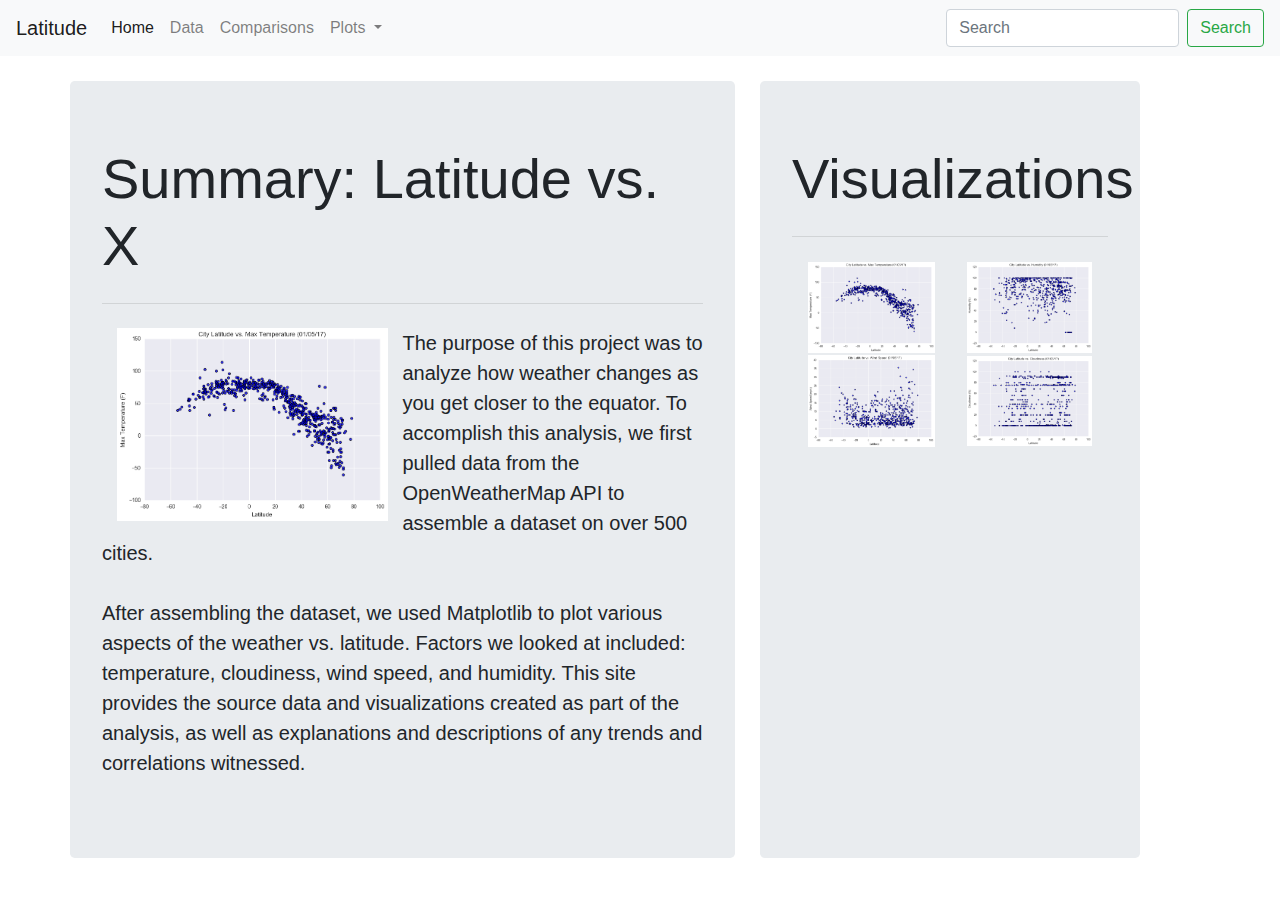
<file: index.html>
<!DOCTYPE html>
<html lang="en">

<head>
  <meta charset="UTF-8">
  <title>Bootstrap Components</title>
  <link rel="stylesheet" href="https://stackpath.bootstrapcdn.com/bootstrap/4.3.1/css/bootstrap.min.css" integrity="sha384-ggOyR0iXCbMQv3Xipma34MD+dH/1fQ784/j6cY/iJTQUOhcWr7x9JvoRxT2MZw1T" crossorigin="anonymous">

  <script src="https://code.jquery.com/jquery-3.3.1.slim.min.js" integrity="sha384-q8i/X+965DzO0rT7abK41JStQIAqVgRVzpbzo5smXKp4YfRvH+8abtTE1Pi6jizo" crossorigin="anonymous"></script>
  <script src="https://cdnjs.cloudflare.com/ajax/libs/popper.js/1.14.7/umd/popper.min.js" integrity="sha384-UO2eT0CpHqdSJQ6hJty5KVphtPhzWj9WO1clHTMGa3JDZwrnQq4sF86dIHNDz0W1" crossorigin="anonymous"></script>
  <script src="https://stackpath.bootstrapcdn.com/bootstrap/4.3.1/js/bootstrap.min.js" integrity="sha384-JjSmVgyd0p3pXB1rRibZUAYoIIy6OrQ6VrjIEaFf/nJGzIxFDsf4x0xIM+B07jRM" crossorigin="anonymous"></script>

  <link rel="stylesheet" href="style.css">
</head>
<body>
  <nav class="navbar navbar-expand-lg navbar-light bg-light">
    <a class="navbar-brand" href="#"> Latitude</a>
    <button class="navbar-toggler" type="button" data-toggle="collapse" data-target="#navbarSupportedContent" aria-controls="navbarSupportedContent" aria-expanded="false" aria-label="Toggle navigation">
      <span class="navbar-toggler-icon"></span>
    </button>

    <div class="collapse navbar-collapse" id="navbarSupportedContent">
      <ul class="navbar-nav mr-auto">
        <li class="nav-item active">
          <a class="nav-link" href="index.html">Home <span class="sr-only">(current)</span></a>
        </li>
        <li class="nav-item">
          <a class="nav-link" href="data.html">Data</a>
        </li>
        <li class="nav-item">
                <a class="nav-link" href="comparisons.html">Comparisons</a>
        </li>
        <li class="nav-item dropdown">
          <a class="nav-link dropdown-toggle" href="#" id="navbarDropdown" role="button" data-toggle="dropdown" aria-haspopup="true" aria-expanded="false">
            Plots
          </a>
          <div class="dropdown-menu" aria-labelledby="navbarDropdown">
            <a class="dropdown-item" href="windmap.html">Wind</a>
            <a class="dropdown-item" href="temperaturemap.html">Temperature</a>
            <a class="dropdown-item" href="humiditymap.html">Humidity</a>
            <a class="dropdown-item" href="cloudymap.html">Cloudiness</a>
          </div>
        </li>
      </ul>
      <form class="form-inline my-2 my-lg-0">
        <input class="form-control mr-sm-2" type="search" placeholder="Search" aria-label="Search">
        <button class="btn btn-outline-success my-2 my-sm-0" type="submit">Search</button>
      </form>
    </div>
  </nav>
  <div class="parent-container"></div>
    <div class="container" style="margin-top: 25px;">
        <div class="row">
        <div class="jumbotron col-md-7" style="margin-right: 25px;">
        <h1 class="display-4">Summary: Latitude vs. X</h1>
        <hr class="my-4">
        <p class="lead"><img style="padding: 0 15px; float: left;" src="assets/images/temperaturemap.png" width='50%'>The purpose of this project was to analyze how weather changes as you get closer to the equator.
        To accomplish this analysis, we first pulled data from the OpenWeatherMap API to assemble a dataset on over 500 cities.<br/><br/>
        After assembling the dataset, we used Matplotlib to plot various aspects of the weather vs. latitude. Factors we looked at included: temperature, cloudiness, wind speed,
        and humidity. This site provides the source data and visualizations created as part of the analysis, as well as explanations and descriptions of any trends and correlations witnessed.</p>
        
        </div>
        <div class="jumbotron col-md-4">
            <h1 class="display-4">Visualizations</h1>
            <hr class="my-4">
            <table>
                <tr>
                    <td>
                            <a href="temperaturemap.html"><img style="padding: 0 15px;" src="assets/images/temperaturemap.png" width='100%'>
                    </a></td>
                    <td>
                            <a href="humiditymap.html"><img style="padding: 0 15px;" src="assets/images/humiditymap.png" width='100%'>
                    </a></td></tr>
                    <tr>
                        <td>
                                <a href="windmap.html"><img style="padding: 0 15px;" src="assets/images/windmap.png" width='100%'>
                        </a></td>
                        <td>
                                <a href="cloudymap.html"><img style="padding: 0 15px;" src="assets/images/cloudymap.png" width='100%'>
                        </a></td>
                    </tr>
            </table>
            
                
        </div></div>
    </div>

</body>

</html>
</file>
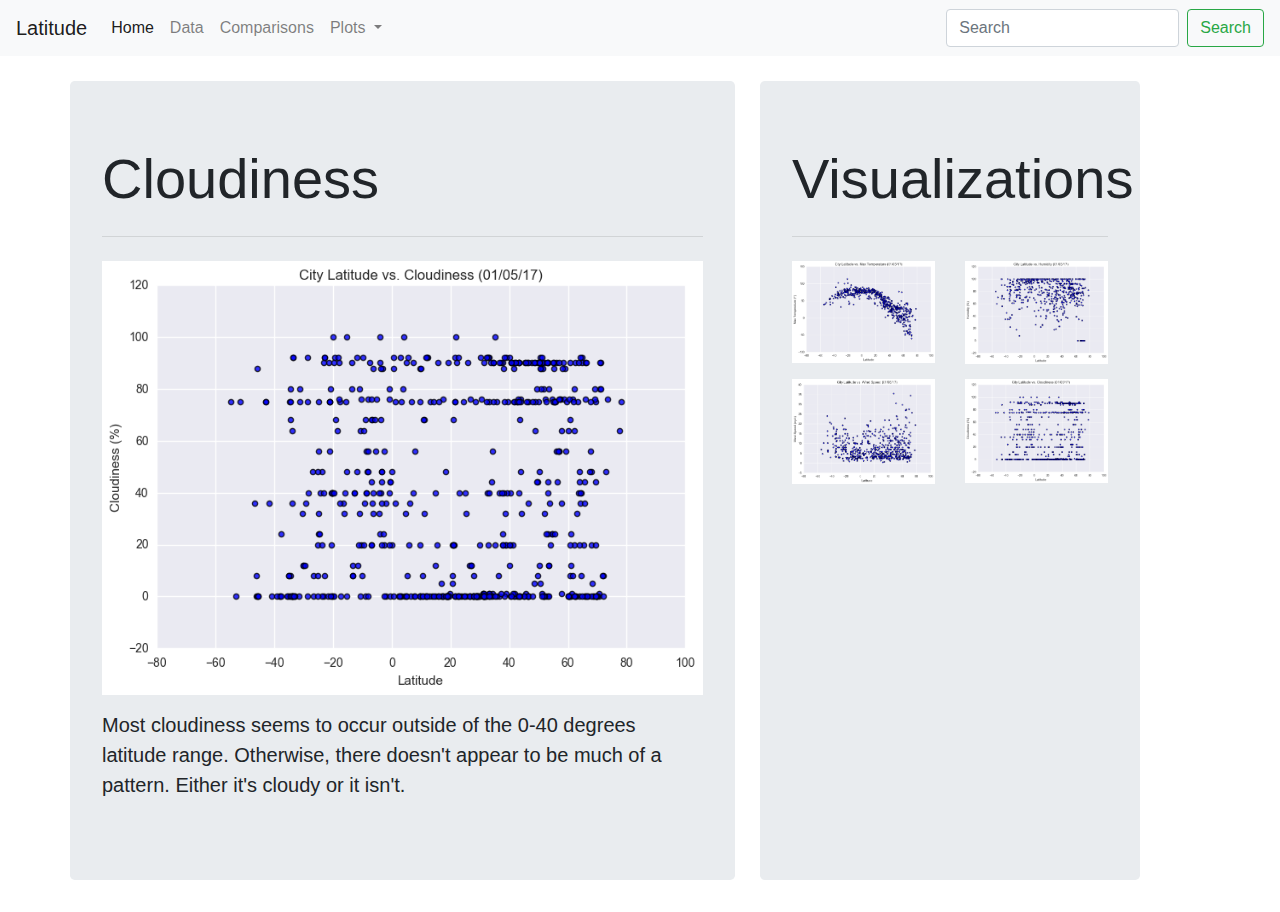
<file: cloudymap.html>
<!DOCTYPE html>
<html lang="en">

<head>
  <meta charset="UTF-8">
  <title>Cloudiness</title>
  <link rel="stylesheet" href="https://stackpath.bootstrapcdn.com/bootstrap/4.3.1/css/bootstrap.min.css" integrity="sha384-ggOyR0iXCbMQv3Xipma34MD+dH/1fQ784/j6cY/iJTQUOhcWr7x9JvoRxT2MZw1T" crossorigin="anonymous">

  <script src="https://code.jquery.com/jquery-3.3.1.slim.min.js" integrity="sha384-q8i/X+965DzO0rT7abK41JStQIAqVgRVzpbzo5smXKp4YfRvH+8abtTE1Pi6jizo" crossorigin="anonymous"></script>
  <script src="https://cdnjs.cloudflare.com/ajax/libs/popper.js/1.14.7/umd/popper.min.js" integrity="sha384-UO2eT0CpHqdSJQ6hJty5KVphtPhzWj9WO1clHTMGa3JDZwrnQq4sF86dIHNDz0W1" crossorigin="anonymous"></script>
  <script src="https://stackpath.bootstrapcdn.com/bootstrap/4.3.1/js/bootstrap.min.js" integrity="sha384-JjSmVgyd0p3pXB1rRibZUAYoIIy6OrQ6VrjIEaFf/nJGzIxFDsf4x0xIM+B07jRM" crossorigin="anonymous"></script>

  <link rel="stylesheet" href="style.css">
</head>
<body>
  <nav class="navbar navbar-expand-lg navbar-light bg-light">
    <a class="navbar-brand" href="#"> Latitude</a>
    <button class="navbar-toggler" type="button" data-toggle="collapse" data-target="#navbarSupportedContent" aria-controls="navbarSupportedContent" aria-expanded="false" aria-label="Toggle navigation">
      <span class="navbar-toggler-icon"></span>
    </button>

    <div class="collapse navbar-collapse" id="navbarSupportedContent">
      <ul class="navbar-nav mr-auto">
        <li class="nav-item active">
          <a class="nav-link" href="index.html">Home </a>
        </li>
        <li class="nav-item">
          <a class="nav-link" href="data.html">Data</a>
        </li>
        <li class="nav-item">
                <a class="nav-link" href="comparisons.html">Comparisons</a>
        </li>
        <li class="nav-item dropdown">
          <a class="nav-link dropdown-toggle" href="#" id="navbarDropdown" role="button" data-toggle="dropdown" aria-haspopup="true" aria-expanded="false">
            Plots<span class="sr-only">(current)</span>
          </a>
          <div class="dropdown-menu" aria-labelledby="navbarDropdown">
            <a class="dropdown-item" href="windmap.html">Wind</a>
            <a class="dropdown-item" href="temperaturemap.html">Temperature</a>
            <a class="dropdown-item" href="humiditymap.html">Humidity</a>
            <a class="dropdown-item" href="cloudymap.html">Cloudiness</a>
          </div>
        </li>
      </ul>
      <form class="form-inline my-2 my-lg-0">
        <input class="form-control mr-sm-2" type="search" placeholder="Search" aria-label="Search">
        <button class="btn btn-outline-success my-2 my-sm-0" type="submit">Search</button>
      </form>
    </div>
  </nav>
  <div class="parent-container"></div>
    <div class="container" style="margin-top: 25px;">
        <div class="row">
        <div class="jumbotron col-md-7" style="margin-right: 25px;">
        <h1 class="display-4">Cloudiness</h1>
        <hr class="my-4">
        <div class="row">
                <div class="col-lg-12">
                <img style="padding-bottom: 15px;" src="assets/images/cloudymap.png" width='100%'></div>
                <div class='col-md-12'><p class="lead">Most cloudiness seems to occur outside of the 0-40 degrees latitude range. 
                        Otherwise, there doesn't appear to be much of a pattern. Either it's cloudy or it isn't.</p></div>
                </div></div>
        <div class="jumbotron col-md-4">
                <h1 class="display-4">Visualizations</h1>
                <hr class="my-4">
                <div class='row'>
                <table>
                    <tr>
                        <div class='col-lg-6'>
                                <a href="temperaturemap.html"><img style="padding-bottom: 15px;" src="assets/images/temperaturemap.png" width='100%'>
                        </a></div>
                        <div class='col-lg-6'>
                                <a href="humiditymap.html"><img style="padding-bottom: 15px;" src="assets/images/humiditymap.png" width='100%'>
                        </a></div>
                        <div class='col-lg-6'>
                            
                                    <a href="windmap.html"><img style="padding-bottom: 15px;" src="assets/images/windmap.png" width='100%'>
                            </a></div>
                        <div class='col-lg-6'>
                                    <a href="cloudymap.html"><img style="padding-bottom: 15px;" src="assets/images/cloudymap.png" width='100%'>
                        </a></div>
                        </tr>
                </table></div>
            
                
        </div></div>
    </div>

    

</body>

</html>
</file>
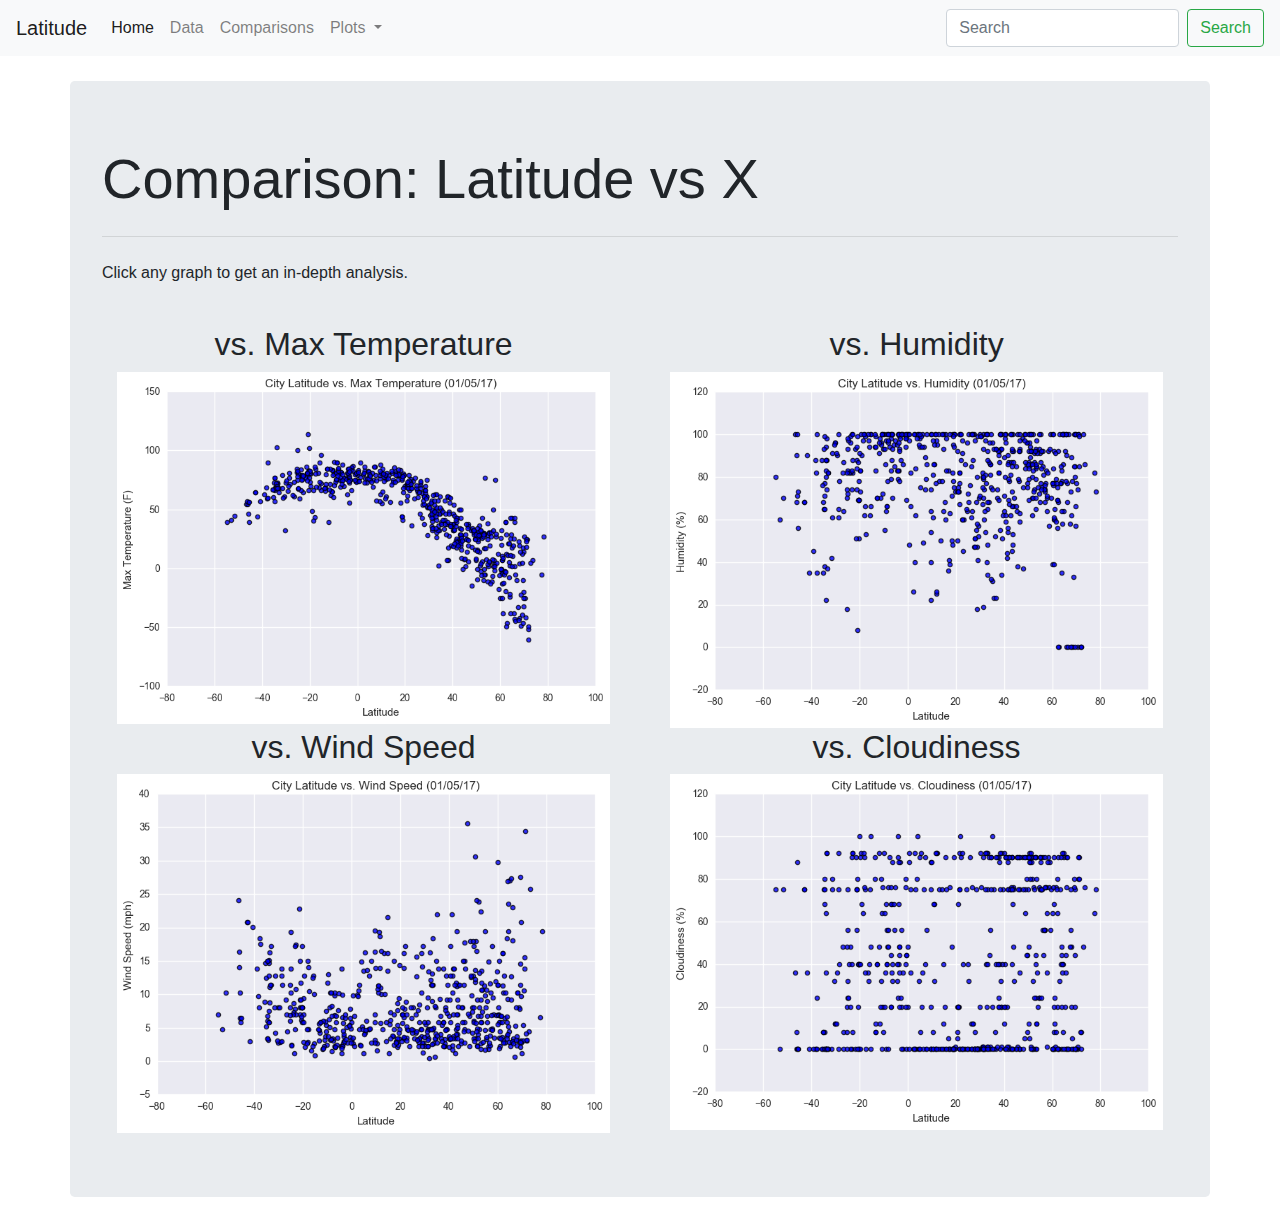
<file: comparisons.html>
<!DOCTYPE html>
<html lang="en">

<head>
  <meta charset="UTF-8">
  <title>Comparisons</title>
  <link rel="stylesheet" href="https://stackpath.bootstrapcdn.com/bootstrap/4.3.1/css/bootstrap.min.css" integrity="sha384-ggOyR0iXCbMQv3Xipma34MD+dH/1fQ784/j6cY/iJTQUOhcWr7x9JvoRxT2MZw1T" crossorigin="anonymous">

  <script src="https://code.jquery.com/jquery-3.3.1.slim.min.js" integrity="sha384-q8i/X+965DzO0rT7abK41JStQIAqVgRVzpbzo5smXKp4YfRvH+8abtTE1Pi6jizo" crossorigin="anonymous"></script>
  <script src="https://cdnjs.cloudflare.com/ajax/libs/popper.js/1.14.7/umd/popper.min.js" integrity="sha384-UO2eT0CpHqdSJQ6hJty5KVphtPhzWj9WO1clHTMGa3JDZwrnQq4sF86dIHNDz0W1" crossorigin="anonymous"></script>
  <script src="https://stackpath.bootstrapcdn.com/bootstrap/4.3.1/js/bootstrap.min.js" integrity="sha384-JjSmVgyd0p3pXB1rRibZUAYoIIy6OrQ6VrjIEaFf/nJGzIxFDsf4x0xIM+B07jRM" crossorigin="anonymous"></script>

  <link rel="stylesheet" href="style.css">
</head>
<body>
  <nav class="navbar navbar-expand-lg navbar-light bg-light">
    <a class="navbar-brand" href="#"> Latitude</a>
    <button class="navbar-toggler" type="button" data-toggle="collapse" data-target="#navbarSupportedContent" aria-controls="navbarSupportedContent" aria-expanded="false" aria-label="Toggle navigation">
      <span class="navbar-toggler-icon"></span>
    </button>

    <div class="collapse navbar-collapse" id="navbarSupportedContent">
      <ul class="navbar-nav mr-auto">
        <li class="nav-item active">
          <a class="nav-link" href="index.html">Home </a>
        </li>
        <li class="nav-item">
          <a class="nav-link" href="data.html">Data</a>
        </li>
        <li class="nav-item">
                <a class="nav-link" href="comparisons.html">Comparisons</a>
        </li>
        <li class="nav-item dropdown">
          <a class="nav-link dropdown-toggle" href="#" id="navbarDropdown" role="button" data-toggle="dropdown" aria-haspopup="true" aria-expanded="false">
            Plots<span class="sr-only">(current)</span>
          </a>
          <div class="dropdown-menu" aria-labelledby="navbarDropdown">
            <a class="dropdown-item" href="windmap.html">Wind</a>
            <a class="dropdown-item" href="temperaturemap.html">Temperature</a>
            <a class="dropdown-item" href="humiditymap.html">Humidity</a>
            <a class="dropdown-item" href="cloudymap.html">Cloudiness</a>
          </div>
        </li>
      </ul>
      <form class="form-inline my-2 my-lg-0">
        <input class="form-control mr-sm-2" type="search" placeholder="Search" aria-label="Search">
        <button class="btn btn-outline-success my-2 my-sm-0" type="submit">Search</button>
      </form>
    </div>
  </nav>
  <div class="parent-container"></div>
    <div class="container" style="margin-top: 25px;">
        <div class="row">
        <div class="jumbotron col-md-12">
            <h1 class="display-4">Comparison: Latitude vs X</h1>
            <hr class="my-4">
            <p>Click any graph to get an in-depth analysis.<br/><br/></p>
            <div class='row'>
            <table>
                <tr>
                    <div class='col-md-6'>
                        <h2 align='center'>vs. Max Temperature</h2>
                            <a href="temperaturemap.html"><img style="padding: 0 15px;" src="assets/images/temperaturemap.png" width='100%'>
                    </a></div>
                    <div class='col-md-6'>
                            <h2 align='center'>vs. Humidity</h2>
                            <a href="humiditymap.html"><img style="padding: 0 15px;" src="assets/images/humiditymap.png" width='100%'>
                    </a></div>

                    <div class='col-md-6'>
                                <h2 align='center'>vs. Wind Speed</h2>
                                <a href="windmap.html"><img style="padding: 0 15px;" src="assets/images/windmap.png" width='100%'>
                        </a></div>
                        <div class='col-md-6'>
                                <h2 align='center'>vs. Cloudiness</h2>
                                <a href="cloudymap.html"><img style="padding: 0 15px;" src="assets/images/cloudymap.png" width='100%'>
                        </a></div>
                    </tr>
            </table>
            </div>
                
        </div></div>
    </div>

    

</body>

</html>
</file>
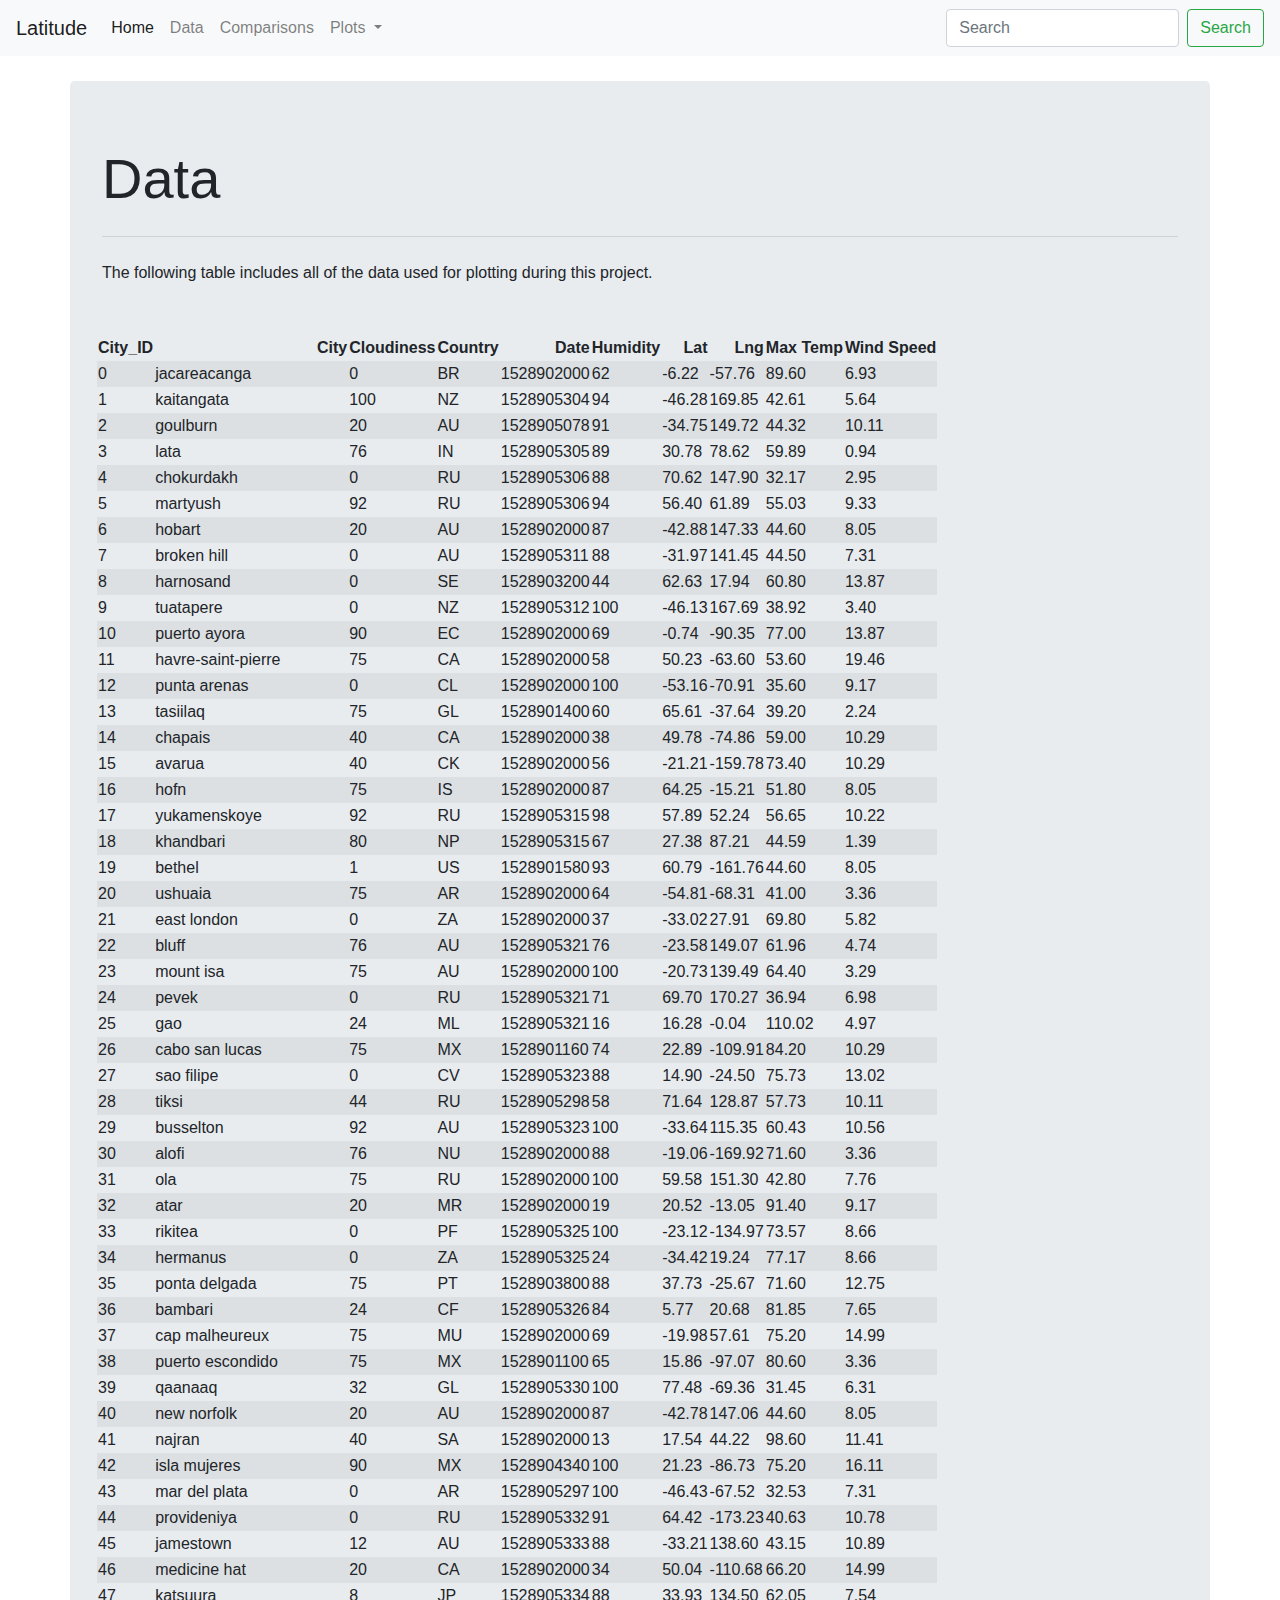
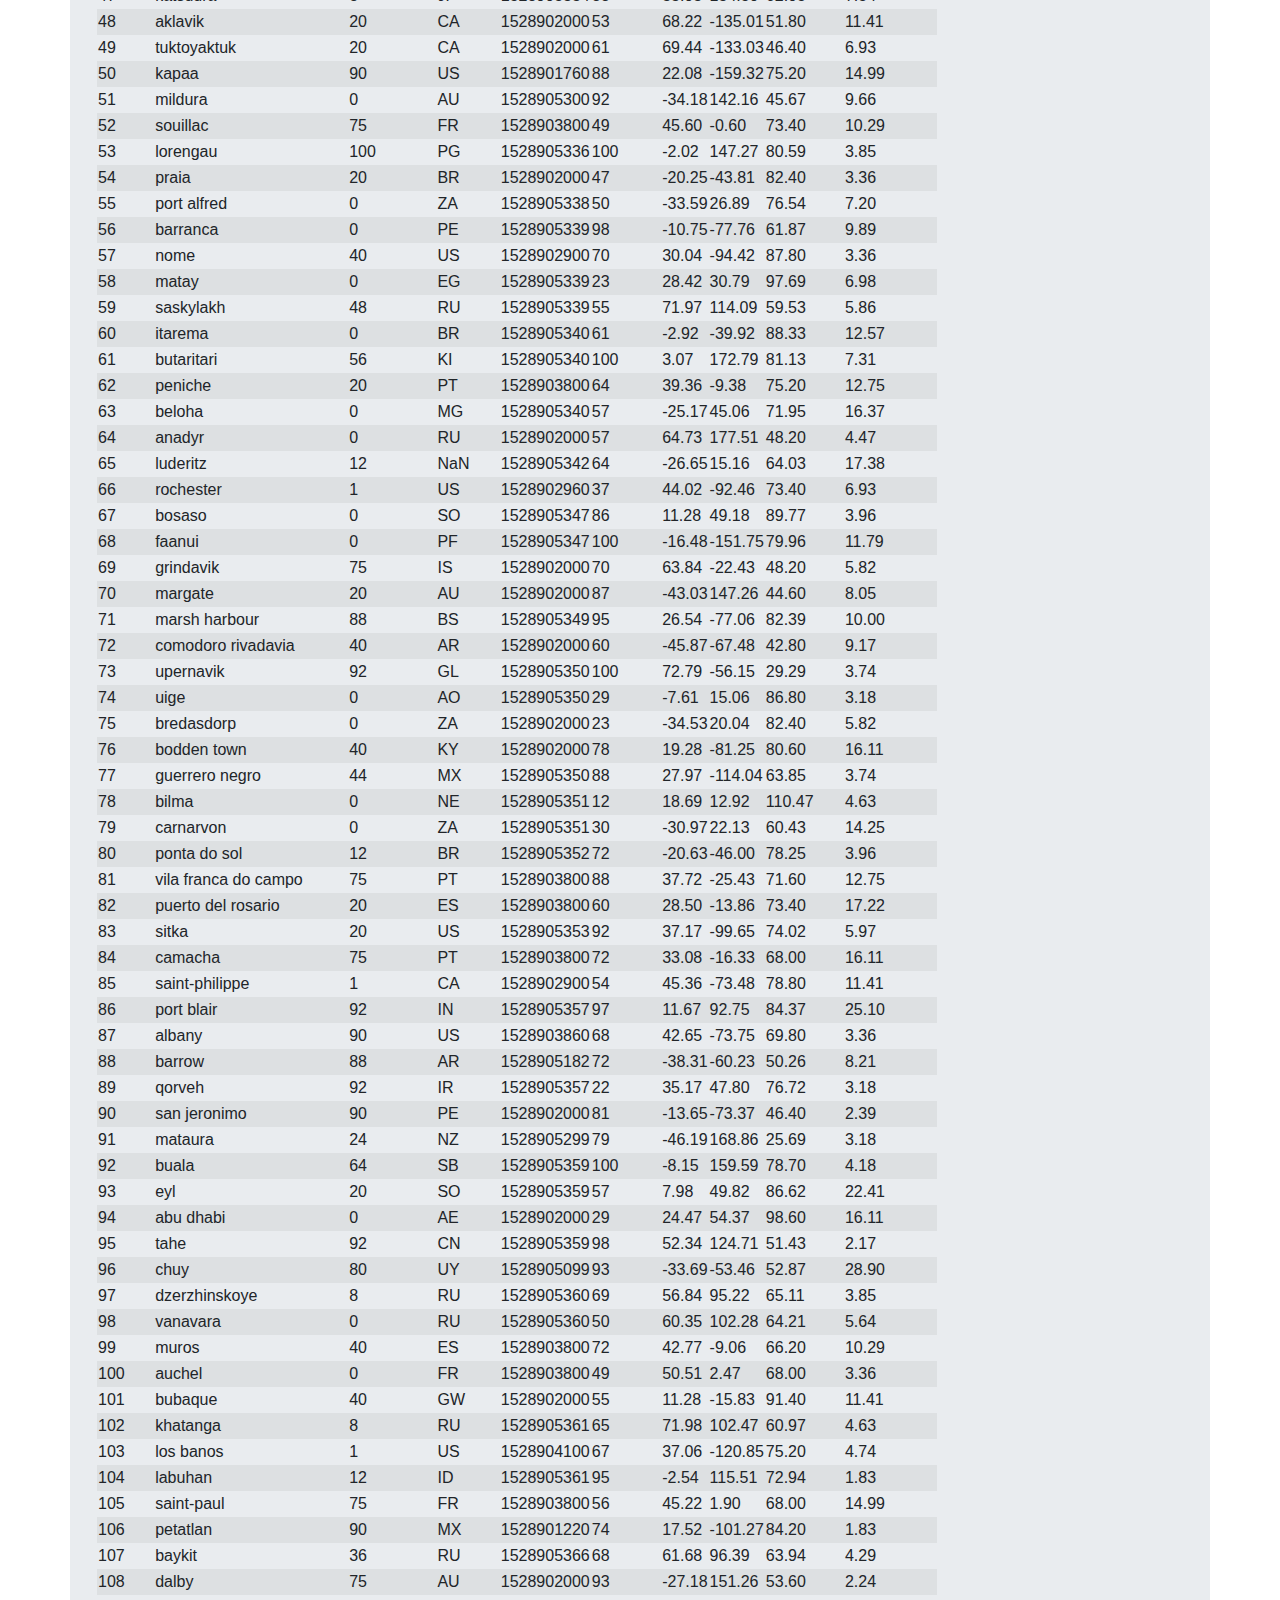
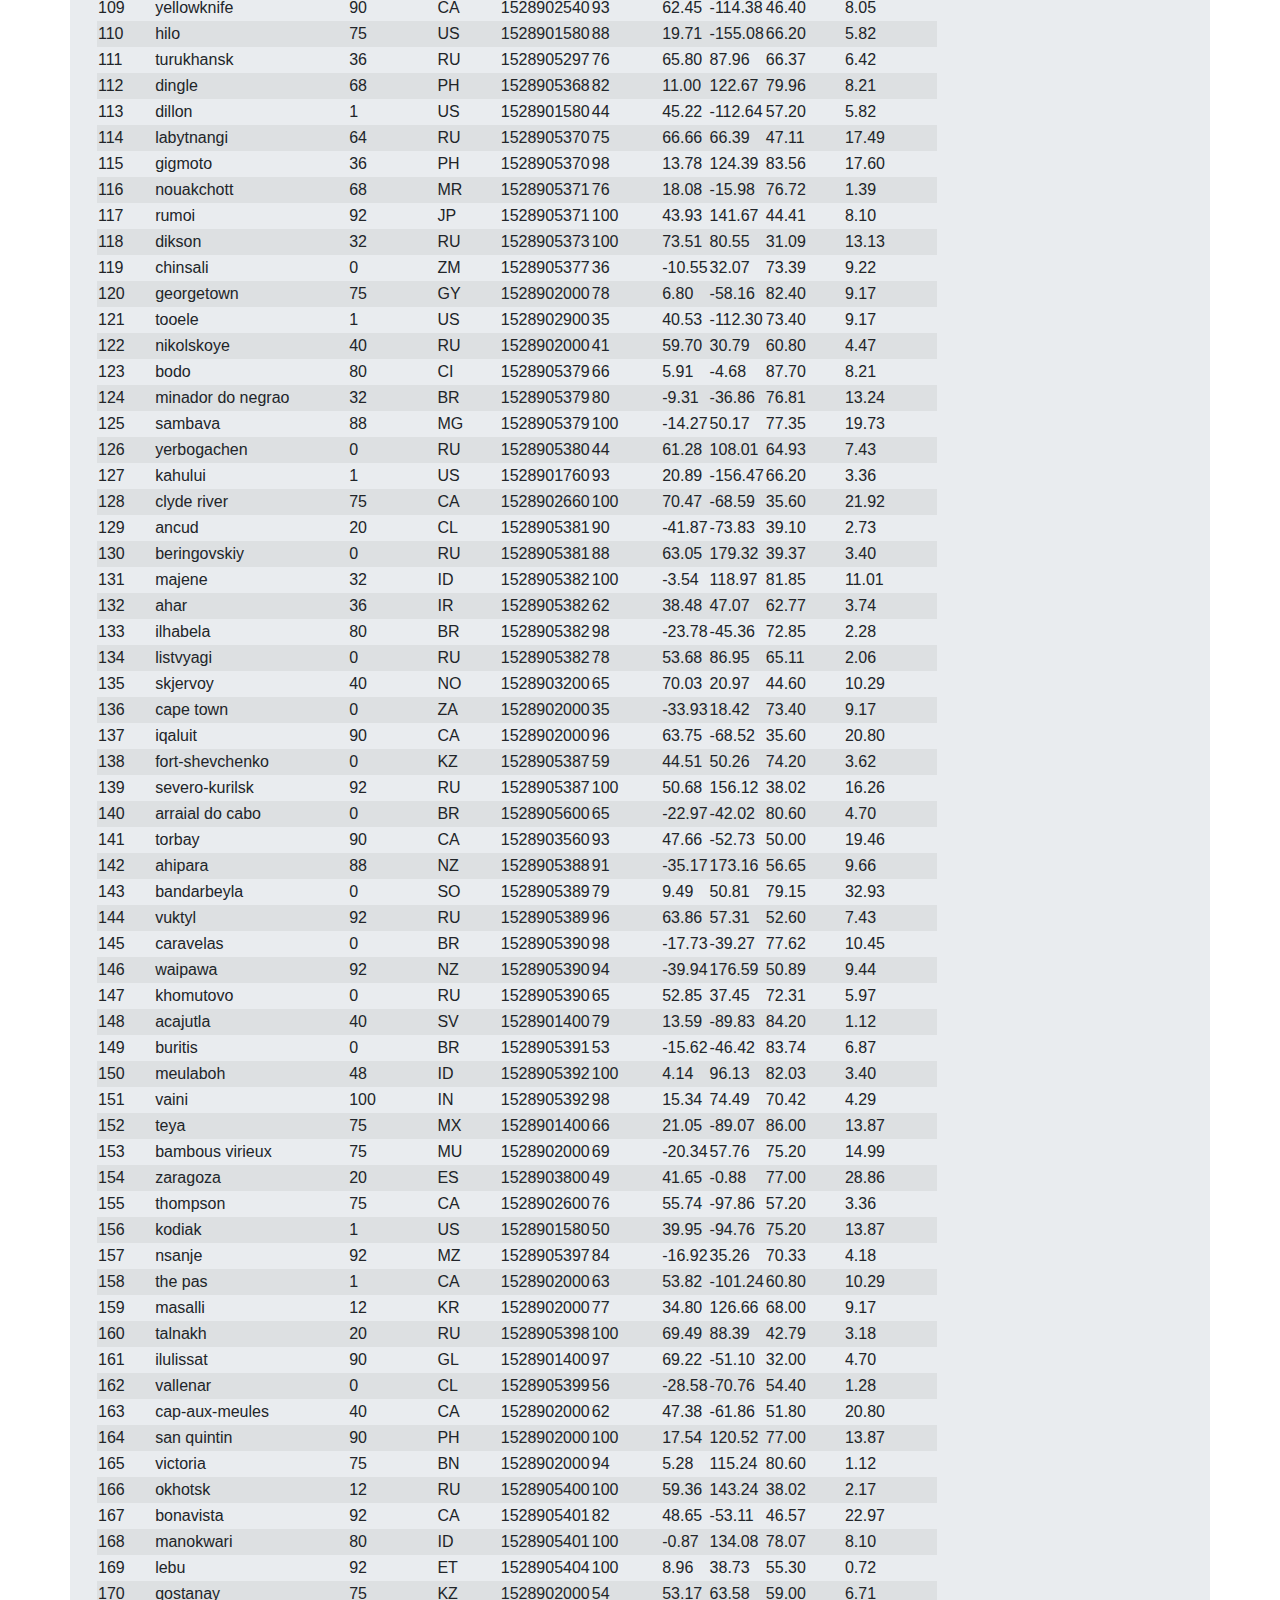
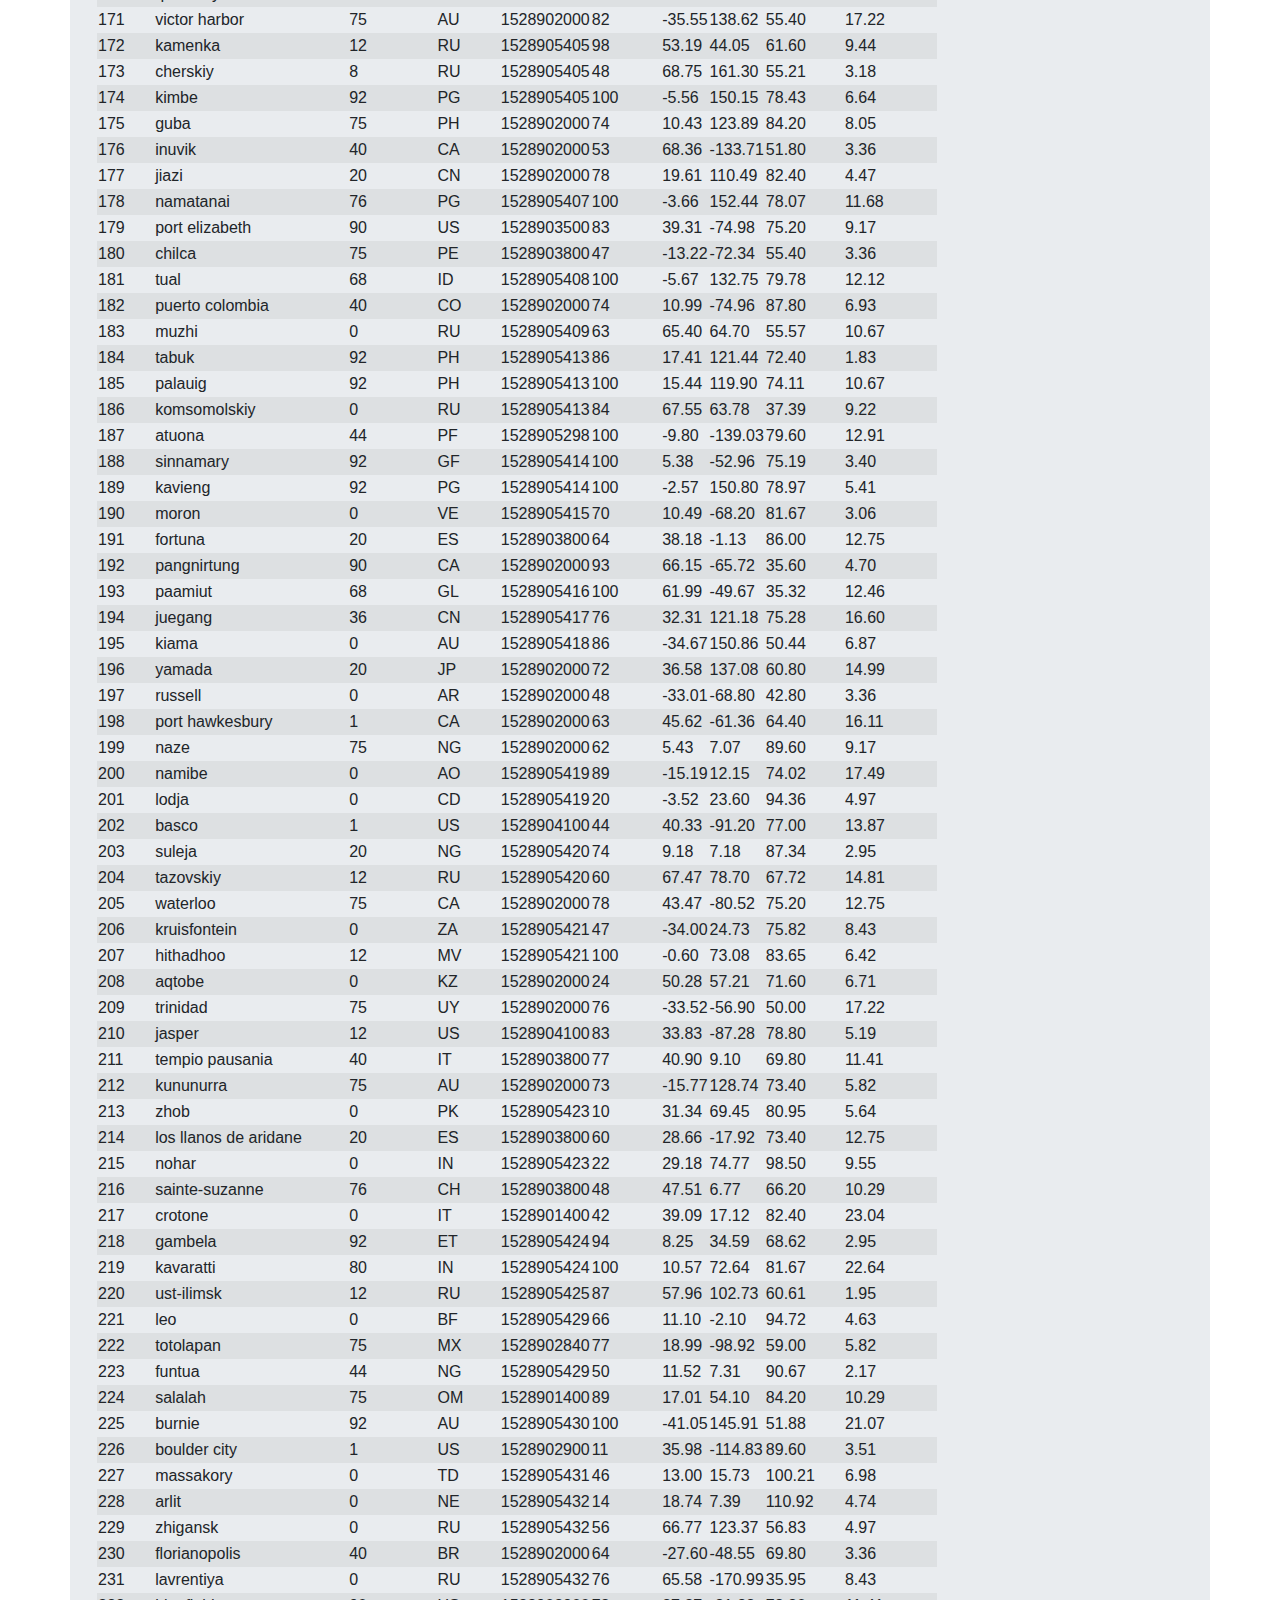
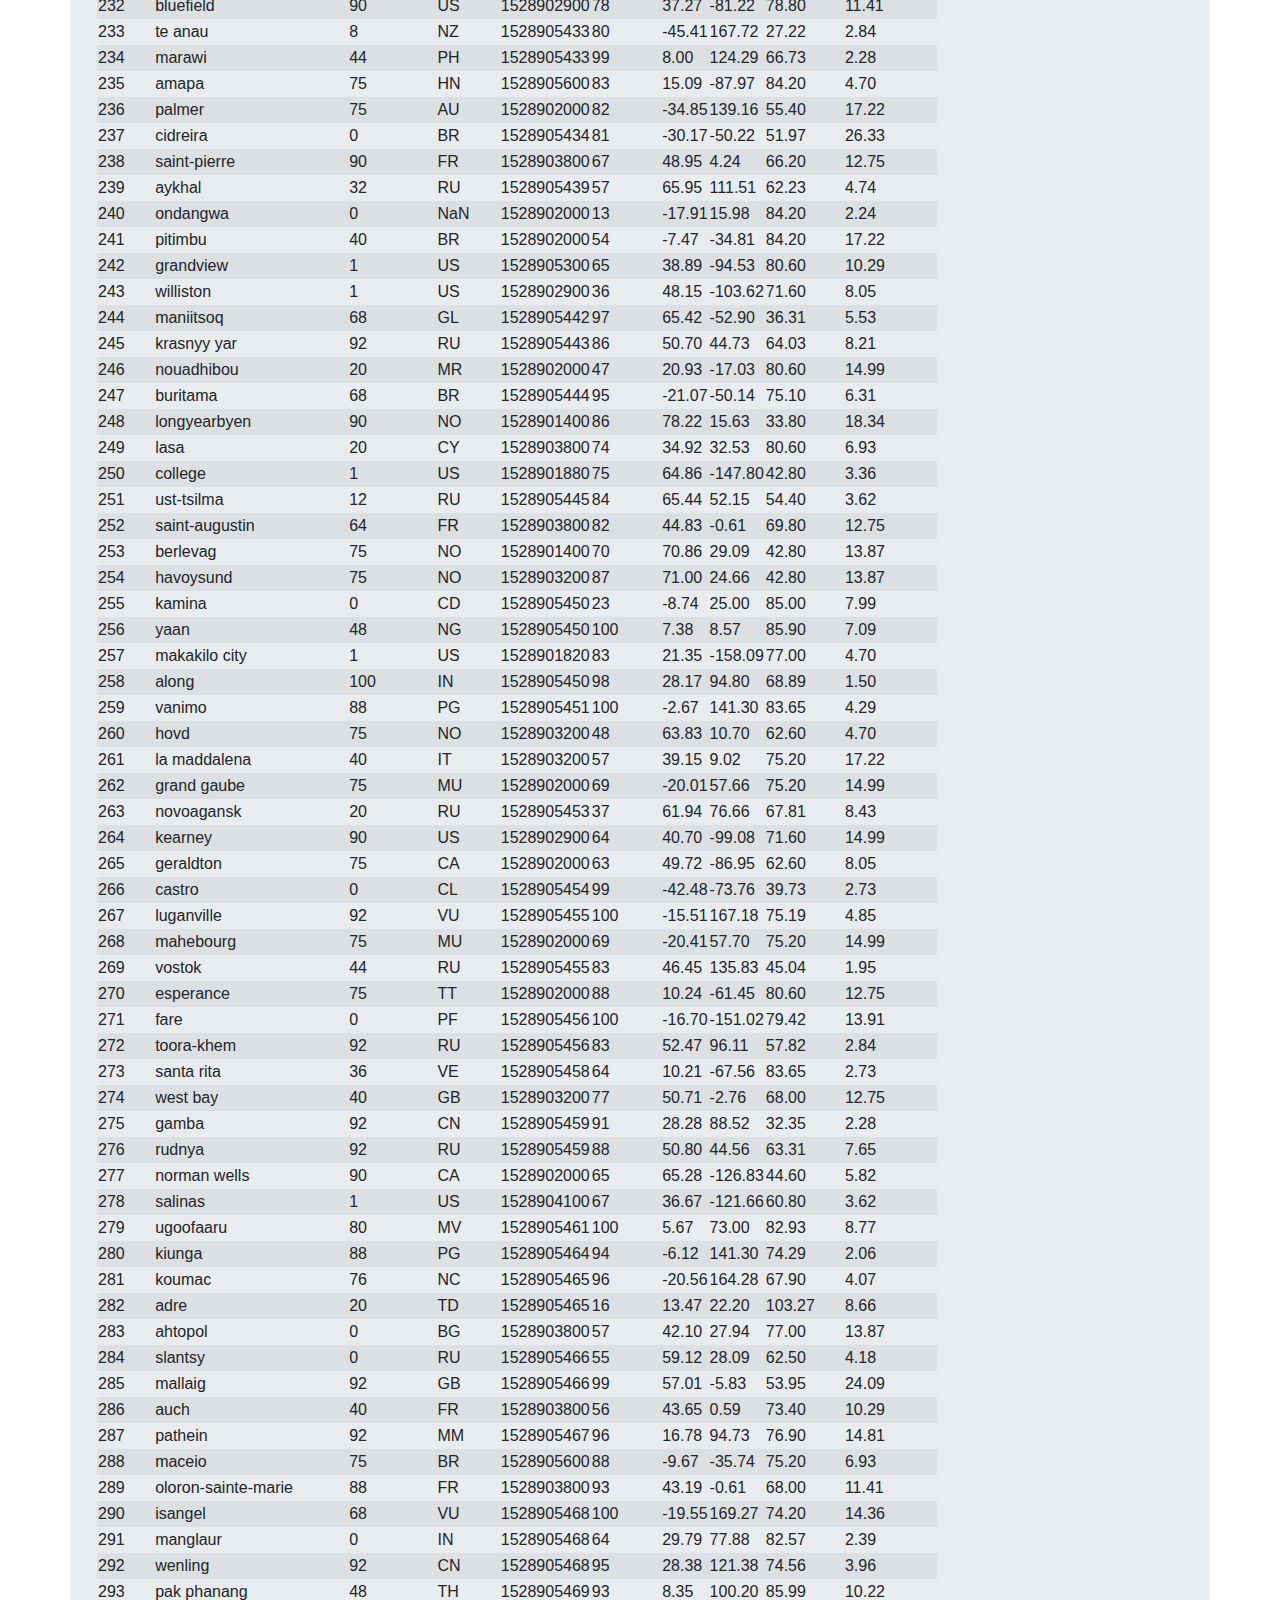
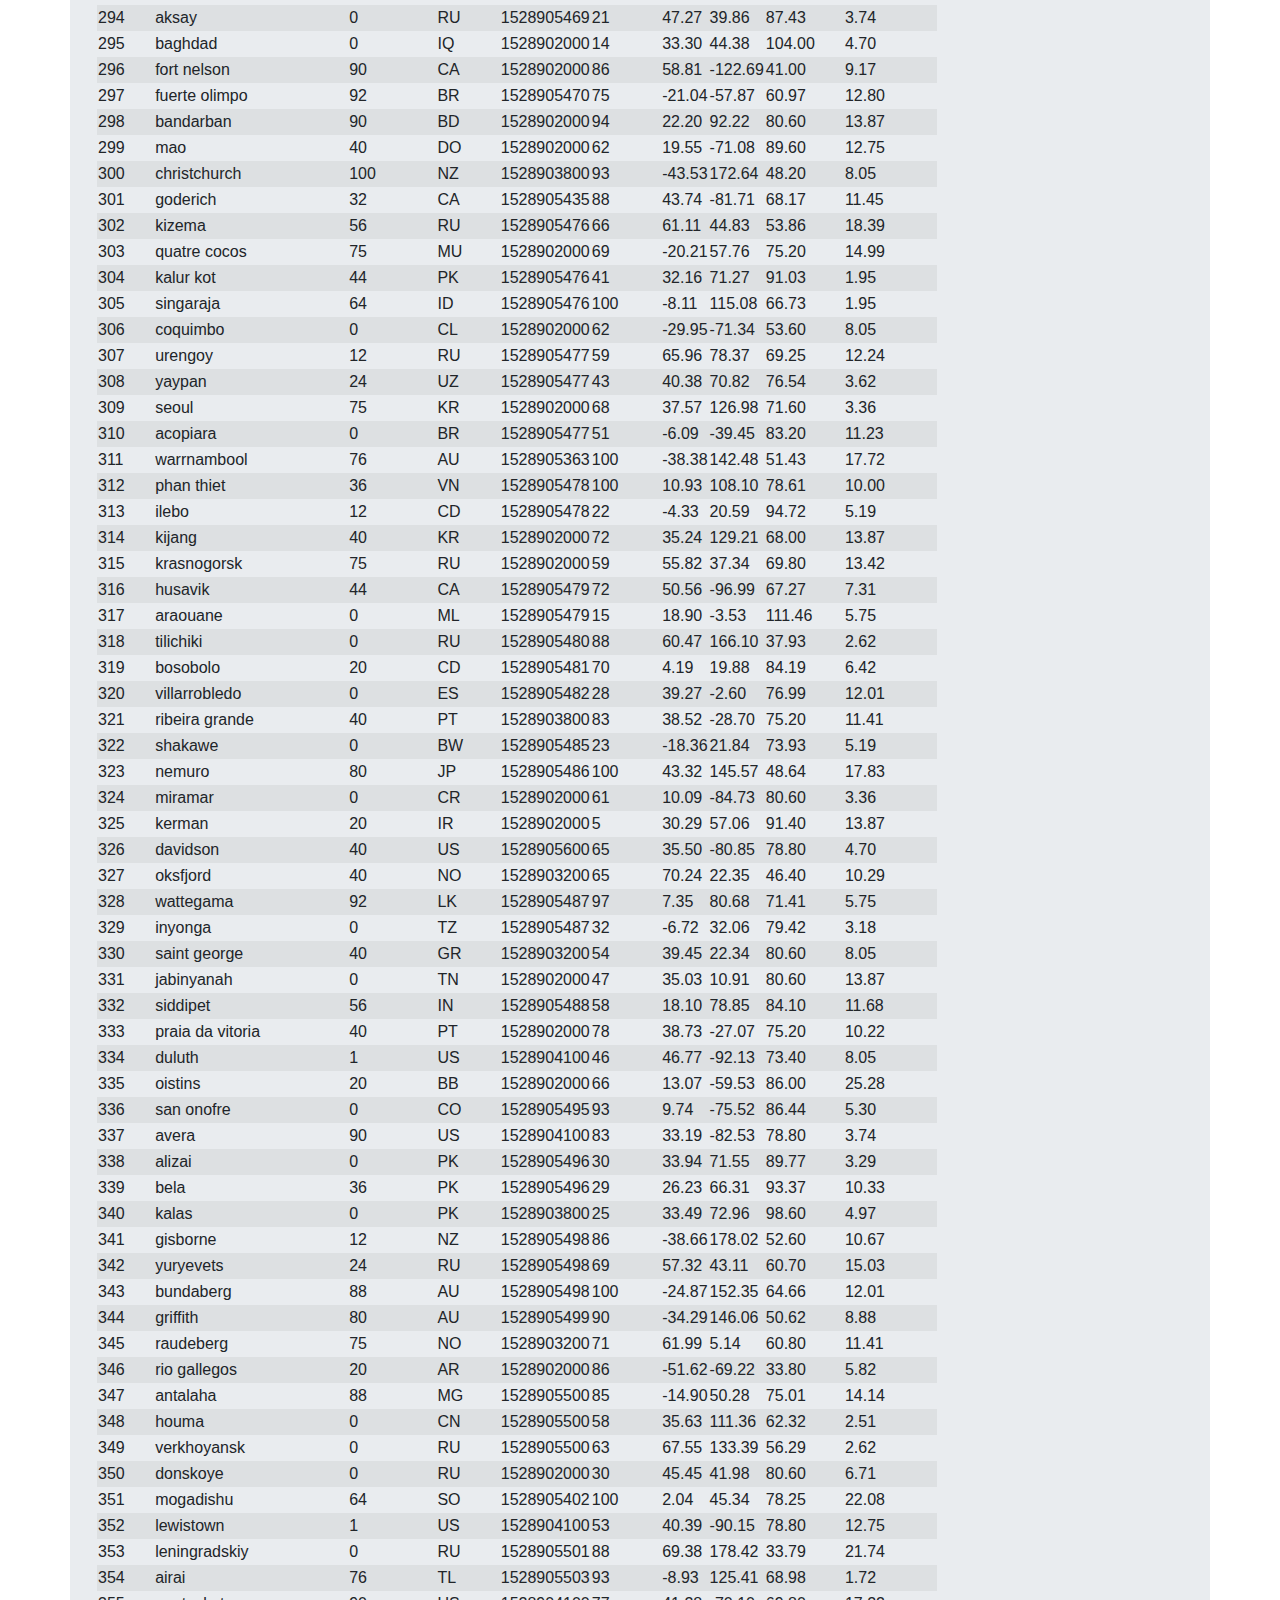
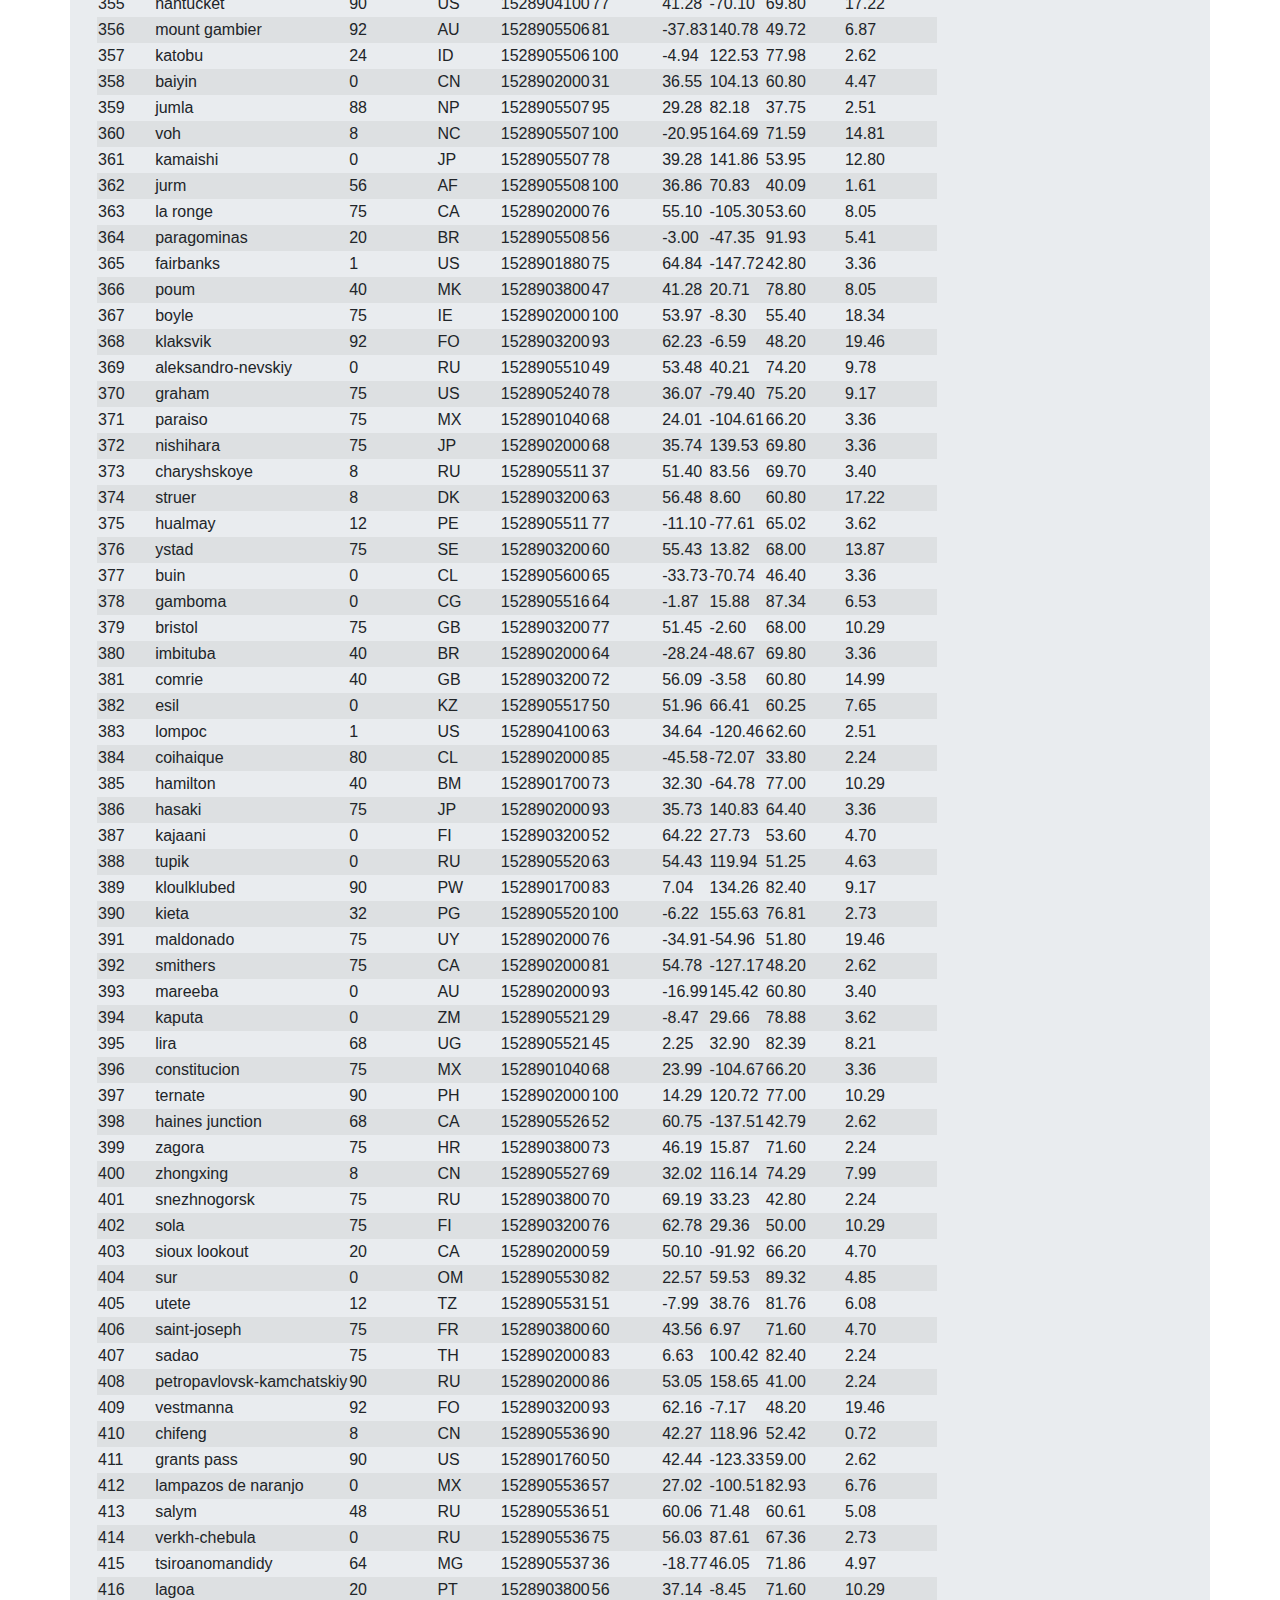
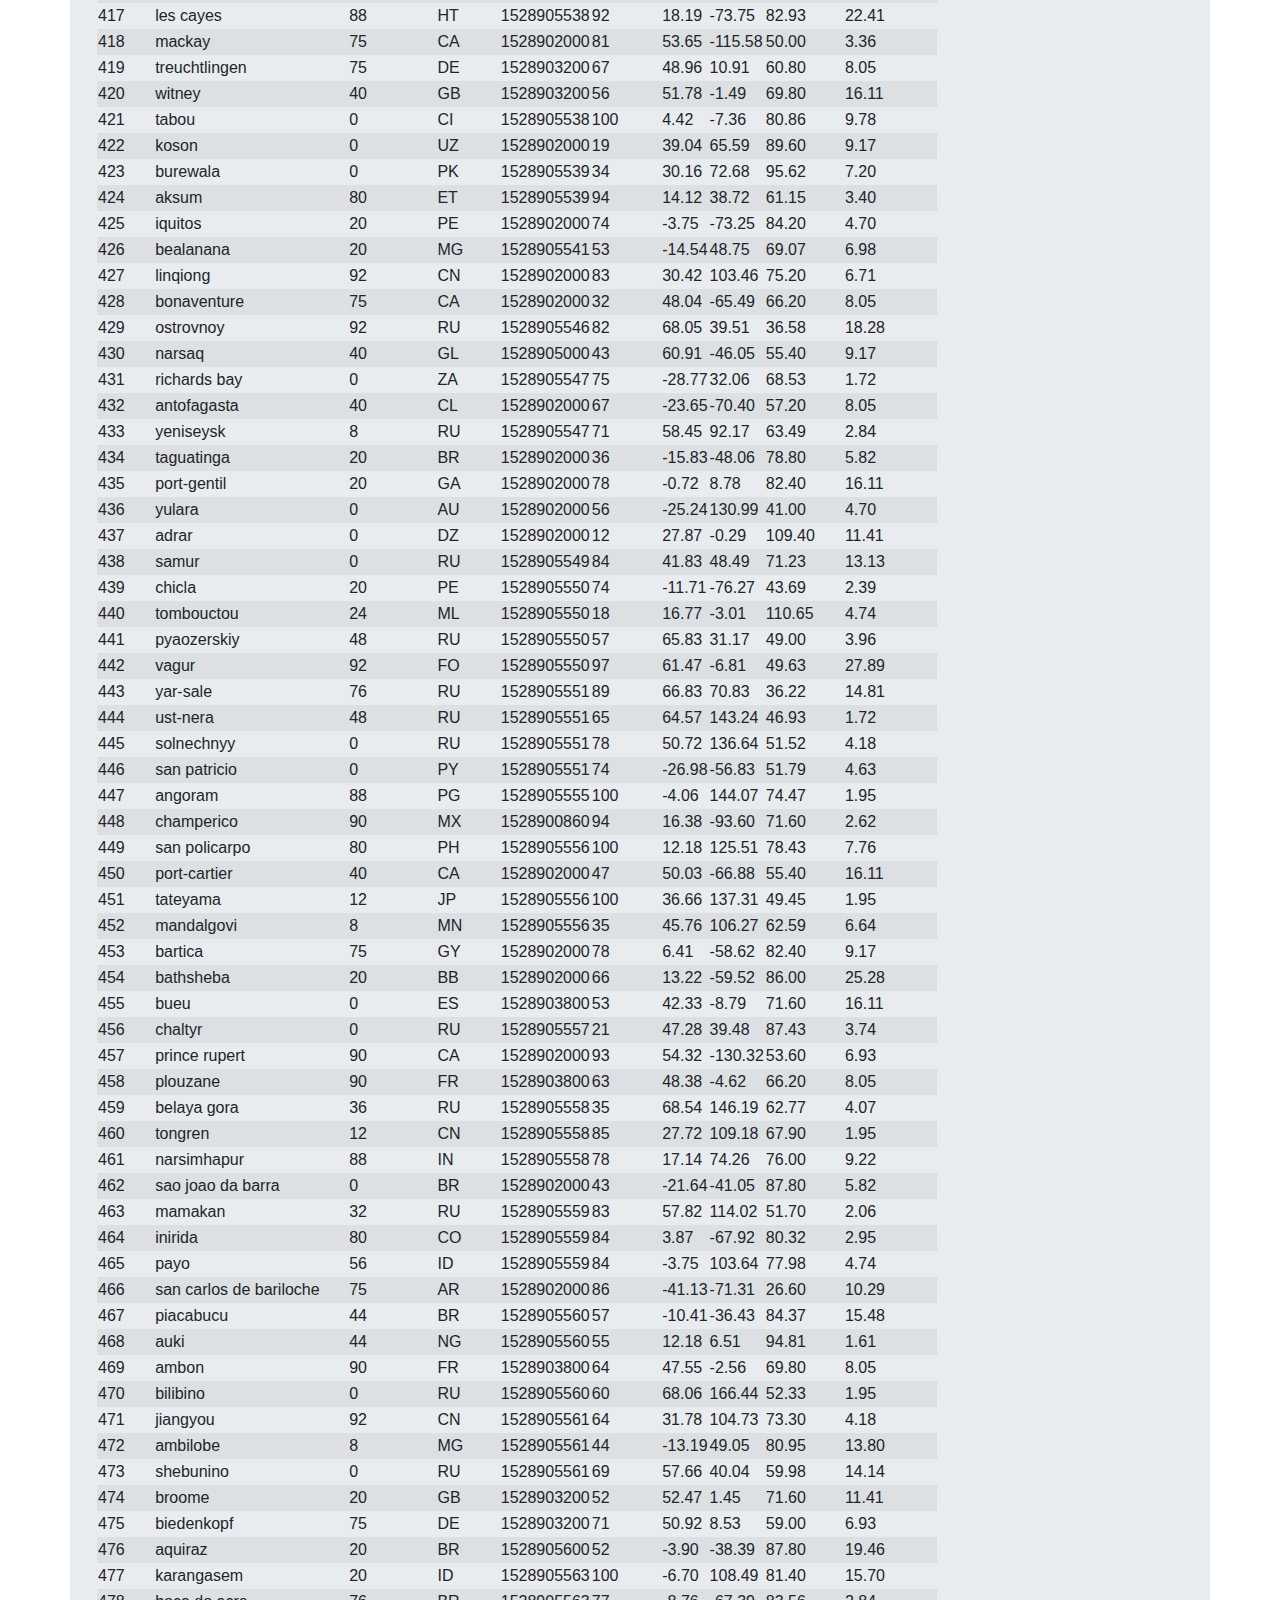
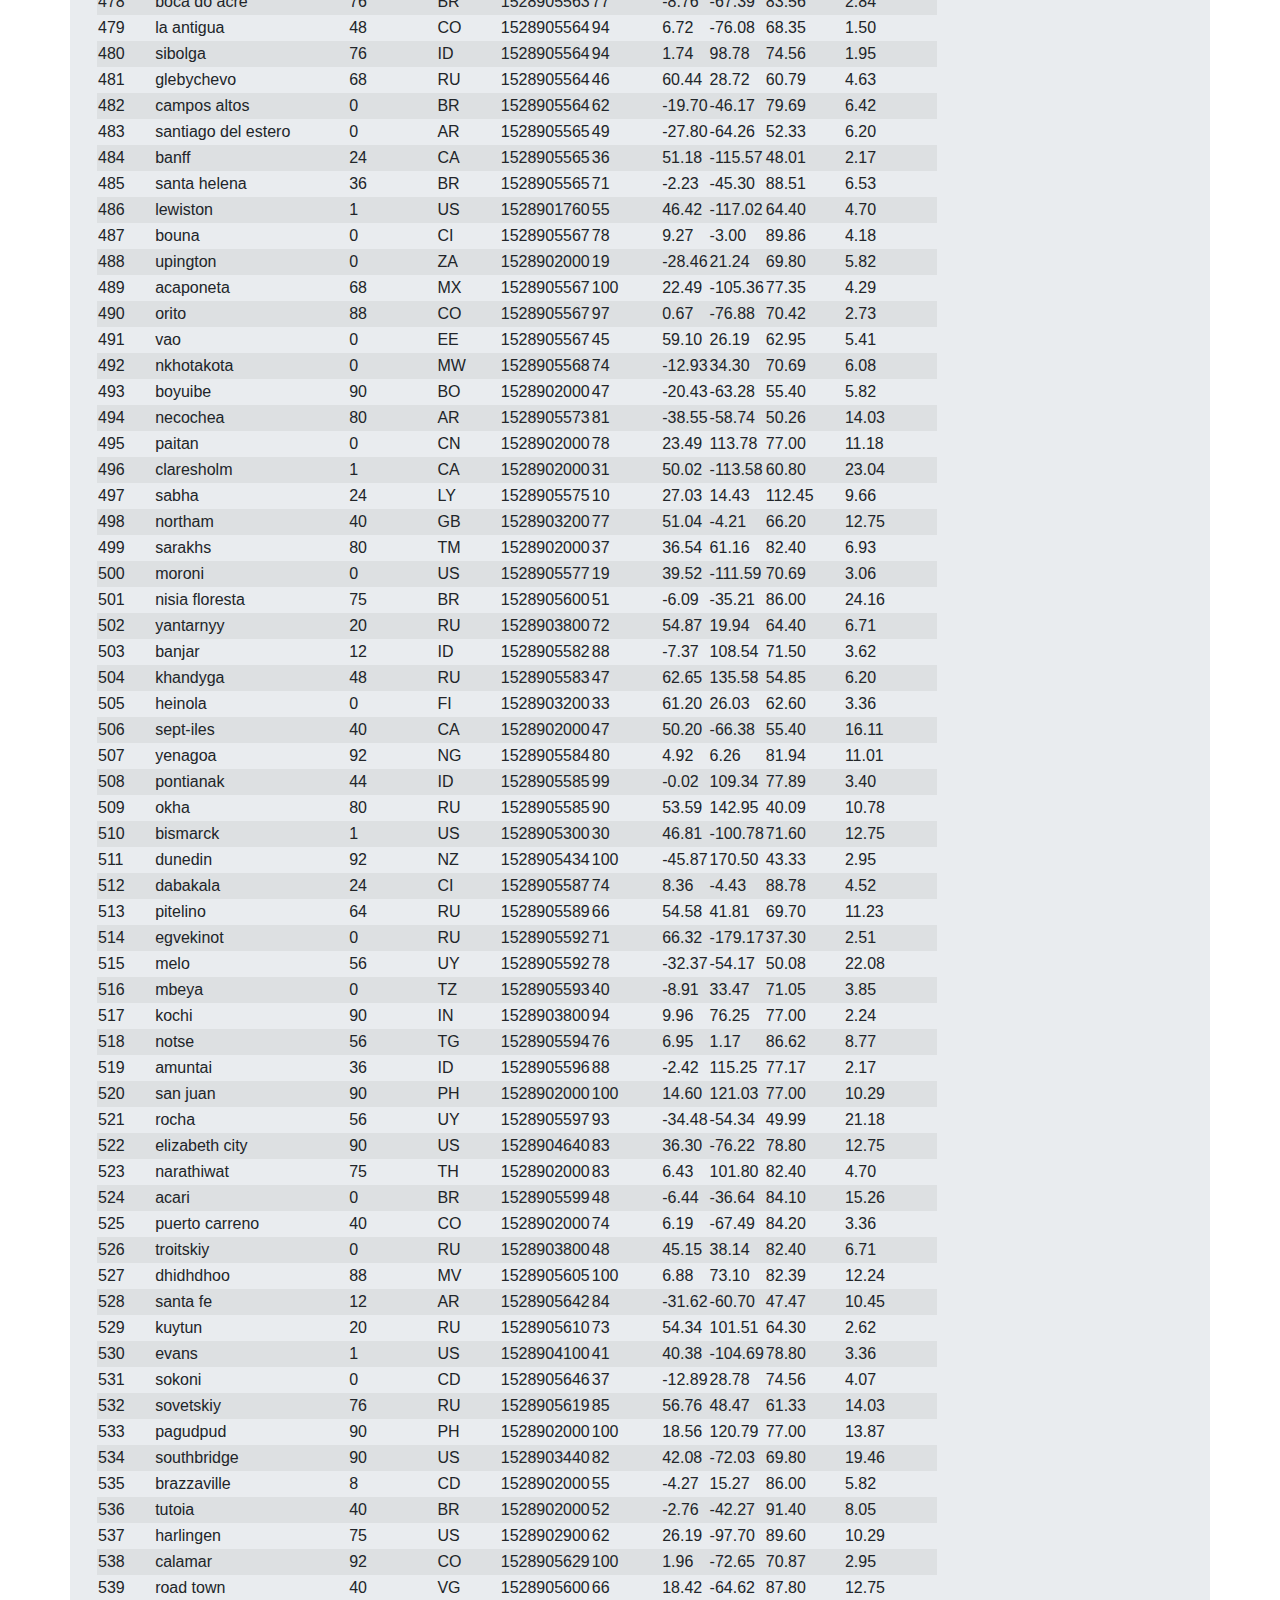
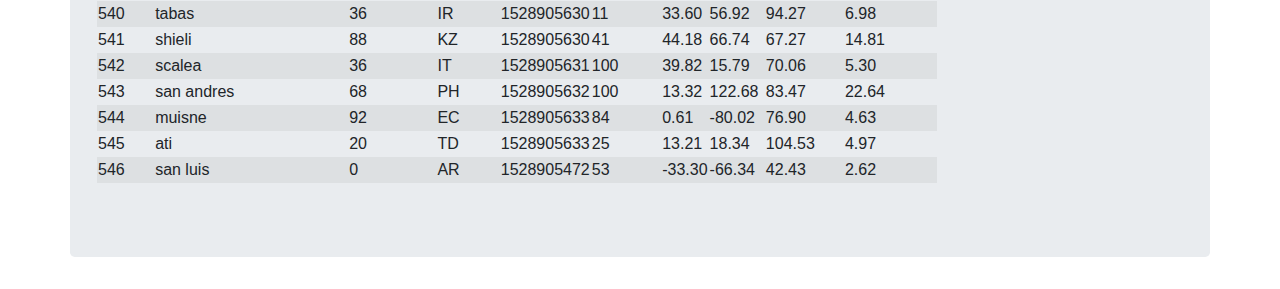
<file: data.html>
<!DOCTYPE html>
<html lang="en">

<head>
  <meta charset="UTF-8">
  <title>Data</title>
  <link rel="stylesheet" href="https://stackpath.bootstrapcdn.com/bootstrap/4.3.1/css/bootstrap.min.css" integrity="sha384-ggOyR0iXCbMQv3Xipma34MD+dH/1fQ784/j6cY/iJTQUOhcWr7x9JvoRxT2MZw1T" crossorigin="anonymous">

  <script src="https://code.jquery.com/jquery-3.3.1.slim.min.js" integrity="sha384-q8i/X+965DzO0rT7abK41JStQIAqVgRVzpbzo5smXKp4YfRvH+8abtTE1Pi6jizo" crossorigin="anonymous"></script>
  <script src="https://cdnjs.cloudflare.com/ajax/libs/popper.js/1.14.7/umd/popper.min.js" integrity="sha384-UO2eT0CpHqdSJQ6hJty5KVphtPhzWj9WO1clHTMGa3JDZwrnQq4sF86dIHNDz0W1" crossorigin="anonymous"></script>
  <script src="https://stackpath.bootstrapcdn.com/bootstrap/4.3.1/js/bootstrap.min.js" integrity="sha384-JjSmVgyd0p3pXB1rRibZUAYoIIy6OrQ6VrjIEaFf/nJGzIxFDsf4x0xIM+B07jRM" crossorigin="anonymous"></script>

  <link rel="stylesheet" href="style.css">
</head>
<body>
  <nav class="navbar navbar-expand-lg navbar-light bg-light">
    <a class="navbar-brand" href="#"> Latitude</a>
    <button class="navbar-toggler" type="button" data-toggle="collapse" data-target="#navbarSupportedContent" aria-controls="navbarSupportedContent" aria-expanded="false" aria-label="Toggle navigation">
      <span class="navbar-toggler-icon"></span>
    </button>

    <div class="collapse navbar-collapse" id="navbarSupportedContent">
      <ul class="navbar-nav mr-auto">
        <li class="nav-item active">
          <a class="nav-link" href="index.html">Home </a>
        </li>
        <li class="nav-item">
          <a class="nav-link" href="data.html">Data</a>
        </li>
        <li class="nav-item">
                <a class="nav-link" href="comparisons.html">Comparisons</a>
        </li>
        <li class="nav-item dropdown">
          <a class="nav-link dropdown-toggle" href="#" id="navbarDropdown" role="button" data-toggle="dropdown" aria-haspopup="true" aria-expanded="false">
            Plots<span class="sr-only">(current)</span>
          </a>
          <div class="dropdown-menu" aria-labelledby="navbarDropdown">
            <a class="dropdown-item" href="windmap.html">Wind</a>
            <a class="dropdown-item" href="temperaturemap.html">Temperature</a>
            <a class="dropdown-item" href="humiditymap.html">Humidity</a>
            <a class="dropdown-item" href="cloudymap.html">Cloudiness</a>
          </div>
        </li>
      </ul>
      <form class="form-inline my-2 my-lg-0">
        <input class="form-control mr-sm-2" type="search" placeholder="Search" aria-label="Search">
        <button class="btn btn-outline-success my-2 my-sm-0" type="submit">Search</button>
      </form>
    </div>
  </nav>
  <div class="parent-container"></div>
    <div class="container" style="margin-top: 25px;">
        <div class="row">
        <div class="jumbotron col-md-12">
            <h1 class="display-4">Data</h1>
            <hr class="my-4">
            <p>The following table includes all of the data used for plotting during this project.<br/><br/></p>
            <div class='row'>
                    <table class="table-responsive table-striped" style="padding: 10px; align-content: center;">
                            <thead>
                              <tr style="text-align: right;">
                                <th scope="col">City_ID</th>
                                <th scope="col">City</th>
                                <th scope="col">Cloudiness</th>
                                <th scope="col">Country</th>
                                <th scope="col">Date</th>
                                <th scope="col">Humidity</th>
                                <th scope="col">Lat</th>
                                <th scope="col">Lng</th>
                                <th scope="col">Max Temp</th>
                                <th scope="col">Wind Speed</th>
                              </tr>
                            </thead>
                            <tbody>
                              <tr>
                                <td>0</td>
                                <td>jacareacanga</td>
                                <td>0</td>
                                <td>BR</td>
                                <td>1528902000</td>
                                <td>62</td>
                                <td>-6.22</td>
                                <td>-57.76</td>
                                <td>89.60</td>
                                <td>6.93</td>
                              </tr>
                              <tr>
                                <td>1</td>
                                <td>kaitangata</td>
                                <td>100</td>
                                <td>NZ</td>
                                <td>1528905304</td>
                                <td>94</td>
                                <td>-46.28</td>
                                <td>169.85</td>
                                <td>42.61</td>
                                <td>5.64</td>
                              </tr>
                              <tr>
                                <td>2</td>
                                <td>goulburn</td>
                                <td>20</td>
                                <td>AU</td>
                                <td>1528905078</td>
                                <td>91</td>
                                <td>-34.75</td>
                                <td>149.72</td>
                                <td>44.32</td>
                                <td>10.11</td>
                              </tr>
                              <tr>
                                <td>3</td>
                                <td>lata</td>
                                <td>76</td>
                                <td>IN</td>
                                <td>1528905305</td>
                                <td>89</td>
                                <td>30.78</td>
                                <td>78.62</td>
                                <td>59.89</td>
                                <td>0.94</td>
                              </tr>
                              <tr>
                                <td>4</td>
                                <td>chokurdakh</td>
                                <td>0</td>
                                <td>RU</td>
                                <td>1528905306</td>
                                <td>88</td>
                                <td>70.62</td>
                                <td>147.90</td>
                                <td>32.17</td>
                                <td>2.95</td>
                              </tr>
                              <tr>
                                <td>5</td>
                                <td>martyush</td>
                                <td>92</td>
                                <td>RU</td>
                                <td>1528905306</td>
                                <td>94</td>
                                <td>56.40</td>
                                <td>61.89</td>
                                <td>55.03</td>
                                <td>9.33</td>
                              </tr>
                              <tr>
                                <td>6</td>
                                <td>hobart</td>
                                <td>20</td>
                                <td>AU</td>
                                <td>1528902000</td>
                                <td>87</td>
                                <td>-42.88</td>
                                <td>147.33</td>
                                <td>44.60</td>
                                <td>8.05</td>
                              </tr>
                              <tr>
                                <td>7</td>
                                <td>broken hill</td>
                                <td>0</td>
                                <td>AU</td>
                                <td>1528905311</td>
                                <td>88</td>
                                <td>-31.97</td>
                                <td>141.45</td>
                                <td>44.50</td>
                                <td>7.31</td>
                              </tr>
                              <tr>
                                <td>8</td>
                                <td>harnosand</td>
                                <td>0</td>
                                <td>SE</td>
                                <td>1528903200</td>
                                <td>44</td>
                                <td>62.63</td>
                                <td>17.94</td>
                                <td>60.80</td>
                                <td>13.87</td>
                              </tr>
                              <tr>
                                <td>9</td>
                                <td>tuatapere</td>
                                <td>0</td>
                                <td>NZ</td>
                                <td>1528905312</td>
                                <td>100</td>
                                <td>-46.13</td>
                                <td>167.69</td>
                                <td>38.92</td>
                                <td>3.40</td>
                              </tr>
                              <tr>
                                <td>10</td>
                                <td>puerto ayora</td>
                                <td>90</td>
                                <td>EC</td>
                                <td>1528902000</td>
                                <td>69</td>
                                <td>-0.74</td>
                                <td>-90.35</td>
                                <td>77.00</td>
                                <td>13.87</td>
                              </tr>
                              <tr>
                                <td>11</td>
                                <td>havre-saint-pierre</td>
                                <td>75</td>
                                <td>CA</td>
                                <td>1528902000</td>
                                <td>58</td>
                                <td>50.23</td>
                                <td>-63.60</td>
                                <td>53.60</td>
                                <td>19.46</td>
                              </tr>
                              <tr>
                                <td>12</td>
                                <td>punta arenas</td>
                                <td>0</td>
                                <td>CL</td>
                                <td>1528902000</td>
                                <td>100</td>
                                <td>-53.16</td>
                                <td>-70.91</td>
                                <td>35.60</td>
                                <td>9.17</td>
                              </tr>
                              <tr>
                                <td>13</td>
                                <td>tasiilaq</td>
                                <td>75</td>
                                <td>GL</td>
                                <td>1528901400</td>
                                <td>60</td>
                                <td>65.61</td>
                                <td>-37.64</td>
                                <td>39.20</td>
                                <td>2.24</td>
                              </tr>
                              <tr>
                                <td>14</td>
                                <td>chapais</td>
                                <td>40</td>
                                <td>CA</td>
                                <td>1528902000</td>
                                <td>38</td>
                                <td>49.78</td>
                                <td>-74.86</td>
                                <td>59.00</td>
                                <td>10.29</td>
                              </tr>
                              <tr>
                                <td>15</td>
                                <td>avarua</td>
                                <td>40</td>
                                <td>CK</td>
                                <td>1528902000</td>
                                <td>56</td>
                                <td>-21.21</td>
                                <td>-159.78</td>
                                <td>73.40</td>
                                <td>10.29</td>
                              </tr>
                              <tr>
                                <td>16</td>
                                <td>hofn</td>
                                <td>75</td>
                                <td>IS</td>
                                <td>1528902000</td>
                                <td>87</td>
                                <td>64.25</td>
                                <td>-15.21</td>
                                <td>51.80</td>
                                <td>8.05</td>
                              </tr>
                              <tr>
                                <td>17</td>
                                <td>yukamenskoye</td>
                                <td>92</td>
                                <td>RU</td>
                                <td>1528905315</td>
                                <td>98</td>
                                <td>57.89</td>
                                <td>52.24</td>
                                <td>56.65</td>
                                <td>10.22</td>
                              </tr>
                              <tr>
                                <td>18</td>
                                <td>khandbari</td>
                                <td>80</td>
                                <td>NP</td>
                                <td>1528905315</td>
                                <td>67</td>
                                <td>27.38</td>
                                <td>87.21</td>
                                <td>44.59</td>
                                <td>1.39</td>
                              </tr>
                              <tr>
                                <td>19</td>
                                <td>bethel</td>
                                <td>1</td>
                                <td>US</td>
                                <td>1528901580</td>
                                <td>93</td>
                                <td>60.79</td>
                                <td>-161.76</td>
                                <td>44.60</td>
                                <td>8.05</td>
                              </tr>
                              <tr>
                                <td>20</td>
                                <td>ushuaia</td>
                                <td>75</td>
                                <td>AR</td>
                                <td>1528902000</td>
                                <td>64</td>
                                <td>-54.81</td>
                                <td>-68.31</td>
                                <td>41.00</td>
                                <td>3.36</td>
                              </tr>
                              <tr>
                                <td>21</td>
                                <td>east london</td>
                                <td>0</td>
                                <td>ZA</td>
                                <td>1528902000</td>
                                <td>37</td>
                                <td>-33.02</td>
                                <td>27.91</td>
                                <td>69.80</td>
                                <td>5.82</td>
                              </tr>
                              <tr>
                                <td>22</td>
                                <td>bluff</td>
                                <td>76</td>
                                <td>AU</td>
                                <td>1528905321</td>
                                <td>76</td>
                                <td>-23.58</td>
                                <td>149.07</td>
                                <td>61.96</td>
                                <td>4.74</td>
                              </tr>
                              <tr>
                                <td>23</td>
                                <td>mount isa</td>
                                <td>75</td>
                                <td>AU</td>
                                <td>1528902000</td>
                                <td>100</td>
                                <td>-20.73</td>
                                <td>139.49</td>
                                <td>64.40</td>
                                <td>3.29</td>
                              </tr>
                              <tr>
                                <td>24</td>
                                <td>pevek</td>
                                <td>0</td>
                                <td>RU</td>
                                <td>1528905321</td>
                                <td>71</td>
                                <td>69.70</td>
                                <td>170.27</td>
                                <td>36.94</td>
                                <td>6.98</td>
                              </tr>
                              <tr>
                                <td>25</td>
                                <td>gao</td>
                                <td>24</td>
                                <td>ML</td>
                                <td>1528905321</td>
                                <td>16</td>
                                <td>16.28</td>
                                <td>-0.04</td>
                                <td>110.02</td>
                                <td>4.97</td>
                              </tr>
                              <tr>
                                <td>26</td>
                                <td>cabo san lucas</td>
                                <td>75</td>
                                <td>MX</td>
                                <td>1528901160</td>
                                <td>74</td>
                                <td>22.89</td>
                                <td>-109.91</td>
                                <td>84.20</td>
                                <td>10.29</td>
                              </tr>
                              <tr>
                                <td>27</td>
                                <td>sao filipe</td>
                                <td>0</td>
                                <td>CV</td>
                                <td>1528905323</td>
                                <td>88</td>
                                <td>14.90</td>
                                <td>-24.50</td>
                                <td>75.73</td>
                                <td>13.02</td>
                              </tr>
                              <tr>
                                <td>28</td>
                                <td>tiksi</td>
                                <td>44</td>
                                <td>RU</td>
                                <td>1528905298</td>
                                <td>58</td>
                                <td>71.64</td>
                                <td>128.87</td>
                                <td>57.73</td>
                                <td>10.11</td>
                              </tr>
                              <tr>
                                <td>29</td>
                                <td>busselton</td>
                                <td>92</td>
                                <td>AU</td>
                                <td>1528905323</td>
                                <td>100</td>
                                <td>-33.64</td>
                                <td>115.35</td>
                                <td>60.43</td>
                                <td>10.56</td>
                              </tr>
                              <tr>
                                <td>30</td>
                                <td>alofi</td>
                                <td>76</td>
                                <td>NU</td>
                                <td>1528902000</td>
                                <td>88</td>
                                <td>-19.06</td>
                                <td>-169.92</td>
                                <td>71.60</td>
                                <td>3.36</td>
                              </tr>
                              <tr>
                                <td>31</td>
                                <td>ola</td>
                                <td>75</td>
                                <td>RU</td>
                                <td>1528902000</td>
                                <td>100</td>
                                <td>59.58</td>
                                <td>151.30</td>
                                <td>42.80</td>
                                <td>7.76</td>
                              </tr>
                              <tr>
                                <td>32</td>
                                <td>atar</td>
                                <td>20</td>
                                <td>MR</td>
                                <td>1528902000</td>
                                <td>19</td>
                                <td>20.52</td>
                                <td>-13.05</td>
                                <td>91.40</td>
                                <td>9.17</td>
                              </tr>
                              <tr>
                                <td>33</td>
                                <td>rikitea</td>
                                <td>0</td>
                                <td>PF</td>
                                <td>1528905325</td>
                                <td>100</td>
                                <td>-23.12</td>
                                <td>-134.97</td>
                                <td>73.57</td>
                                <td>8.66</td>
                              </tr>
                              <tr>
                                <td>34</td>
                                <td>hermanus</td>
                                <td>0</td>
                                <td>ZA</td>
                                <td>1528905325</td>
                                <td>24</td>
                                <td>-34.42</td>
                                <td>19.24</td>
                                <td>77.17</td>
                                <td>8.66</td>
                              </tr>
                              <tr>
                                <td>35</td>
                                <td>ponta delgada</td>
                                <td>75</td>
                                <td>PT</td>
                                <td>1528903800</td>
                                <td>88</td>
                                <td>37.73</td>
                                <td>-25.67</td>
                                <td>71.60</td>
                                <td>12.75</td>
                              </tr>
                              <tr>
                                <td>36</td>
                                <td>bambari</td>
                                <td>24</td>
                                <td>CF</td>
                                <td>1528905326</td>
                                <td>84</td>
                                <td>5.77</td>
                                <td>20.68</td>
                                <td>81.85</td>
                                <td>7.65</td>
                              </tr>
                              <tr>
                                <td>37</td>
                                <td>cap malheureux</td>
                                <td>75</td>
                                <td>MU</td>
                                <td>1528902000</td>
                                <td>69</td>
                                <td>-19.98</td>
                                <td>57.61</td>
                                <td>75.20</td>
                                <td>14.99</td>
                              </tr>
                              <tr>
                                <td>38</td>
                                <td>puerto escondido</td>
                                <td>75</td>
                                <td>MX</td>
                                <td>1528901100</td>
                                <td>65</td>
                                <td>15.86</td>
                                <td>-97.07</td>
                                <td>80.60</td>
                                <td>3.36</td>
                              </tr>
                              <tr>
                                <td>39</td>
                                <td>qaanaaq</td>
                                <td>32</td>
                                <td>GL</td>
                                <td>1528905330</td>
                                <td>100</td>
                                <td>77.48</td>
                                <td>-69.36</td>
                                <td>31.45</td>
                                <td>6.31</td>
                              </tr>
                              <tr>
                                <td>40</td>
                                <td>new norfolk</td>
                                <td>20</td>
                                <td>AU</td>
                                <td>1528902000</td>
                                <td>87</td>
                                <td>-42.78</td>
                                <td>147.06</td>
                                <td>44.60</td>
                                <td>8.05</td>
                              </tr>
                              <tr>
                                <td>41</td>
                                <td>najran</td>
                                <td>40</td>
                                <td>SA</td>
                                <td>1528902000</td>
                                <td>13</td>
                                <td>17.54</td>
                                <td>44.22</td>
                                <td>98.60</td>
                                <td>11.41</td>
                              </tr>
                              <tr>
                                <td>42</td>
                                <td>isla mujeres</td>
                                <td>90</td>
                                <td>MX</td>
                                <td>1528904340</td>
                                <td>100</td>
                                <td>21.23</td>
                                <td>-86.73</td>
                                <td>75.20</td>
                                <td>16.11</td>
                              </tr>
                              <tr>
                                <td>43</td>
                                <td>mar del plata</td>
                                <td>0</td>
                                <td>AR</td>
                                <td>1528905297</td>
                                <td>100</td>
                                <td>-46.43</td>
                                <td>-67.52</td>
                                <td>32.53</td>
                                <td>7.31</td>
                              </tr>
                              <tr>
                                <td>44</td>
                                <td>provideniya</td>
                                <td>0</td>
                                <td>RU</td>
                                <td>1528905332</td>
                                <td>91</td>
                                <td>64.42</td>
                                <td>-173.23</td>
                                <td>40.63</td>
                                <td>10.78</td>
                              </tr>
                              <tr>
                                <td>45</td>
                                <td>jamestown</td>
                                <td>12</td>
                                <td>AU</td>
                                <td>1528905333</td>
                                <td>88</td>
                                <td>-33.21</td>
                                <td>138.60</td>
                                <td>43.15</td>
                                <td>10.89</td>
                              </tr>
                              <tr>
                                <td>46</td>
                                <td>medicine hat</td>
                                <td>20</td>
                                <td>CA</td>
                                <td>1528902000</td>
                                <td>34</td>
                                <td>50.04</td>
                                <td>-110.68</td>
                                <td>66.20</td>
                                <td>14.99</td>
                              </tr>
                              <tr>
                                <td>47</td>
                                <td>katsuura</td>
                                <td>8</td>
                                <td>JP</td>
                                <td>1528905334</td>
                                <td>88</td>
                                <td>33.93</td>
                                <td>134.50</td>
                                <td>62.05</td>
                                <td>7.54</td>
                              </tr>
                              <tr>
                                <td>48</td>
                                <td>aklavik</td>
                                <td>20</td>
                                <td>CA</td>
                                <td>1528902000</td>
                                <td>53</td>
                                <td>68.22</td>
                                <td>-135.01</td>
                                <td>51.80</td>
                                <td>11.41</td>
                              </tr>
                              <tr>
                                <td>49</td>
                                <td>tuktoyaktuk</td>
                                <td>20</td>
                                <td>CA</td>
                                <td>1528902000</td>
                                <td>61</td>
                                <td>69.44</td>
                                <td>-133.03</td>
                                <td>46.40</td>
                                <td>6.93</td>
                              </tr>
                              <tr>
                                <td>50</td>
                                <td>kapaa</td>
                                <td>90</td>
                                <td>US</td>
                                <td>1528901760</td>
                                <td>88</td>
                                <td>22.08</td>
                                <td>-159.32</td>
                                <td>75.20</td>
                                <td>14.99</td>
                              </tr>
                              <tr>
                                <td>51</td>
                                <td>mildura</td>
                                <td>0</td>
                                <td>AU</td>
                                <td>1528905300</td>
                                <td>92</td>
                                <td>-34.18</td>
                                <td>142.16</td>
                                <td>45.67</td>
                                <td>9.66</td>
                              </tr>
                              <tr>
                                <td>52</td>
                                <td>souillac</td>
                                <td>75</td>
                                <td>FR</td>
                                <td>1528903800</td>
                                <td>49</td>
                                <td>45.60</td>
                                <td>-0.60</td>
                                <td>73.40</td>
                                <td>10.29</td>
                              </tr>
                              <tr>
                                <td>53</td>
                                <td>lorengau</td>
                                <td>100</td>
                                <td>PG</td>
                                <td>1528905336</td>
                                <td>100</td>
                                <td>-2.02</td>
                                <td>147.27</td>
                                <td>80.59</td>
                                <td>3.85</td>
                              </tr>
                              <tr>
                                <td>54</td>
                                <td>praia</td>
                                <td>20</td>
                                <td>BR</td>
                                <td>1528902000</td>
                                <td>47</td>
                                <td>-20.25</td>
                                <td>-43.81</td>
                                <td>82.40</td>
                                <td>3.36</td>
                              </tr>
                              <tr>
                                <td>55</td>
                                <td>port alfred</td>
                                <td>0</td>
                                <td>ZA</td>
                                <td>1528905338</td>
                                <td>50</td>
                                <td>-33.59</td>
                                <td>26.89</td>
                                <td>76.54</td>
                                <td>7.20</td>
                              </tr>
                              <tr>
                                <td>56</td>
                                <td>barranca</td>
                                <td>0</td>
                                <td>PE</td>
                                <td>1528905339</td>
                                <td>98</td>
                                <td>-10.75</td>
                                <td>-77.76</td>
                                <td>61.87</td>
                                <td>9.89</td>
                              </tr>
                              <tr>
                                <td>57</td>
                                <td>nome</td>
                                <td>40</td>
                                <td>US</td>
                                <td>1528902900</td>
                                <td>70</td>
                                <td>30.04</td>
                                <td>-94.42</td>
                                <td>87.80</td>
                                <td>3.36</td>
                              </tr>
                              <tr>
                                <td>58</td>
                                <td>matay</td>
                                <td>0</td>
                                <td>EG</td>
                                <td>1528905339</td>
                                <td>23</td>
                                <td>28.42</td>
                                <td>30.79</td>
                                <td>97.69</td>
                                <td>6.98</td>
                              </tr>
                              <tr>
                                <td>59</td>
                                <td>saskylakh</td>
                                <td>48</td>
                                <td>RU</td>
                                <td>1528905339</td>
                                <td>55</td>
                                <td>71.97</td>
                                <td>114.09</td>
                                <td>59.53</td>
                                <td>5.86</td>
                              </tr>
                              <tr>
                                <td>60</td>
                                <td>itarema</td>
                                <td>0</td>
                                <td>BR</td>
                                <td>1528905340</td>
                                <td>61</td>
                                <td>-2.92</td>
                                <td>-39.92</td>
                                <td>88.33</td>
                                <td>12.57</td>
                              </tr>
                              <tr>
                                <td>61</td>
                                <td>butaritari</td>
                                <td>56</td>
                                <td>KI</td>
                                <td>1528905340</td>
                                <td>100</td>
                                <td>3.07</td>
                                <td>172.79</td>
                                <td>81.13</td>
                                <td>7.31</td>
                              </tr>
                              <tr>
                                <td>62</td>
                                <td>peniche</td>
                                <td>20</td>
                                <td>PT</td>
                                <td>1528903800</td>
                                <td>64</td>
                                <td>39.36</td>
                                <td>-9.38</td>
                                <td>75.20</td>
                                <td>12.75</td>
                              </tr>
                              <tr>
                                <td>63</td>
                                <td>beloha</td>
                                <td>0</td>
                                <td>MG</td>
                                <td>1528905340</td>
                                <td>57</td>
                                <td>-25.17</td>
                                <td>45.06</td>
                                <td>71.95</td>
                                <td>16.37</td>
                              </tr>
                              <tr>
                                <td>64</td>
                                <td>anadyr</td>
                                <td>0</td>
                                <td>RU</td>
                                <td>1528902000</td>
                                <td>57</td>
                                <td>64.73</td>
                                <td>177.51</td>
                                <td>48.20</td>
                                <td>4.47</td>
                              </tr>
                              <tr>
                                <td>65</td>
                                <td>luderitz</td>
                                <td>12</td>
                                <td>NaN</td>
                                <td>1528905342</td>
                                <td>64</td>
                                <td>-26.65</td>
                                <td>15.16</td>
                                <td>64.03</td>
                                <td>17.38</td>
                              </tr>
                              <tr>
                                <td>66</td>
                                <td>rochester</td>
                                <td>1</td>
                                <td>US</td>
                                <td>1528902960</td>
                                <td>37</td>
                                <td>44.02</td>
                                <td>-92.46</td>
                                <td>73.40</td>
                                <td>6.93</td>
                              </tr>
                              <tr>
                                <td>67</td>
                                <td>bosaso</td>
                                <td>0</td>
                                <td>SO</td>
                                <td>1528905347</td>
                                <td>86</td>
                                <td>11.28</td>
                                <td>49.18</td>
                                <td>89.77</td>
                                <td>3.96</td>
                              </tr>
                              <tr>
                                <td>68</td>
                                <td>faanui</td>
                                <td>0</td>
                                <td>PF</td>
                                <td>1528905347</td>
                                <td>100</td>
                                <td>-16.48</td>
                                <td>-151.75</td>
                                <td>79.96</td>
                                <td>11.79</td>
                              </tr>
                              <tr>
                                <td>69</td>
                                <td>grindavik</td>
                                <td>75</td>
                                <td>IS</td>
                                <td>1528902000</td>
                                <td>70</td>
                                <td>63.84</td>
                                <td>-22.43</td>
                                <td>48.20</td>
                                <td>5.82</td>
                              </tr>
                              <tr>
                                <td>70</td>
                                <td>margate</td>
                                <td>20</td>
                                <td>AU</td>
                                <td>1528902000</td>
                                <td>87</td>
                                <td>-43.03</td>
                                <td>147.26</td>
                                <td>44.60</td>
                                <td>8.05</td>
                              </tr>
                              <tr>
                                <td>71</td>
                                <td>marsh harbour</td>
                                <td>88</td>
                                <td>BS</td>
                                <td>1528905349</td>
                                <td>95</td>
                                <td>26.54</td>
                                <td>-77.06</td>
                                <td>82.39</td>
                                <td>10.00</td>
                              </tr>
                              <tr>
                                <td>72</td>
                                <td>comodoro rivadavia</td>
                                <td>40</td>
                                <td>AR</td>
                                <td>1528902000</td>
                                <td>60</td>
                                <td>-45.87</td>
                                <td>-67.48</td>
                                <td>42.80</td>
                                <td>9.17</td>
                              </tr>
                              <tr>
                                <td>73</td>
                                <td>upernavik</td>
                                <td>92</td>
                                <td>GL</td>
                                <td>1528905350</td>
                                <td>100</td>
                                <td>72.79</td>
                                <td>-56.15</td>
                                <td>29.29</td>
                                <td>3.74</td>
                              </tr>
                              <tr>
                                <td>74</td>
                                <td>uige</td>
                                <td>0</td>
                                <td>AO</td>
                                <td>1528905350</td>
                                <td>29</td>
                                <td>-7.61</td>
                                <td>15.06</td>
                                <td>86.80</td>
                                <td>3.18</td>
                              </tr>
                              <tr>
                                <td>75</td>
                                <td>bredasdorp</td>
                                <td>0</td>
                                <td>ZA</td>
                                <td>1528902000</td>
                                <td>23</td>
                                <td>-34.53</td>
                                <td>20.04</td>
                                <td>82.40</td>
                                <td>5.82</td>
                              </tr>
                              <tr>
                                <td>76</td>
                                <td>bodden town</td>
                                <td>40</td>
                                <td>KY</td>
                                <td>1528902000</td>
                                <td>78</td>
                                <td>19.28</td>
                                <td>-81.25</td>
                                <td>80.60</td>
                                <td>16.11</td>
                              </tr>
                              <tr>
                                <td>77</td>
                                <td>guerrero negro</td>
                                <td>44</td>
                                <td>MX</td>
                                <td>1528905350</td>
                                <td>88</td>
                                <td>27.97</td>
                                <td>-114.04</td>
                                <td>63.85</td>
                                <td>3.74</td>
                              </tr>
                              <tr>
                                <td>78</td>
                                <td>bilma</td>
                                <td>0</td>
                                <td>NE</td>
                                <td>1528905351</td>
                                <td>12</td>
                                <td>18.69</td>
                                <td>12.92</td>
                                <td>110.47</td>
                                <td>4.63</td>
                              </tr>
                              <tr>
                                <td>79</td>
                                <td>carnarvon</td>
                                <td>0</td>
                                <td>ZA</td>
                                <td>1528905351</td>
                                <td>30</td>
                                <td>-30.97</td>
                                <td>22.13</td>
                                <td>60.43</td>
                                <td>14.25</td>
                              </tr>
                              <tr>
                                <td>80</td>
                                <td>ponta do sol</td>
                                <td>12</td>
                                <td>BR</td>
                                <td>1528905352</td>
                                <td>72</td>
                                <td>-20.63</td>
                                <td>-46.00</td>
                                <td>78.25</td>
                                <td>3.96</td>
                              </tr>
                              <tr>
                                <td>81</td>
                                <td>vila franca do campo</td>
                                <td>75</td>
                                <td>PT</td>
                                <td>1528903800</td>
                                <td>88</td>
                                <td>37.72</td>
                                <td>-25.43</td>
                                <td>71.60</td>
                                <td>12.75</td>
                              </tr>
                              <tr>
                                <td>82</td>
                                <td>puerto del rosario</td>
                                <td>20</td>
                                <td>ES</td>
                                <td>1528903800</td>
                                <td>60</td>
                                <td>28.50</td>
                                <td>-13.86</td>
                                <td>73.40</td>
                                <td>17.22</td>
                              </tr>
                              <tr>
                                <td>83</td>
                                <td>sitka</td>
                                <td>20</td>
                                <td>US</td>
                                <td>1528905353</td>
                                <td>92</td>
                                <td>37.17</td>
                                <td>-99.65</td>
                                <td>74.02</td>
                                <td>5.97</td>
                              </tr>
                              <tr>
                                <td>84</td>
                                <td>camacha</td>
                                <td>75</td>
                                <td>PT</td>
                                <td>1528903800</td>
                                <td>72</td>
                                <td>33.08</td>
                                <td>-16.33</td>
                                <td>68.00</td>
                                <td>16.11</td>
                              </tr>
                              <tr>
                                <td>85</td>
                                <td>saint-philippe</td>
                                <td>1</td>
                                <td>CA</td>
                                <td>1528902900</td>
                                <td>54</td>
                                <td>45.36</td>
                                <td>-73.48</td>
                                <td>78.80</td>
                                <td>11.41</td>
                              </tr>
                              <tr>
                                <td>86</td>
                                <td>port blair</td>
                                <td>92</td>
                                <td>IN</td>
                                <td>1528905357</td>
                                <td>97</td>
                                <td>11.67</td>
                                <td>92.75</td>
                                <td>84.37</td>
                                <td>25.10</td>
                              </tr>
                              <tr>
                                <td>87</td>
                                <td>albany</td>
                                <td>90</td>
                                <td>US</td>
                                <td>1528903860</td>
                                <td>68</td>
                                <td>42.65</td>
                                <td>-73.75</td>
                                <td>69.80</td>
                                <td>3.36</td>
                              </tr>
                              <tr>
                                <td>88</td>
                                <td>barrow</td>
                                <td>88</td>
                                <td>AR</td>
                                <td>1528905182</td>
                                <td>72</td>
                                <td>-38.31</td>
                                <td>-60.23</td>
                                <td>50.26</td>
                                <td>8.21</td>
                              </tr>
                              <tr>
                                <td>89</td>
                                <td>qorveh</td>
                                <td>92</td>
                                <td>IR</td>
                                <td>1528905357</td>
                                <td>22</td>
                                <td>35.17</td>
                                <td>47.80</td>
                                <td>76.72</td>
                                <td>3.18</td>
                              </tr>
                              <tr>
                                <td>90</td>
                                <td>san jeronimo</td>
                                <td>90</td>
                                <td>PE</td>
                                <td>1528902000</td>
                                <td>81</td>
                                <td>-13.65</td>
                                <td>-73.37</td>
                                <td>46.40</td>
                                <td>2.39</td>
                              </tr>
                              <tr>
                                <td>91</td>
                                <td>mataura</td>
                                <td>24</td>
                                <td>NZ</td>
                                <td>1528905299</td>
                                <td>79</td>
                                <td>-46.19</td>
                                <td>168.86</td>
                                <td>25.69</td>
                                <td>3.18</td>
                              </tr>
                              <tr>
                                <td>92</td>
                                <td>buala</td>
                                <td>64</td>
                                <td>SB</td>
                                <td>1528905359</td>
                                <td>100</td>
                                <td>-8.15</td>
                                <td>159.59</td>
                                <td>78.70</td>
                                <td>4.18</td>
                              </tr>
                              <tr>
                                <td>93</td>
                                <td>eyl</td>
                                <td>20</td>
                                <td>SO</td>
                                <td>1528905359</td>
                                <td>57</td>
                                <td>7.98</td>
                                <td>49.82</td>
                                <td>86.62</td>
                                <td>22.41</td>
                              </tr>
                              <tr>
                                <td>94</td>
                                <td>abu dhabi</td>
                                <td>0</td>
                                <td>AE</td>
                                <td>1528902000</td>
                                <td>29</td>
                                <td>24.47</td>
                                <td>54.37</td>
                                <td>98.60</td>
                                <td>16.11</td>
                              </tr>
                              <tr>
                                <td>95</td>
                                <td>tahe</td>
                                <td>92</td>
                                <td>CN</td>
                                <td>1528905359</td>
                                <td>98</td>
                                <td>52.34</td>
                                <td>124.71</td>
                                <td>51.43</td>
                                <td>2.17</td>
                              </tr>
                              <tr>
                                <td>96</td>
                                <td>chuy</td>
                                <td>80</td>
                                <td>UY</td>
                                <td>1528905099</td>
                                <td>93</td>
                                <td>-33.69</td>
                                <td>-53.46</td>
                                <td>52.87</td>
                                <td>28.90</td>
                              </tr>
                              <tr>
                                <td>97</td>
                                <td>dzerzhinskoye</td>
                                <td>8</td>
                                <td>RU</td>
                                <td>1528905360</td>
                                <td>69</td>
                                <td>56.84</td>
                                <td>95.22</td>
                                <td>65.11</td>
                                <td>3.85</td>
                              </tr>
                              <tr>
                                <td>98</td>
                                <td>vanavara</td>
                                <td>0</td>
                                <td>RU</td>
                                <td>1528905360</td>
                                <td>50</td>
                                <td>60.35</td>
                                <td>102.28</td>
                                <td>64.21</td>
                                <td>5.64</td>
                              </tr>
                              <tr>
                                <td>99</td>
                                <td>muros</td>
                                <td>40</td>
                                <td>ES</td>
                                <td>1528903800</td>
                                <td>72</td>
                                <td>42.77</td>
                                <td>-9.06</td>
                                <td>66.20</td>
                                <td>10.29</td>
                              </tr>
                              <tr>
                                <td>100</td>
                                <td>auchel</td>
                                <td>0</td>
                                <td>FR</td>
                                <td>1528903800</td>
                                <td>49</td>
                                <td>50.51</td>
                                <td>2.47</td>
                                <td>68.00</td>
                                <td>3.36</td>
                              </tr>
                              <tr>
                                <td>101</td>
                                <td>bubaque</td>
                                <td>40</td>
                                <td>GW</td>
                                <td>1528902000</td>
                                <td>55</td>
                                <td>11.28</td>
                                <td>-15.83</td>
                                <td>91.40</td>
                                <td>11.41</td>
                              </tr>
                              <tr>
                                <td>102</td>
                                <td>khatanga</td>
                                <td>8</td>
                                <td>RU</td>
                                <td>1528905361</td>
                                <td>65</td>
                                <td>71.98</td>
                                <td>102.47</td>
                                <td>60.97</td>
                                <td>4.63</td>
                              </tr>
                              <tr>
                                <td>103</td>
                                <td>los banos</td>
                                <td>1</td>
                                <td>US</td>
                                <td>1528904100</td>
                                <td>67</td>
                                <td>37.06</td>
                                <td>-120.85</td>
                                <td>75.20</td>
                                <td>4.74</td>
                              </tr>
                              <tr>
                                <td>104</td>
                                <td>labuhan</td>
                                <td>12</td>
                                <td>ID</td>
                                <td>1528905361</td>
                                <td>95</td>
                                <td>-2.54</td>
                                <td>115.51</td>
                                <td>72.94</td>
                                <td>1.83</td>
                              </tr>
                              <tr>
                                <td>105</td>
                                <td>saint-paul</td>
                                <td>75</td>
                                <td>FR</td>
                                <td>1528903800</td>
                                <td>56</td>
                                <td>45.22</td>
                                <td>1.90</td>
                                <td>68.00</td>
                                <td>14.99</td>
                              </tr>
                              <tr>
                                <td>106</td>
                                <td>petatlan</td>
                                <td>90</td>
                                <td>MX</td>
                                <td>1528901220</td>
                                <td>74</td>
                                <td>17.52</td>
                                <td>-101.27</td>
                                <td>84.20</td>
                                <td>1.83</td>
                              </tr>
                              <tr>
                                <td>107</td>
                                <td>baykit</td>
                                <td>36</td>
                                <td>RU</td>
                                <td>1528905366</td>
                                <td>68</td>
                                <td>61.68</td>
                                <td>96.39</td>
                                <td>63.94</td>
                                <td>4.29</td>
                              </tr>
                              <tr>
                                <td>108</td>
                                <td>dalby</td>
                                <td>75</td>
                                <td>AU</td>
                                <td>1528902000</td>
                                <td>93</td>
                                <td>-27.18</td>
                                <td>151.26</td>
                                <td>53.60</td>
                                <td>2.24</td>
                              </tr>
                              <tr>
                                <td>109</td>
                                <td>yellowknife</td>
                                <td>90</td>
                                <td>CA</td>
                                <td>1528902540</td>
                                <td>93</td>
                                <td>62.45</td>
                                <td>-114.38</td>
                                <td>46.40</td>
                                <td>8.05</td>
                              </tr>
                              <tr>
                                <td>110</td>
                                <td>hilo</td>
                                <td>75</td>
                                <td>US</td>
                                <td>1528901580</td>
                                <td>88</td>
                                <td>19.71</td>
                                <td>-155.08</td>
                                <td>66.20</td>
                                <td>5.82</td>
                              </tr>
                              <tr>
                                <td>111</td>
                                <td>turukhansk</td>
                                <td>36</td>
                                <td>RU</td>
                                <td>1528905297</td>
                                <td>76</td>
                                <td>65.80</td>
                                <td>87.96</td>
                                <td>66.37</td>
                                <td>6.42</td>
                              </tr>
                              <tr>
                                <td>112</td>
                                <td>dingle</td>
                                <td>68</td>
                                <td>PH</td>
                                <td>1528905368</td>
                                <td>82</td>
                                <td>11.00</td>
                                <td>122.67</td>
                                <td>79.96</td>
                                <td>8.21</td>
                              </tr>
                              <tr>
                                <td>113</td>
                                <td>dillon</td>
                                <td>1</td>
                                <td>US</td>
                                <td>1528901580</td>
                                <td>44</td>
                                <td>45.22</td>
                                <td>-112.64</td>
                                <td>57.20</td>
                                <td>5.82</td>
                              </tr>
                              <tr>
                                <td>114</td>
                                <td>labytnangi</td>
                                <td>64</td>
                                <td>RU</td>
                                <td>1528905370</td>
                                <td>75</td>
                                <td>66.66</td>
                                <td>66.39</td>
                                <td>47.11</td>
                                <td>17.49</td>
                              </tr>
                              <tr>
                                <td>115</td>
                                <td>gigmoto</td>
                                <td>36</td>
                                <td>PH</td>
                                <td>1528905370</td>
                                <td>98</td>
                                <td>13.78</td>
                                <td>124.39</td>
                                <td>83.56</td>
                                <td>17.60</td>
                              </tr>
                              <tr>
                                <td>116</td>
                                <td>nouakchott</td>
                                <td>68</td>
                                <td>MR</td>
                                <td>1528905371</td>
                                <td>76</td>
                                <td>18.08</td>
                                <td>-15.98</td>
                                <td>76.72</td>
                                <td>1.39</td>
                              </tr>
                              <tr>
                                <td>117</td>
                                <td>rumoi</td>
                                <td>92</td>
                                <td>JP</td>
                                <td>1528905371</td>
                                <td>100</td>
                                <td>43.93</td>
                                <td>141.67</td>
                                <td>44.41</td>
                                <td>8.10</td>
                              </tr>
                              <tr>
                                <td>118</td>
                                <td>dikson</td>
                                <td>32</td>
                                <td>RU</td>
                                <td>1528905373</td>
                                <td>100</td>
                                <td>73.51</td>
                                <td>80.55</td>
                                <td>31.09</td>
                                <td>13.13</td>
                              </tr>
                              <tr>
                                <td>119</td>
                                <td>chinsali</td>
                                <td>0</td>
                                <td>ZM</td>
                                <td>1528905377</td>
                                <td>36</td>
                                <td>-10.55</td>
                                <td>32.07</td>
                                <td>73.39</td>
                                <td>9.22</td>
                              </tr>
                              <tr>
                                <td>120</td>
                                <td>georgetown</td>
                                <td>75</td>
                                <td>GY</td>
                                <td>1528902000</td>
                                <td>78</td>
                                <td>6.80</td>
                                <td>-58.16</td>
                                <td>82.40</td>
                                <td>9.17</td>
                              </tr>
                              <tr>
                                <td>121</td>
                                <td>tooele</td>
                                <td>1</td>
                                <td>US</td>
                                <td>1528902900</td>
                                <td>35</td>
                                <td>40.53</td>
                                <td>-112.30</td>
                                <td>73.40</td>
                                <td>9.17</td>
                              </tr>
                              <tr>
                                <td>122</td>
                                <td>nikolskoye</td>
                                <td>40</td>
                                <td>RU</td>
                                <td>1528902000</td>
                                <td>41</td>
                                <td>59.70</td>
                                <td>30.79</td>
                                <td>60.80</td>
                                <td>4.47</td>
                              </tr>
                              <tr>
                                <td>123</td>
                                <td>bodo</td>
                                <td>80</td>
                                <td>CI</td>
                                <td>1528905379</td>
                                <td>66</td>
                                <td>5.91</td>
                                <td>-4.68</td>
                                <td>87.70</td>
                                <td>8.21</td>
                              </tr>
                              <tr>
                                <td>124</td>
                                <td>minador do negrao</td>
                                <td>32</td>
                                <td>BR</td>
                                <td>1528905379</td>
                                <td>80</td>
                                <td>-9.31</td>
                                <td>-36.86</td>
                                <td>76.81</td>
                                <td>13.24</td>
                              </tr>
                              <tr>
                                <td>125</td>
                                <td>sambava</td>
                                <td>88</td>
                                <td>MG</td>
                                <td>1528905379</td>
                                <td>100</td>
                                <td>-14.27</td>
                                <td>50.17</td>
                                <td>77.35</td>
                                <td>19.73</td>
                              </tr>
                              <tr>
                                <td>126</td>
                                <td>yerbogachen</td>
                                <td>0</td>
                                <td>RU</td>
                                <td>1528905380</td>
                                <td>44</td>
                                <td>61.28</td>
                                <td>108.01</td>
                                <td>64.93</td>
                                <td>7.43</td>
                              </tr>
                              <tr>
                                <td>127</td>
                                <td>kahului</td>
                                <td>1</td>
                                <td>US</td>
                                <td>1528901760</td>
                                <td>93</td>
                                <td>20.89</td>
                                <td>-156.47</td>
                                <td>66.20</td>
                                <td>3.36</td>
                              </tr>
                              <tr>
                                <td>128</td>
                                <td>clyde river</td>
                                <td>75</td>
                                <td>CA</td>
                                <td>1528902660</td>
                                <td>100</td>
                                <td>70.47</td>
                                <td>-68.59</td>
                                <td>35.60</td>
                                <td>21.92</td>
                              </tr>
                              <tr>
                                <td>129</td>
                                <td>ancud</td>
                                <td>20</td>
                                <td>CL</td>
                                <td>1528905381</td>
                                <td>90</td>
                                <td>-41.87</td>
                                <td>-73.83</td>
                                <td>39.10</td>
                                <td>2.73</td>
                              </tr>
                              <tr>
                                <td>130</td>
                                <td>beringovskiy</td>
                                <td>0</td>
                                <td>RU</td>
                                <td>1528905381</td>
                                <td>88</td>
                                <td>63.05</td>
                                <td>179.32</td>
                                <td>39.37</td>
                                <td>3.40</td>
                              </tr>
                              <tr>
                                <td>131</td>
                                <td>majene</td>
                                <td>32</td>
                                <td>ID</td>
                                <td>1528905382</td>
                                <td>100</td>
                                <td>-3.54</td>
                                <td>118.97</td>
                                <td>81.85</td>
                                <td>11.01</td>
                              </tr>
                              <tr>
                                <td>132</td>
                                <td>ahar</td>
                                <td>36</td>
                                <td>IR</td>
                                <td>1528905382</td>
                                <td>62</td>
                                <td>38.48</td>
                                <td>47.07</td>
                                <td>62.77</td>
                                <td>3.74</td>
                              </tr>
                              <tr>
                                <td>133</td>
                                <td>ilhabela</td>
                                <td>80</td>
                                <td>BR</td>
                                <td>1528905382</td>
                                <td>98</td>
                                <td>-23.78</td>
                                <td>-45.36</td>
                                <td>72.85</td>
                                <td>2.28</td>
                              </tr>
                              <tr>
                                <td>134</td>
                                <td>listvyagi</td>
                                <td>0</td>
                                <td>RU</td>
                                <td>1528905382</td>
                                <td>78</td>
                                <td>53.68</td>
                                <td>86.95</td>
                                <td>65.11</td>
                                <td>2.06</td>
                              </tr>
                              <tr>
                                <td>135</td>
                                <td>skjervoy</td>
                                <td>40</td>
                                <td>NO</td>
                                <td>1528903200</td>
                                <td>65</td>
                                <td>70.03</td>
                                <td>20.97</td>
                                <td>44.60</td>
                                <td>10.29</td>
                              </tr>
                              <tr>
                                <td>136</td>
                                <td>cape town</td>
                                <td>0</td>
                                <td>ZA</td>
                                <td>1528902000</td>
                                <td>35</td>
                                <td>-33.93</td>
                                <td>18.42</td>
                                <td>73.40</td>
                                <td>9.17</td>
                              </tr>
                              <tr>
                                <td>137</td>
                                <td>iqaluit</td>
                                <td>90</td>
                                <td>CA</td>
                                <td>1528902000</td>
                                <td>96</td>
                                <td>63.75</td>
                                <td>-68.52</td>
                                <td>35.60</td>
                                <td>20.80</td>
                              </tr>
                              <tr>
                                <td>138</td>
                                <td>fort-shevchenko</td>
                                <td>0</td>
                                <td>KZ</td>
                                <td>1528905387</td>
                                <td>59</td>
                                <td>44.51</td>
                                <td>50.26</td>
                                <td>74.20</td>
                                <td>3.62</td>
                              </tr>
                              <tr>
                                <td>139</td>
                                <td>severo-kurilsk</td>
                                <td>92</td>
                                <td>RU</td>
                                <td>1528905387</td>
                                <td>100</td>
                                <td>50.68</td>
                                <td>156.12</td>
                                <td>38.02</td>
                                <td>16.26</td>
                              </tr>
                              <tr>
                                <td>140</td>
                                <td>arraial do cabo</td>
                                <td>0</td>
                                <td>BR</td>
                                <td>1528905600</td>
                                <td>65</td>
                                <td>-22.97</td>
                                <td>-42.02</td>
                                <td>80.60</td>
                                <td>4.70</td>
                              </tr>
                              <tr>
                                <td>141</td>
                                <td>torbay</td>
                                <td>90</td>
                                <td>CA</td>
                                <td>1528903560</td>
                                <td>93</td>
                                <td>47.66</td>
                                <td>-52.73</td>
                                <td>50.00</td>
                                <td>19.46</td>
                              </tr>
                              <tr>
                                <td>142</td>
                                <td>ahipara</td>
                                <td>88</td>
                                <td>NZ</td>
                                <td>1528905388</td>
                                <td>91</td>
                                <td>-35.17</td>
                                <td>173.16</td>
                                <td>56.65</td>
                                <td>9.66</td>
                              </tr>
                              <tr>
                                <td>143</td>
                                <td>bandarbeyla</td>
                                <td>0</td>
                                <td>SO</td>
                                <td>1528905389</td>
                                <td>79</td>
                                <td>9.49</td>
                                <td>50.81</td>
                                <td>79.15</td>
                                <td>32.93</td>
                              </tr>
                              <tr>
                                <td>144</td>
                                <td>vuktyl</td>
                                <td>92</td>
                                <td>RU</td>
                                <td>1528905389</td>
                                <td>96</td>
                                <td>63.86</td>
                                <td>57.31</td>
                                <td>52.60</td>
                                <td>7.43</td>
                              </tr>
                              <tr>
                                <td>145</td>
                                <td>caravelas</td>
                                <td>0</td>
                                <td>BR</td>
                                <td>1528905390</td>
                                <td>98</td>
                                <td>-17.73</td>
                                <td>-39.27</td>
                                <td>77.62</td>
                                <td>10.45</td>
                              </tr>
                              <tr>
                                <td>146</td>
                                <td>waipawa</td>
                                <td>92</td>
                                <td>NZ</td>
                                <td>1528905390</td>
                                <td>94</td>
                                <td>-39.94</td>
                                <td>176.59</td>
                                <td>50.89</td>
                                <td>9.44</td>
                              </tr>
                              <tr>
                                <td>147</td>
                                <td>khomutovo</td>
                                <td>0</td>
                                <td>RU</td>
                                <td>1528905390</td>
                                <td>65</td>
                                <td>52.85</td>
                                <td>37.45</td>
                                <td>72.31</td>
                                <td>5.97</td>
                              </tr>
                              <tr>
                                <td>148</td>
                                <td>acajutla</td>
                                <td>40</td>
                                <td>SV</td>
                                <td>1528901400</td>
                                <td>79</td>
                                <td>13.59</td>
                                <td>-89.83</td>
                                <td>84.20</td>
                                <td>1.12</td>
                              </tr>
                              <tr>
                                <td>149</td>
                                <td>buritis</td>
                                <td>0</td>
                                <td>BR</td>
                                <td>1528905391</td>
                                <td>53</td>
                                <td>-15.62</td>
                                <td>-46.42</td>
                                <td>83.74</td>
                                <td>6.87</td>
                              </tr>
                              <tr>
                                <td>150</td>
                                <td>meulaboh</td>
                                <td>48</td>
                                <td>ID</td>
                                <td>1528905392</td>
                                <td>100</td>
                                <td>4.14</td>
                                <td>96.13</td>
                                <td>82.03</td>
                                <td>3.40</td>
                              </tr>
                              <tr>
                                <td>151</td>
                                <td>vaini</td>
                                <td>100</td>
                                <td>IN</td>
                                <td>1528905392</td>
                                <td>98</td>
                                <td>15.34</td>
                                <td>74.49</td>
                                <td>70.42</td>
                                <td>4.29</td>
                              </tr>
                              <tr>
                                <td>152</td>
                                <td>teya</td>
                                <td>75</td>
                                <td>MX</td>
                                <td>1528901400</td>
                                <td>66</td>
                                <td>21.05</td>
                                <td>-89.07</td>
                                <td>86.00</td>
                                <td>13.87</td>
                              </tr>
                              <tr>
                                <td>153</td>
                                <td>bambous virieux</td>
                                <td>75</td>
                                <td>MU</td>
                                <td>1528902000</td>
                                <td>69</td>
                                <td>-20.34</td>
                                <td>57.76</td>
                                <td>75.20</td>
                                <td>14.99</td>
                              </tr>
                              <tr>
                                <td>154</td>
                                <td>zaragoza</td>
                                <td>20</td>
                                <td>ES</td>
                                <td>1528903800</td>
                                <td>49</td>
                                <td>41.65</td>
                                <td>-0.88</td>
                                <td>77.00</td>
                                <td>28.86</td>
                              </tr>
                              <tr>
                                <td>155</td>
                                <td>thompson</td>
                                <td>75</td>
                                <td>CA</td>
                                <td>1528902600</td>
                                <td>76</td>
                                <td>55.74</td>
                                <td>-97.86</td>
                                <td>57.20</td>
                                <td>3.36</td>
                              </tr>
                              <tr>
                                <td>156</td>
                                <td>kodiak</td>
                                <td>1</td>
                                <td>US</td>
                                <td>1528901580</td>
                                <td>50</td>
                                <td>39.95</td>
                                <td>-94.76</td>
                                <td>75.20</td>
                                <td>13.87</td>
                              </tr>
                              <tr>
                                <td>157</td>
                                <td>nsanje</td>
                                <td>92</td>
                                <td>MZ</td>
                                <td>1528905397</td>
                                <td>84</td>
                                <td>-16.92</td>
                                <td>35.26</td>
                                <td>70.33</td>
                                <td>4.18</td>
                              </tr>
                              <tr>
                                <td>158</td>
                                <td>the pas</td>
                                <td>1</td>
                                <td>CA</td>
                                <td>1528902000</td>
                                <td>63</td>
                                <td>53.82</td>
                                <td>-101.24</td>
                                <td>60.80</td>
                                <td>10.29</td>
                              </tr>
                              <tr>
                                <td>159</td>
                                <td>masalli</td>
                                <td>12</td>
                                <td>KR</td>
                                <td>1528902000</td>
                                <td>77</td>
                                <td>34.80</td>
                                <td>126.66</td>
                                <td>68.00</td>
                                <td>9.17</td>
                              </tr>
                              <tr>
                                <td>160</td>
                                <td>talnakh</td>
                                <td>20</td>
                                <td>RU</td>
                                <td>1528905398</td>
                                <td>100</td>
                                <td>69.49</td>
                                <td>88.39</td>
                                <td>42.79</td>
                                <td>3.18</td>
                              </tr>
                              <tr>
                                <td>161</td>
                                <td>ilulissat</td>
                                <td>90</td>
                                <td>GL</td>
                                <td>1528901400</td>
                                <td>97</td>
                                <td>69.22</td>
                                <td>-51.10</td>
                                <td>32.00</td>
                                <td>4.70</td>
                              </tr>
                              <tr>
                                <td>162</td>
                                <td>vallenar</td>
                                <td>0</td>
                                <td>CL</td>
                                <td>1528905399</td>
                                <td>56</td>
                                <td>-28.58</td>
                                <td>-70.76</td>
                                <td>54.40</td>
                                <td>1.28</td>
                              </tr>
                              <tr>
                                <td>163</td>
                                <td>cap-aux-meules</td>
                                <td>40</td>
                                <td>CA</td>
                                <td>1528902000</td>
                                <td>62</td>
                                <td>47.38</td>
                                <td>-61.86</td>
                                <td>51.80</td>
                                <td>20.80</td>
                              </tr>
                              <tr>
                                <td>164</td>
                                <td>san quintin</td>
                                <td>90</td>
                                <td>PH</td>
                                <td>1528902000</td>
                                <td>100</td>
                                <td>17.54</td>
                                <td>120.52</td>
                                <td>77.00</td>
                                <td>13.87</td>
                              </tr>
                              <tr>
                                <td>165</td>
                                <td>victoria</td>
                                <td>75</td>
                                <td>BN</td>
                                <td>1528902000</td>
                                <td>94</td>
                                <td>5.28</td>
                                <td>115.24</td>
                                <td>80.60</td>
                                <td>1.12</td>
                              </tr>
                              <tr>
                                <td>166</td>
                                <td>okhotsk</td>
                                <td>12</td>
                                <td>RU</td>
                                <td>1528905400</td>
                                <td>100</td>
                                <td>59.36</td>
                                <td>143.24</td>
                                <td>38.02</td>
                                <td>2.17</td>
                              </tr>
                              <tr>
                                <td>167</td>
                                <td>bonavista</td>
                                <td>92</td>
                                <td>CA</td>
                                <td>1528905401</td>
                                <td>82</td>
                                <td>48.65</td>
                                <td>-53.11</td>
                                <td>46.57</td>
                                <td>22.97</td>
                              </tr>
                              <tr>
                                <td>168</td>
                                <td>manokwari</td>
                                <td>80</td>
                                <td>ID</td>
                                <td>1528905401</td>
                                <td>100</td>
                                <td>-0.87</td>
                                <td>134.08</td>
                                <td>78.07</td>
                                <td>8.10</td>
                              </tr>
                              <tr>
                                <td>169</td>
                                <td>lebu</td>
                                <td>92</td>
                                <td>ET</td>
                                <td>1528905404</td>
                                <td>100</td>
                                <td>8.96</td>
                                <td>38.73</td>
                                <td>55.30</td>
                                <td>0.72</td>
                              </tr>
                              <tr>
                                <td>170</td>
                                <td>qostanay</td>
                                <td>75</td>
                                <td>KZ</td>
                                <td>1528902000</td>
                                <td>54</td>
                                <td>53.17</td>
                                <td>63.58</td>
                                <td>59.00</td>
                                <td>6.71</td>
                              </tr>
                              <tr>
                                <td>171</td>
                                <td>victor harbor</td>
                                <td>75</td>
                                <td>AU</td>
                                <td>1528902000</td>
                                <td>82</td>
                                <td>-35.55</td>
                                <td>138.62</td>
                                <td>55.40</td>
                                <td>17.22</td>
                              </tr>
                              <tr>
                                <td>172</td>
                                <td>kamenka</td>
                                <td>12</td>
                                <td>RU</td>
                                <td>1528905405</td>
                                <td>98</td>
                                <td>53.19</td>
                                <td>44.05</td>
                                <td>61.60</td>
                                <td>9.44</td>
                              </tr>
                              <tr>
                                <td>173</td>
                                <td>cherskiy</td>
                                <td>8</td>
                                <td>RU</td>
                                <td>1528905405</td>
                                <td>48</td>
                                <td>68.75</td>
                                <td>161.30</td>
                                <td>55.21</td>
                                <td>3.18</td>
                              </tr>
                              <tr>
                                <td>174</td>
                                <td>kimbe</td>
                                <td>92</td>
                                <td>PG</td>
                                <td>1528905405</td>
                                <td>100</td>
                                <td>-5.56</td>
                                <td>150.15</td>
                                <td>78.43</td>
                                <td>6.64</td>
                              </tr>
                              <tr>
                                <td>175</td>
                                <td>guba</td>
                                <td>75</td>
                                <td>PH</td>
                                <td>1528902000</td>
                                <td>74</td>
                                <td>10.43</td>
                                <td>123.89</td>
                                <td>84.20</td>
                                <td>8.05</td>
                              </tr>
                              <tr>
                                <td>176</td>
                                <td>inuvik</td>
                                <td>40</td>
                                <td>CA</td>
                                <td>1528902000</td>
                                <td>53</td>
                                <td>68.36</td>
                                <td>-133.71</td>
                                <td>51.80</td>
                                <td>3.36</td>
                              </tr>
                              <tr>
                                <td>177</td>
                                <td>jiazi</td>
                                <td>20</td>
                                <td>CN</td>
                                <td>1528902000</td>
                                <td>78</td>
                                <td>19.61</td>
                                <td>110.49</td>
                                <td>82.40</td>
                                <td>4.47</td>
                              </tr>
                              <tr>
                                <td>178</td>
                                <td>namatanai</td>
                                <td>76</td>
                                <td>PG</td>
                                <td>1528905407</td>
                                <td>100</td>
                                <td>-3.66</td>
                                <td>152.44</td>
                                <td>78.07</td>
                                <td>11.68</td>
                              </tr>
                              <tr>
                                <td>179</td>
                                <td>port elizabeth</td>
                                <td>90</td>
                                <td>US</td>
                                <td>1528903500</td>
                                <td>83</td>
                                <td>39.31</td>
                                <td>-74.98</td>
                                <td>75.20</td>
                                <td>9.17</td>
                              </tr>
                              <tr>
                                <td>180</td>
                                <td>chilca</td>
                                <td>75</td>
                                <td>PE</td>
                                <td>1528903800</td>
                                <td>47</td>
                                <td>-13.22</td>
                                <td>-72.34</td>
                                <td>55.40</td>
                                <td>3.36</td>
                              </tr>
                              <tr>
                                <td>181</td>
                                <td>tual</td>
                                <td>68</td>
                                <td>ID</td>
                                <td>1528905408</td>
                                <td>100</td>
                                <td>-5.67</td>
                                <td>132.75</td>
                                <td>79.78</td>
                                <td>12.12</td>
                              </tr>
                              <tr>
                                <td>182</td>
                                <td>puerto colombia</td>
                                <td>40</td>
                                <td>CO</td>
                                <td>1528902000</td>
                                <td>74</td>
                                <td>10.99</td>
                                <td>-74.96</td>
                                <td>87.80</td>
                                <td>6.93</td>
                              </tr>
                              <tr>
                                <td>183</td>
                                <td>muzhi</td>
                                <td>0</td>
                                <td>RU</td>
                                <td>1528905409</td>
                                <td>63</td>
                                <td>65.40</td>
                                <td>64.70</td>
                                <td>55.57</td>
                                <td>10.67</td>
                              </tr>
                              <tr>
                                <td>184</td>
                                <td>tabuk</td>
                                <td>92</td>
                                <td>PH</td>
                                <td>1528905413</td>
                                <td>86</td>
                                <td>17.41</td>
                                <td>121.44</td>
                                <td>72.40</td>
                                <td>1.83</td>
                              </tr>
                              <tr>
                                <td>185</td>
                                <td>palauig</td>
                                <td>92</td>
                                <td>PH</td>
                                <td>1528905413</td>
                                <td>100</td>
                                <td>15.44</td>
                                <td>119.90</td>
                                <td>74.11</td>
                                <td>10.67</td>
                              </tr>
                              <tr>
                                <td>186</td>
                                <td>komsomolskiy</td>
                                <td>0</td>
                                <td>RU</td>
                                <td>1528905413</td>
                                <td>84</td>
                                <td>67.55</td>
                                <td>63.78</td>
                                <td>37.39</td>
                                <td>9.22</td>
                              </tr>
                              <tr>
                                <td>187</td>
                                <td>atuona</td>
                                <td>44</td>
                                <td>PF</td>
                                <td>1528905298</td>
                                <td>100</td>
                                <td>-9.80</td>
                                <td>-139.03</td>
                                <td>79.60</td>
                                <td>12.91</td>
                              </tr>
                              <tr>
                                <td>188</td>
                                <td>sinnamary</td>
                                <td>92</td>
                                <td>GF</td>
                                <td>1528905414</td>
                                <td>100</td>
                                <td>5.38</td>
                                <td>-52.96</td>
                                <td>75.19</td>
                                <td>3.40</td>
                              </tr>
                              <tr>
                                <td>189</td>
                                <td>kavieng</td>
                                <td>92</td>
                                <td>PG</td>
                                <td>1528905414</td>
                                <td>100</td>
                                <td>-2.57</td>
                                <td>150.80</td>
                                <td>78.97</td>
                                <td>5.41</td>
                              </tr>
                              <tr>
                                <td>190</td>
                                <td>moron</td>
                                <td>0</td>
                                <td>VE</td>
                                <td>1528905415</td>
                                <td>70</td>
                                <td>10.49</td>
                                <td>-68.20</td>
                                <td>81.67</td>
                                <td>3.06</td>
                              </tr>
                              <tr>
                                <td>191</td>
                                <td>fortuna</td>
                                <td>20</td>
                                <td>ES</td>
                                <td>1528903800</td>
                                <td>64</td>
                                <td>38.18</td>
                                <td>-1.13</td>
                                <td>86.00</td>
                                <td>12.75</td>
                              </tr>
                              <tr>
                                <td>192</td>
                                <td>pangnirtung</td>
                                <td>90</td>
                                <td>CA</td>
                                <td>1528902000</td>
                                <td>93</td>
                                <td>66.15</td>
                                <td>-65.72</td>
                                <td>35.60</td>
                                <td>4.70</td>
                              </tr>
                              <tr>
                                <td>193</td>
                                <td>paamiut</td>
                                <td>68</td>
                                <td>GL</td>
                                <td>1528905416</td>
                                <td>100</td>
                                <td>61.99</td>
                                <td>-49.67</td>
                                <td>35.32</td>
                                <td>12.46</td>
                              </tr>
                              <tr>
                                <td>194</td>
                                <td>juegang</td>
                                <td>36</td>
                                <td>CN</td>
                                <td>1528905417</td>
                                <td>76</td>
                                <td>32.31</td>
                                <td>121.18</td>
                                <td>75.28</td>
                                <td>16.60</td>
                              </tr>
                              <tr>
                                <td>195</td>
                                <td>kiama</td>
                                <td>0</td>
                                <td>AU</td>
                                <td>1528905418</td>
                                <td>86</td>
                                <td>-34.67</td>
                                <td>150.86</td>
                                <td>50.44</td>
                                <td>6.87</td>
                              </tr>
                              <tr>
                                <td>196</td>
                                <td>yamada</td>
                                <td>20</td>
                                <td>JP</td>
                                <td>1528902000</td>
                                <td>72</td>
                                <td>36.58</td>
                                <td>137.08</td>
                                <td>60.80</td>
                                <td>14.99</td>
                              </tr>
                              <tr>
                                <td>197</td>
                                <td>russell</td>
                                <td>0</td>
                                <td>AR</td>
                                <td>1528902000</td>
                                <td>48</td>
                                <td>-33.01</td>
                                <td>-68.80</td>
                                <td>42.80</td>
                                <td>3.36</td>
                              </tr>
                              <tr>
                                <td>198</td>
                                <td>port hawkesbury</td>
                                <td>1</td>
                                <td>CA</td>
                                <td>1528902000</td>
                                <td>63</td>
                                <td>45.62</td>
                                <td>-61.36</td>
                                <td>64.40</td>
                                <td>16.11</td>
                              </tr>
                              <tr>
                                <td>199</td>
                                <td>naze</td>
                                <td>75</td>
                                <td>NG</td>
                                <td>1528902000</td>
                                <td>62</td>
                                <td>5.43</td>
                                <td>7.07</td>
                                <td>89.60</td>
                                <td>9.17</td>
                              </tr>
                              <tr>
                                <td>200</td>
                                <td>namibe</td>
                                <td>0</td>
                                <td>AO</td>
                                <td>1528905419</td>
                                <td>89</td>
                                <td>-15.19</td>
                                <td>12.15</td>
                                <td>74.02</td>
                                <td>17.49</td>
                              </tr>
                              <tr>
                                <td>201</td>
                                <td>lodja</td>
                                <td>0</td>
                                <td>CD</td>
                                <td>1528905419</td>
                                <td>20</td>
                                <td>-3.52</td>
                                <td>23.60</td>
                                <td>94.36</td>
                                <td>4.97</td>
                              </tr>
                              <tr>
                                <td>202</td>
                                <td>basco</td>
                                <td>1</td>
                                <td>US</td>
                                <td>1528904100</td>
                                <td>44</td>
                                <td>40.33</td>
                                <td>-91.20</td>
                                <td>77.00</td>
                                <td>13.87</td>
                              </tr>
                              <tr>
                                <td>203</td>
                                <td>suleja</td>
                                <td>20</td>
                                <td>NG</td>
                                <td>1528905420</td>
                                <td>74</td>
                                <td>9.18</td>
                                <td>7.18</td>
                                <td>87.34</td>
                                <td>2.95</td>
                              </tr>
                              <tr>
                                <td>204</td>
                                <td>tazovskiy</td>
                                <td>12</td>
                                <td>RU</td>
                                <td>1528905420</td>
                                <td>60</td>
                                <td>67.47</td>
                                <td>78.70</td>
                                <td>67.72</td>
                                <td>14.81</td>
                              </tr>
                              <tr>
                                <td>205</td>
                                <td>waterloo</td>
                                <td>75</td>
                                <td>CA</td>
                                <td>1528902000</td>
                                <td>78</td>
                                <td>43.47</td>
                                <td>-80.52</td>
                                <td>75.20</td>
                                <td>12.75</td>
                              </tr>
                              <tr>
                                <td>206</td>
                                <td>kruisfontein</td>
                                <td>0</td>
                                <td>ZA</td>
                                <td>1528905421</td>
                                <td>47</td>
                                <td>-34.00</td>
                                <td>24.73</td>
                                <td>75.82</td>
                                <td>8.43</td>
                              </tr>
                              <tr>
                                <td>207</td>
                                <td>hithadhoo</td>
                                <td>12</td>
                                <td>MV</td>
                                <td>1528905421</td>
                                <td>100</td>
                                <td>-0.60</td>
                                <td>73.08</td>
                                <td>83.65</td>
                                <td>6.42</td>
                              </tr>
                              <tr>
                                <td>208</td>
                                <td>aqtobe</td>
                                <td>0</td>
                                <td>KZ</td>
                                <td>1528902000</td>
                                <td>24</td>
                                <td>50.28</td>
                                <td>57.21</td>
                                <td>71.60</td>
                                <td>6.71</td>
                              </tr>
                              <tr>
                                <td>209</td>
                                <td>trinidad</td>
                                <td>75</td>
                                <td>UY</td>
                                <td>1528902000</td>
                                <td>76</td>
                                <td>-33.52</td>
                                <td>-56.90</td>
                                <td>50.00</td>
                                <td>17.22</td>
                              </tr>
                              <tr>
                                <td>210</td>
                                <td>jasper</td>
                                <td>12</td>
                                <td>US</td>
                                <td>1528904100</td>
                                <td>83</td>
                                <td>33.83</td>
                                <td>-87.28</td>
                                <td>78.80</td>
                                <td>5.19</td>
                              </tr>
                              <tr>
                                <td>211</td>
                                <td>tempio pausania</td>
                                <td>40</td>
                                <td>IT</td>
                                <td>1528903800</td>
                                <td>77</td>
                                <td>40.90</td>
                                <td>9.10</td>
                                <td>69.80</td>
                                <td>11.41</td>
                              </tr>
                              <tr>
                                <td>212</td>
                                <td>kununurra</td>
                                <td>75</td>
                                <td>AU</td>
                                <td>1528902000</td>
                                <td>73</td>
                                <td>-15.77</td>
                                <td>128.74</td>
                                <td>73.40</td>
                                <td>5.82</td>
                              </tr>
                              <tr>
                                <td>213</td>
                                <td>zhob</td>
                                <td>0</td>
                                <td>PK</td>
                                <td>1528905423</td>
                                <td>10</td>
                                <td>31.34</td>
                                <td>69.45</td>
                                <td>80.95</td>
                                <td>5.64</td>
                              </tr>
                              <tr>
                                <td>214</td>
                                <td>los llanos de aridane</td>
                                <td>20</td>
                                <td>ES</td>
                                <td>1528903800</td>
                                <td>60</td>
                                <td>28.66</td>
                                <td>-17.92</td>
                                <td>73.40</td>
                                <td>12.75</td>
                              </tr>
                              <tr>
                                <td>215</td>
                                <td>nohar</td>
                                <td>0</td>
                                <td>IN</td>
                                <td>1528905423</td>
                                <td>22</td>
                                <td>29.18</td>
                                <td>74.77</td>
                                <td>98.50</td>
                                <td>9.55</td>
                              </tr>
                              <tr>
                                <td>216</td>
                                <td>sainte-suzanne</td>
                                <td>76</td>
                                <td>CH</td>
                                <td>1528903800</td>
                                <td>48</td>
                                <td>47.51</td>
                                <td>6.77</td>
                                <td>66.20</td>
                                <td>10.29</td>
                              </tr>
                              <tr>
                                <td>217</td>
                                <td>crotone</td>
                                <td>0</td>
                                <td>IT</td>
                                <td>1528901400</td>
                                <td>42</td>
                                <td>39.09</td>
                                <td>17.12</td>
                                <td>82.40</td>
                                <td>23.04</td>
                              </tr>
                              <tr>
                                <td>218</td>
                                <td>gambela</td>
                                <td>92</td>
                                <td>ET</td>
                                <td>1528905424</td>
                                <td>94</td>
                                <td>8.25</td>
                                <td>34.59</td>
                                <td>68.62</td>
                                <td>2.95</td>
                              </tr>
                              <tr>
                                <td>219</td>
                                <td>kavaratti</td>
                                <td>80</td>
                                <td>IN</td>
                                <td>1528905424</td>
                                <td>100</td>
                                <td>10.57</td>
                                <td>72.64</td>
                                <td>81.67</td>
                                <td>22.64</td>
                              </tr>
                              <tr>
                                <td>220</td>
                                <td>ust-ilimsk</td>
                                <td>12</td>
                                <td>RU</td>
                                <td>1528905425</td>
                                <td>87</td>
                                <td>57.96</td>
                                <td>102.73</td>
                                <td>60.61</td>
                                <td>1.95</td>
                              </tr>
                              <tr>
                                <td>221</td>
                                <td>leo</td>
                                <td>0</td>
                                <td>BF</td>
                                <td>1528905429</td>
                                <td>66</td>
                                <td>11.10</td>
                                <td>-2.10</td>
                                <td>94.72</td>
                                <td>4.63</td>
                              </tr>
                              <tr>
                                <td>222</td>
                                <td>totolapan</td>
                                <td>75</td>
                                <td>MX</td>
                                <td>1528902840</td>
                                <td>77</td>
                                <td>18.99</td>
                                <td>-98.92</td>
                                <td>59.00</td>
                                <td>5.82</td>
                              </tr>
                              <tr>
                                <td>223</td>
                                <td>funtua</td>
                                <td>44</td>
                                <td>NG</td>
                                <td>1528905429</td>
                                <td>50</td>
                                <td>11.52</td>
                                <td>7.31</td>
                                <td>90.67</td>
                                <td>2.17</td>
                              </tr>
                              <tr>
                                <td>224</td>
                                <td>salalah</td>
                                <td>75</td>
                                <td>OM</td>
                                <td>1528901400</td>
                                <td>89</td>
                                <td>17.01</td>
                                <td>54.10</td>
                                <td>84.20</td>
                                <td>10.29</td>
                              </tr>
                              <tr>
                                <td>225</td>
                                <td>burnie</td>
                                <td>92</td>
                                <td>AU</td>
                                <td>1528905430</td>
                                <td>100</td>
                                <td>-41.05</td>
                                <td>145.91</td>
                                <td>51.88</td>
                                <td>21.07</td>
                              </tr>
                              <tr>
                                <td>226</td>
                                <td>boulder city</td>
                                <td>1</td>
                                <td>US</td>
                                <td>1528902900</td>
                                <td>11</td>
                                <td>35.98</td>
                                <td>-114.83</td>
                                <td>89.60</td>
                                <td>3.51</td>
                              </tr>
                              <tr>
                                <td>227</td>
                                <td>massakory</td>
                                <td>0</td>
                                <td>TD</td>
                                <td>1528905431</td>
                                <td>46</td>
                                <td>13.00</td>
                                <td>15.73</td>
                                <td>100.21</td>
                                <td>6.98</td>
                              </tr>
                              <tr>
                                <td>228</td>
                                <td>arlit</td>
                                <td>0</td>
                                <td>NE</td>
                                <td>1528905432</td>
                                <td>14</td>
                                <td>18.74</td>
                                <td>7.39</td>
                                <td>110.92</td>
                                <td>4.74</td>
                              </tr>
                              <tr>
                                <td>229</td>
                                <td>zhigansk</td>
                                <td>0</td>
                                <td>RU</td>
                                <td>1528905432</td>
                                <td>56</td>
                                <td>66.77</td>
                                <td>123.37</td>
                                <td>56.83</td>
                                <td>4.97</td>
                              </tr>
                              <tr>
                                <td>230</td>
                                <td>florianopolis</td>
                                <td>40</td>
                                <td>BR</td>
                                <td>1528902000</td>
                                <td>64</td>
                                <td>-27.60</td>
                                <td>-48.55</td>
                                <td>69.80</td>
                                <td>3.36</td>
                              </tr>
                              <tr>
                                <td>231</td>
                                <td>lavrentiya</td>
                                <td>0</td>
                                <td>RU</td>
                                <td>1528905432</td>
                                <td>76</td>
                                <td>65.58</td>
                                <td>-170.99</td>
                                <td>35.95</td>
                                <td>8.43</td>
                              </tr>
                              <tr>
                                <td>232</td>
                                <td>bluefield</td>
                                <td>90</td>
                                <td>US</td>
                                <td>1528902900</td>
                                <td>78</td>
                                <td>37.27</td>
                                <td>-81.22</td>
                                <td>78.80</td>
                                <td>11.41</td>
                              </tr>
                              <tr>
                                <td>233</td>
                                <td>te anau</td>
                                <td>8</td>
                                <td>NZ</td>
                                <td>1528905433</td>
                                <td>80</td>
                                <td>-45.41</td>
                                <td>167.72</td>
                                <td>27.22</td>
                                <td>2.84</td>
                              </tr>
                              <tr>
                                <td>234</td>
                                <td>marawi</td>
                                <td>44</td>
                                <td>PH</td>
                                <td>1528905433</td>
                                <td>99</td>
                                <td>8.00</td>
                                <td>124.29</td>
                                <td>66.73</td>
                                <td>2.28</td>
                              </tr>
                              <tr>
                                <td>235</td>
                                <td>amapa</td>
                                <td>75</td>
                                <td>HN</td>
                                <td>1528905600</td>
                                <td>83</td>
                                <td>15.09</td>
                                <td>-87.97</td>
                                <td>84.20</td>
                                <td>4.70</td>
                              </tr>
                              <tr>
                                <td>236</td>
                                <td>palmer</td>
                                <td>75</td>
                                <td>AU</td>
                                <td>1528902000</td>
                                <td>82</td>
                                <td>-34.85</td>
                                <td>139.16</td>
                                <td>55.40</td>
                                <td>17.22</td>
                              </tr>
                              <tr>
                                <td>237</td>
                                <td>cidreira</td>
                                <td>0</td>
                                <td>BR</td>
                                <td>1528905434</td>
                                <td>81</td>
                                <td>-30.17</td>
                                <td>-50.22</td>
                                <td>51.97</td>
                                <td>26.33</td>
                              </tr>
                              <tr>
                                <td>238</td>
                                <td>saint-pierre</td>
                                <td>90</td>
                                <td>FR</td>
                                <td>1528903800</td>
                                <td>67</td>
                                <td>48.95</td>
                                <td>4.24</td>
                                <td>66.20</td>
                                <td>12.75</td>
                              </tr>
                              <tr>
                                <td>239</td>
                                <td>aykhal</td>
                                <td>32</td>
                                <td>RU</td>
                                <td>1528905439</td>
                                <td>57</td>
                                <td>65.95</td>
                                <td>111.51</td>
                                <td>62.23</td>
                                <td>4.74</td>
                              </tr>
                              <tr>
                                <td>240</td>
                                <td>ondangwa</td>
                                <td>0</td>
                                <td>NaN</td>
                                <td>1528902000</td>
                                <td>13</td>
                                <td>-17.91</td>
                                <td>15.98</td>
                                <td>84.20</td>
                                <td>2.24</td>
                              </tr>
                              <tr>
                                <td>241</td>
                                <td>pitimbu</td>
                                <td>40</td>
                                <td>BR</td>
                                <td>1528902000</td>
                                <td>54</td>
                                <td>-7.47</td>
                                <td>-34.81</td>
                                <td>84.20</td>
                                <td>17.22</td>
                              </tr>
                              <tr>
                                <td>242</td>
                                <td>grandview</td>
                                <td>1</td>
                                <td>US</td>
                                <td>1528905300</td>
                                <td>65</td>
                                <td>38.89</td>
                                <td>-94.53</td>
                                <td>80.60</td>
                                <td>10.29</td>
                              </tr>
                              <tr>
                                <td>243</td>
                                <td>williston</td>
                                <td>1</td>
                                <td>US</td>
                                <td>1528902900</td>
                                <td>36</td>
                                <td>48.15</td>
                                <td>-103.62</td>
                                <td>71.60</td>
                                <td>8.05</td>
                              </tr>
                              <tr>
                                <td>244</td>
                                <td>maniitsoq</td>
                                <td>68</td>
                                <td>GL</td>
                                <td>1528905442</td>
                                <td>97</td>
                                <td>65.42</td>
                                <td>-52.90</td>
                                <td>36.31</td>
                                <td>5.53</td>
                              </tr>
                              <tr>
                                <td>245</td>
                                <td>krasnyy yar</td>
                                <td>92</td>
                                <td>RU</td>
                                <td>1528905443</td>
                                <td>86</td>
                                <td>50.70</td>
                                <td>44.73</td>
                                <td>64.03</td>
                                <td>8.21</td>
                              </tr>
                              <tr>
                                <td>246</td>
                                <td>nouadhibou</td>
                                <td>20</td>
                                <td>MR</td>
                                <td>1528902000</td>
                                <td>47</td>
                                <td>20.93</td>
                                <td>-17.03</td>
                                <td>80.60</td>
                                <td>14.99</td>
                              </tr>
                              <tr>
                                <td>247</td>
                                <td>buritama</td>
                                <td>68</td>
                                <td>BR</td>
                                <td>1528905444</td>
                                <td>95</td>
                                <td>-21.07</td>
                                <td>-50.14</td>
                                <td>75.10</td>
                                <td>6.31</td>
                              </tr>
                              <tr>
                                <td>248</td>
                                <td>longyearbyen</td>
                                <td>90</td>
                                <td>NO</td>
                                <td>1528901400</td>
                                <td>86</td>
                                <td>78.22</td>
                                <td>15.63</td>
                                <td>33.80</td>
                                <td>18.34</td>
                              </tr>
                              <tr>
                                <td>249</td>
                                <td>lasa</td>
                                <td>20</td>
                                <td>CY</td>
                                <td>1528903800</td>
                                <td>74</td>
                                <td>34.92</td>
                                <td>32.53</td>
                                <td>80.60</td>
                                <td>6.93</td>
                              </tr>
                              <tr>
                                <td>250</td>
                                <td>college</td>
                                <td>1</td>
                                <td>US</td>
                                <td>1528901880</td>
                                <td>75</td>
                                <td>64.86</td>
                                <td>-147.80</td>
                                <td>42.80</td>
                                <td>3.36</td>
                              </tr>
                              <tr>
                                <td>251</td>
                                <td>ust-tsilma</td>
                                <td>12</td>
                                <td>RU</td>
                                <td>1528905445</td>
                                <td>84</td>
                                <td>65.44</td>
                                <td>52.15</td>
                                <td>54.40</td>
                                <td>3.62</td>
                              </tr>
                              <tr>
                                <td>252</td>
                                <td>saint-augustin</td>
                                <td>64</td>
                                <td>FR</td>
                                <td>1528903800</td>
                                <td>82</td>
                                <td>44.83</td>
                                <td>-0.61</td>
                                <td>69.80</td>
                                <td>12.75</td>
                              </tr>
                              <tr>
                                <td>253</td>
                                <td>berlevag</td>
                                <td>75</td>
                                <td>NO</td>
                                <td>1528901400</td>
                                <td>70</td>
                                <td>70.86</td>
                                <td>29.09</td>
                                <td>42.80</td>
                                <td>13.87</td>
                              </tr>
                              <tr>
                                <td>254</td>
                                <td>havoysund</td>
                                <td>75</td>
                                <td>NO</td>
                                <td>1528903200</td>
                                <td>87</td>
                                <td>71.00</td>
                                <td>24.66</td>
                                <td>42.80</td>
                                <td>13.87</td>
                              </tr>
                              <tr>
                                <td>255</td>
                                <td>kamina</td>
                                <td>0</td>
                                <td>CD</td>
                                <td>1528905450</td>
                                <td>23</td>
                                <td>-8.74</td>
                                <td>25.00</td>
                                <td>85.00</td>
                                <td>7.99</td>
                              </tr>
                              <tr>
                                <td>256</td>
                                <td>yaan</td>
                                <td>48</td>
                                <td>NG</td>
                                <td>1528905450</td>
                                <td>100</td>
                                <td>7.38</td>
                                <td>8.57</td>
                                <td>85.90</td>
                                <td>7.09</td>
                              </tr>
                              <tr>
                                <td>257</td>
                                <td>makakilo city</td>
                                <td>1</td>
                                <td>US</td>
                                <td>1528901820</td>
                                <td>83</td>
                                <td>21.35</td>
                                <td>-158.09</td>
                                <td>77.00</td>
                                <td>4.70</td>
                              </tr>
                              <tr>
                                <td>258</td>
                                <td>along</td>
                                <td>100</td>
                                <td>IN</td>
                                <td>1528905450</td>
                                <td>98</td>
                                <td>28.17</td>
                                <td>94.80</td>
                                <td>68.89</td>
                                <td>1.50</td>
                              </tr>
                              <tr>
                                <td>259</td>
                                <td>vanimo</td>
                                <td>88</td>
                                <td>PG</td>
                                <td>1528905451</td>
                                <td>100</td>
                                <td>-2.67</td>
                                <td>141.30</td>
                                <td>83.65</td>
                                <td>4.29</td>
                              </tr>
                              <tr>
                                <td>260</td>
                                <td>hovd</td>
                                <td>75</td>
                                <td>NO</td>
                                <td>1528903200</td>
                                <td>48</td>
                                <td>63.83</td>
                                <td>10.70</td>
                                <td>62.60</td>
                                <td>4.70</td>
                              </tr>
                              <tr>
                                <td>261</td>
                                <td>la maddalena</td>
                                <td>40</td>
                                <td>IT</td>
                                <td>1528903200</td>
                                <td>57</td>
                                <td>39.15</td>
                                <td>9.02</td>
                                <td>75.20</td>
                                <td>17.22</td>
                              </tr>
                              <tr>
                                <td>262</td>
                                <td>grand gaube</td>
                                <td>75</td>
                                <td>MU</td>
                                <td>1528902000</td>
                                <td>69</td>
                                <td>-20.01</td>
                                <td>57.66</td>
                                <td>75.20</td>
                                <td>14.99</td>
                              </tr>
                              <tr>
                                <td>263</td>
                                <td>novoagansk</td>
                                <td>20</td>
                                <td>RU</td>
                                <td>1528905453</td>
                                <td>37</td>
                                <td>61.94</td>
                                <td>76.66</td>
                                <td>67.81</td>
                                <td>8.43</td>
                              </tr>
                              <tr>
                                <td>264</td>
                                <td>kearney</td>
                                <td>90</td>
                                <td>US</td>
                                <td>1528902900</td>
                                <td>64</td>
                                <td>40.70</td>
                                <td>-99.08</td>
                                <td>71.60</td>
                                <td>14.99</td>
                              </tr>
                              <tr>
                                <td>265</td>
                                <td>geraldton</td>
                                <td>75</td>
                                <td>CA</td>
                                <td>1528902000</td>
                                <td>63</td>
                                <td>49.72</td>
                                <td>-86.95</td>
                                <td>62.60</td>
                                <td>8.05</td>
                              </tr>
                              <tr>
                                <td>266</td>
                                <td>castro</td>
                                <td>0</td>
                                <td>CL</td>
                                <td>1528905454</td>
                                <td>99</td>
                                <td>-42.48</td>
                                <td>-73.76</td>
                                <td>39.73</td>
                                <td>2.73</td>
                              </tr>
                              <tr>
                                <td>267</td>
                                <td>luganville</td>
                                <td>92</td>
                                <td>VU</td>
                                <td>1528905455</td>
                                <td>100</td>
                                <td>-15.51</td>
                                <td>167.18</td>
                                <td>75.19</td>
                                <td>4.85</td>
                              </tr>
                              <tr>
                                <td>268</td>
                                <td>mahebourg</td>
                                <td>75</td>
                                <td>MU</td>
                                <td>1528902000</td>
                                <td>69</td>
                                <td>-20.41</td>
                                <td>57.70</td>
                                <td>75.20</td>
                                <td>14.99</td>
                              </tr>
                              <tr>
                                <td>269</td>
                                <td>vostok</td>
                                <td>44</td>
                                <td>RU</td>
                                <td>1528905455</td>
                                <td>83</td>
                                <td>46.45</td>
                                <td>135.83</td>
                                <td>45.04</td>
                                <td>1.95</td>
                              </tr>
                              <tr>
                                <td>270</td>
                                <td>esperance</td>
                                <td>75</td>
                                <td>TT</td>
                                <td>1528902000</td>
                                <td>88</td>
                                <td>10.24</td>
                                <td>-61.45</td>
                                <td>80.60</td>
                                <td>12.75</td>
                              </tr>
                              <tr>
                                <td>271</td>
                                <td>fare</td>
                                <td>0</td>
                                <td>PF</td>
                                <td>1528905456</td>
                                <td>100</td>
                                <td>-16.70</td>
                                <td>-151.02</td>
                                <td>79.42</td>
                                <td>13.91</td>
                              </tr>
                              <tr>
                                <td>272</td>
                                <td>toora-khem</td>
                                <td>92</td>
                                <td>RU</td>
                                <td>1528905456</td>
                                <td>83</td>
                                <td>52.47</td>
                                <td>96.11</td>
                                <td>57.82</td>
                                <td>2.84</td>
                              </tr>
                              <tr>
                                <td>273</td>
                                <td>santa rita</td>
                                <td>36</td>
                                <td>VE</td>
                                <td>1528905458</td>
                                <td>64</td>
                                <td>10.21</td>
                                <td>-67.56</td>
                                <td>83.65</td>
                                <td>2.73</td>
                              </tr>
                              <tr>
                                <td>274</td>
                                <td>west bay</td>
                                <td>40</td>
                                <td>GB</td>
                                <td>1528903200</td>
                                <td>77</td>
                                <td>50.71</td>
                                <td>-2.76</td>
                                <td>68.00</td>
                                <td>12.75</td>
                              </tr>
                              <tr>
                                <td>275</td>
                                <td>gamba</td>
                                <td>92</td>
                                <td>CN</td>
                                <td>1528905459</td>
                                <td>91</td>
                                <td>28.28</td>
                                <td>88.52</td>
                                <td>32.35</td>
                                <td>2.28</td>
                              </tr>
                              <tr>
                                <td>276</td>
                                <td>rudnya</td>
                                <td>92</td>
                                <td>RU</td>
                                <td>1528905459</td>
                                <td>88</td>
                                <td>50.80</td>
                                <td>44.56</td>
                                <td>63.31</td>
                                <td>7.65</td>
                              </tr>
                              <tr>
                                <td>277</td>
                                <td>norman wells</td>
                                <td>90</td>
                                <td>CA</td>
                                <td>1528902000</td>
                                <td>65</td>
                                <td>65.28</td>
                                <td>-126.83</td>
                                <td>44.60</td>
                                <td>5.82</td>
                              </tr>
                              <tr>
                                <td>278</td>
                                <td>salinas</td>
                                <td>1</td>
                                <td>US</td>
                                <td>1528904100</td>
                                <td>67</td>
                                <td>36.67</td>
                                <td>-121.66</td>
                                <td>60.80</td>
                                <td>3.62</td>
                              </tr>
                              <tr>
                                <td>279</td>
                                <td>ugoofaaru</td>
                                <td>80</td>
                                <td>MV</td>
                                <td>1528905461</td>
                                <td>100</td>
                                <td>5.67</td>
                                <td>73.00</td>
                                <td>82.93</td>
                                <td>8.77</td>
                              </tr>
                              <tr>
                                <td>280</td>
                                <td>kiunga</td>
                                <td>88</td>
                                <td>PG</td>
                                <td>1528905464</td>
                                <td>94</td>
                                <td>-6.12</td>
                                <td>141.30</td>
                                <td>74.29</td>
                                <td>2.06</td>
                              </tr>
                              <tr>
                                <td>281</td>
                                <td>koumac</td>
                                <td>76</td>
                                <td>NC</td>
                                <td>1528905465</td>
                                <td>96</td>
                                <td>-20.56</td>
                                <td>164.28</td>
                                <td>67.90</td>
                                <td>4.07</td>
                              </tr>
                              <tr>
                                <td>282</td>
                                <td>adre</td>
                                <td>20</td>
                                <td>TD</td>
                                <td>1528905465</td>
                                <td>16</td>
                                <td>13.47</td>
                                <td>22.20</td>
                                <td>103.27</td>
                                <td>8.66</td>
                              </tr>
                              <tr>
                                <td>283</td>
                                <td>ahtopol</td>
                                <td>0</td>
                                <td>BG</td>
                                <td>1528903800</td>
                                <td>57</td>
                                <td>42.10</td>
                                <td>27.94</td>
                                <td>77.00</td>
                                <td>13.87</td>
                              </tr>
                              <tr>
                                <td>284</td>
                                <td>slantsy</td>
                                <td>0</td>
                                <td>RU</td>
                                <td>1528905466</td>
                                <td>55</td>
                                <td>59.12</td>
                                <td>28.09</td>
                                <td>62.50</td>
                                <td>4.18</td>
                              </tr>
                              <tr>
                                <td>285</td>
                                <td>mallaig</td>
                                <td>92</td>
                                <td>GB</td>
                                <td>1528905466</td>
                                <td>99</td>
                                <td>57.01</td>
                                <td>-5.83</td>
                                <td>53.95</td>
                                <td>24.09</td>
                              </tr>
                              <tr>
                                <td>286</td>
                                <td>auch</td>
                                <td>40</td>
                                <td>FR</td>
                                <td>1528903800</td>
                                <td>56</td>
                                <td>43.65</td>
                                <td>0.59</td>
                                <td>73.40</td>
                                <td>10.29</td>
                              </tr>
                              <tr>
                                <td>287</td>
                                <td>pathein</td>
                                <td>92</td>
                                <td>MM</td>
                                <td>1528905467</td>
                                <td>96</td>
                                <td>16.78</td>
                                <td>94.73</td>
                                <td>76.90</td>
                                <td>14.81</td>
                              </tr>
                              <tr>
                                <td>288</td>
                                <td>maceio</td>
                                <td>75</td>
                                <td>BR</td>
                                <td>1528905600</td>
                                <td>88</td>
                                <td>-9.67</td>
                                <td>-35.74</td>
                                <td>75.20</td>
                                <td>6.93</td>
                              </tr>
                              <tr>
                                <td>289</td>
                                <td>oloron-sainte-marie</td>
                                <td>88</td>
                                <td>FR</td>
                                <td>1528903800</td>
                                <td>93</td>
                                <td>43.19</td>
                                <td>-0.61</td>
                                <td>68.00</td>
                                <td>11.41</td>
                              </tr>
                              <tr>
                                <td>290</td>
                                <td>isangel</td>
                                <td>68</td>
                                <td>VU</td>
                                <td>1528905468</td>
                                <td>100</td>
                                <td>-19.55</td>
                                <td>169.27</td>
                                <td>74.20</td>
                                <td>14.36</td>
                              </tr>
                              <tr>
                                <td>291</td>
                                <td>manglaur</td>
                                <td>0</td>
                                <td>IN</td>
                                <td>1528905468</td>
                                <td>64</td>
                                <td>29.79</td>
                                <td>77.88</td>
                                <td>82.57</td>
                                <td>2.39</td>
                              </tr>
                              <tr>
                                <td>292</td>
                                <td>wenling</td>
                                <td>92</td>
                                <td>CN</td>
                                <td>1528905468</td>
                                <td>95</td>
                                <td>28.38</td>
                                <td>121.38</td>
                                <td>74.56</td>
                                <td>3.96</td>
                              </tr>
                              <tr>
                                <td>293</td>
                                <td>pak phanang</td>
                                <td>48</td>
                                <td>TH</td>
                                <td>1528905469</td>
                                <td>93</td>
                                <td>8.35</td>
                                <td>100.20</td>
                                <td>85.99</td>
                                <td>10.22</td>
                              </tr>
                              <tr>
                                <td>294</td>
                                <td>aksay</td>
                                <td>0</td>
                                <td>RU</td>
                                <td>1528905469</td>
                                <td>21</td>
                                <td>47.27</td>
                                <td>39.86</td>
                                <td>87.43</td>
                                <td>3.74</td>
                              </tr>
                              <tr>
                                <td>295</td>
                                <td>baghdad</td>
                                <td>0</td>
                                <td>IQ</td>
                                <td>1528902000</td>
                                <td>14</td>
                                <td>33.30</td>
                                <td>44.38</td>
                                <td>104.00</td>
                                <td>4.70</td>
                              </tr>
                              <tr>
                                <td>296</td>
                                <td>fort nelson</td>
                                <td>90</td>
                                <td>CA</td>
                                <td>1528902000</td>
                                <td>86</td>
                                <td>58.81</td>
                                <td>-122.69</td>
                                <td>41.00</td>
                                <td>9.17</td>
                              </tr>
                              <tr>
                                <td>297</td>
                                <td>fuerte olimpo</td>
                                <td>92</td>
                                <td>BR</td>
                                <td>1528905470</td>
                                <td>75</td>
                                <td>-21.04</td>
                                <td>-57.87</td>
                                <td>60.97</td>
                                <td>12.80</td>
                              </tr>
                              <tr>
                                <td>298</td>
                                <td>bandarban</td>
                                <td>90</td>
                                <td>BD</td>
                                <td>1528902000</td>
                                <td>94</td>
                                <td>22.20</td>
                                <td>92.22</td>
                                <td>80.60</td>
                                <td>13.87</td>
                              </tr>
                              <tr>
                                <td>299</td>
                                <td>mao</td>
                                <td>40</td>
                                <td>DO</td>
                                <td>1528902000</td>
                                <td>62</td>
                                <td>19.55</td>
                                <td>-71.08</td>
                                <td>89.60</td>
                                <td>12.75</td>
                              </tr>
                              <tr>
                                <td>300</td>
                                <td>christchurch</td>
                                <td>100</td>
                                <td>NZ</td>
                                <td>1528903800</td>
                                <td>93</td>
                                <td>-43.53</td>
                                <td>172.64</td>
                                <td>48.20</td>
                                <td>8.05</td>
                              </tr>
                              <tr>
                                <td>301</td>
                                <td>goderich</td>
                                <td>32</td>
                                <td>CA</td>
                                <td>1528905435</td>
                                <td>88</td>
                                <td>43.74</td>
                                <td>-81.71</td>
                                <td>68.17</td>
                                <td>11.45</td>
                              </tr>
                              <tr>
                                <td>302</td>
                                <td>kizema</td>
                                <td>56</td>
                                <td>RU</td>
                                <td>1528905476</td>
                                <td>66</td>
                                <td>61.11</td>
                                <td>44.83</td>
                                <td>53.86</td>
                                <td>18.39</td>
                              </tr>
                              <tr>
                                <td>303</td>
                                <td>quatre cocos</td>
                                <td>75</td>
                                <td>MU</td>
                                <td>1528902000</td>
                                <td>69</td>
                                <td>-20.21</td>
                                <td>57.76</td>
                                <td>75.20</td>
                                <td>14.99</td>
                              </tr>
                              <tr>
                                <td>304</td>
                                <td>kalur kot</td>
                                <td>44</td>
                                <td>PK</td>
                                <td>1528905476</td>
                                <td>41</td>
                                <td>32.16</td>
                                <td>71.27</td>
                                <td>91.03</td>
                                <td>1.95</td>
                              </tr>
                              <tr>
                                <td>305</td>
                                <td>singaraja</td>
                                <td>64</td>
                                <td>ID</td>
                                <td>1528905476</td>
                                <td>100</td>
                                <td>-8.11</td>
                                <td>115.08</td>
                                <td>66.73</td>
                                <td>1.95</td>
                              </tr>
                              <tr>
                                <td>306</td>
                                <td>coquimbo</td>
                                <td>0</td>
                                <td>CL</td>
                                <td>1528902000</td>
                                <td>62</td>
                                <td>-29.95</td>
                                <td>-71.34</td>
                                <td>53.60</td>
                                <td>8.05</td>
                              </tr>
                              <tr>
                                <td>307</td>
                                <td>urengoy</td>
                                <td>12</td>
                                <td>RU</td>
                                <td>1528905477</td>
                                <td>59</td>
                                <td>65.96</td>
                                <td>78.37</td>
                                <td>69.25</td>
                                <td>12.24</td>
                              </tr>
                              <tr>
                                <td>308</td>
                                <td>yaypan</td>
                                <td>24</td>
                                <td>UZ</td>
                                <td>1528905477</td>
                                <td>43</td>
                                <td>40.38</td>
                                <td>70.82</td>
                                <td>76.54</td>
                                <td>3.62</td>
                              </tr>
                              <tr>
                                <td>309</td>
                                <td>seoul</td>
                                <td>75</td>
                                <td>KR</td>
                                <td>1528902000</td>
                                <td>68</td>
                                <td>37.57</td>
                                <td>126.98</td>
                                <td>71.60</td>
                                <td>3.36</td>
                              </tr>
                              <tr>
                                <td>310</td>
                                <td>acopiara</td>
                                <td>0</td>
                                <td>BR</td>
                                <td>1528905477</td>
                                <td>51</td>
                                <td>-6.09</td>
                                <td>-39.45</td>
                                <td>83.20</td>
                                <td>11.23</td>
                              </tr>
                              <tr>
                                <td>311</td>
                                <td>warrnambool</td>
                                <td>76</td>
                                <td>AU</td>
                                <td>1528905363</td>
                                <td>100</td>
                                <td>-38.38</td>
                                <td>142.48</td>
                                <td>51.43</td>
                                <td>17.72</td>
                              </tr>
                              <tr>
                                <td>312</td>
                                <td>phan thiet</td>
                                <td>36</td>
                                <td>VN</td>
                                <td>1528905478</td>
                                <td>100</td>
                                <td>10.93</td>
                                <td>108.10</td>
                                <td>78.61</td>
                                <td>10.00</td>
                              </tr>
                              <tr>
                                <td>313</td>
                                <td>ilebo</td>
                                <td>12</td>
                                <td>CD</td>
                                <td>1528905478</td>
                                <td>22</td>
                                <td>-4.33</td>
                                <td>20.59</td>
                                <td>94.72</td>
                                <td>5.19</td>
                              </tr>
                              <tr>
                                <td>314</td>
                                <td>kijang</td>
                                <td>40</td>
                                <td>KR</td>
                                <td>1528902000</td>
                                <td>72</td>
                                <td>35.24</td>
                                <td>129.21</td>
                                <td>68.00</td>
                                <td>13.87</td>
                              </tr>
                              <tr>
                                <td>315</td>
                                <td>krasnogorsk</td>
                                <td>75</td>
                                <td>RU</td>
                                <td>1528902000</td>
                                <td>59</td>
                                <td>55.82</td>
                                <td>37.34</td>
                                <td>69.80</td>
                                <td>13.42</td>
                              </tr>
                              <tr>
                                <td>316</td>
                                <td>husavik</td>
                                <td>44</td>
                                <td>CA</td>
                                <td>1528905479</td>
                                <td>72</td>
                                <td>50.56</td>
                                <td>-96.99</td>
                                <td>67.27</td>
                                <td>7.31</td>
                              </tr>
                              <tr>
                                <td>317</td>
                                <td>araouane</td>
                                <td>0</td>
                                <td>ML</td>
                                <td>1528905479</td>
                                <td>15</td>
                                <td>18.90</td>
                                <td>-3.53</td>
                                <td>111.46</td>
                                <td>5.75</td>
                              </tr>
                              <tr>
                                <td>318</td>
                                <td>tilichiki</td>
                                <td>0</td>
                                <td>RU</td>
                                <td>1528905480</td>
                                <td>88</td>
                                <td>60.47</td>
                                <td>166.10</td>
                                <td>37.93</td>
                                <td>2.62</td>
                              </tr>
                              <tr>
                                <td>319</td>
                                <td>bosobolo</td>
                                <td>20</td>
                                <td>CD</td>
                                <td>1528905481</td>
                                <td>70</td>
                                <td>4.19</td>
                                <td>19.88</td>
                                <td>84.19</td>
                                <td>6.42</td>
                              </tr>
                              <tr>
                                <td>320</td>
                                <td>villarrobledo</td>
                                <td>0</td>
                                <td>ES</td>
                                <td>1528905482</td>
                                <td>28</td>
                                <td>39.27</td>
                                <td>-2.60</td>
                                <td>76.99</td>
                                <td>12.01</td>
                              </tr>
                              <tr>
                                <td>321</td>
                                <td>ribeira grande</td>
                                <td>40</td>
                                <td>PT</td>
                                <td>1528903800</td>
                                <td>83</td>
                                <td>38.52</td>
                                <td>-28.70</td>
                                <td>75.20</td>
                                <td>11.41</td>
                              </tr>
                              <tr>
                                <td>322</td>
                                <td>shakawe</td>
                                <td>0</td>
                                <td>BW</td>
                                <td>1528905485</td>
                                <td>23</td>
                                <td>-18.36</td>
                                <td>21.84</td>
                                <td>73.93</td>
                                <td>5.19</td>
                              </tr>
                              <tr>
                                <td>323</td>
                                <td>nemuro</td>
                                <td>80</td>
                                <td>JP</td>
                                <td>1528905486</td>
                                <td>100</td>
                                <td>43.32</td>
                                <td>145.57</td>
                                <td>48.64</td>
                                <td>17.83</td>
                              </tr>
                              <tr>
                                <td>324</td>
                                <td>miramar</td>
                                <td>0</td>
                                <td>CR</td>
                                <td>1528902000</td>
                                <td>61</td>
                                <td>10.09</td>
                                <td>-84.73</td>
                                <td>80.60</td>
                                <td>3.36</td>
                              </tr>
                              <tr>
                                <td>325</td>
                                <td>kerman</td>
                                <td>20</td>
                                <td>IR</td>
                                <td>1528902000</td>
                                <td>5</td>
                                <td>30.29</td>
                                <td>57.06</td>
                                <td>91.40</td>
                                <td>13.87</td>
                              </tr>
                              <tr>
                                <td>326</td>
                                <td>davidson</td>
                                <td>40</td>
                                <td>US</td>
                                <td>1528905600</td>
                                <td>65</td>
                                <td>35.50</td>
                                <td>-80.85</td>
                                <td>78.80</td>
                                <td>4.70</td>
                              </tr>
                              <tr>
                                <td>327</td>
                                <td>oksfjord</td>
                                <td>40</td>
                                <td>NO</td>
                                <td>1528903200</td>
                                <td>65</td>
                                <td>70.24</td>
                                <td>22.35</td>
                                <td>46.40</td>
                                <td>10.29</td>
                              </tr>
                              <tr>
                                <td>328</td>
                                <td>wattegama</td>
                                <td>92</td>
                                <td>LK</td>
                                <td>1528905487</td>
                                <td>97</td>
                                <td>7.35</td>
                                <td>80.68</td>
                                <td>71.41</td>
                                <td>5.75</td>
                              </tr>
                              <tr>
                                <td>329</td>
                                <td>inyonga</td>
                                <td>0</td>
                                <td>TZ</td>
                                <td>1528905487</td>
                                <td>32</td>
                                <td>-6.72</td>
                                <td>32.06</td>
                                <td>79.42</td>
                                <td>3.18</td>
                              </tr>
                              <tr>
                                <td>330</td>
                                <td>saint george</td>
                                <td>40</td>
                                <td>GR</td>
                                <td>1528903200</td>
                                <td>54</td>
                                <td>39.45</td>
                                <td>22.34</td>
                                <td>80.60</td>
                                <td>8.05</td>
                              </tr>
                              <tr>
                                <td>331</td>
                                <td>jabinyanah</td>
                                <td>0</td>
                                <td>TN</td>
                                <td>1528902000</td>
                                <td>47</td>
                                <td>35.03</td>
                                <td>10.91</td>
                                <td>80.60</td>
                                <td>13.87</td>
                              </tr>
                              <tr>
                                <td>332</td>
                                <td>siddipet</td>
                                <td>56</td>
                                <td>IN</td>
                                <td>1528905488</td>
                                <td>58</td>
                                <td>18.10</td>
                                <td>78.85</td>
                                <td>84.10</td>
                                <td>11.68</td>
                              </tr>
                              <tr>
                                <td>333</td>
                                <td>praia da vitoria</td>
                                <td>40</td>
                                <td>PT</td>
                                <td>1528902000</td>
                                <td>78</td>
                                <td>38.73</td>
                                <td>-27.07</td>
                                <td>75.20</td>
                                <td>10.22</td>
                              </tr>
                              <tr>
                                <td>334</td>
                                <td>duluth</td>
                                <td>1</td>
                                <td>US</td>
                                <td>1528904100</td>
                                <td>46</td>
                                <td>46.77</td>
                                <td>-92.13</td>
                                <td>73.40</td>
                                <td>8.05</td>
                              </tr>
                              <tr>
                                <td>335</td>
                                <td>oistins</td>
                                <td>20</td>
                                <td>BB</td>
                                <td>1528902000</td>
                                <td>66</td>
                                <td>13.07</td>
                                <td>-59.53</td>
                                <td>86.00</td>
                                <td>25.28</td>
                              </tr>
                              <tr>
                                <td>336</td>
                                <td>san onofre</td>
                                <td>0</td>
                                <td>CO</td>
                                <td>1528905495</td>
                                <td>93</td>
                                <td>9.74</td>
                                <td>-75.52</td>
                                <td>86.44</td>
                                <td>5.30</td>
                              </tr>
                              <tr>
                                <td>337</td>
                                <td>avera</td>
                                <td>90</td>
                                <td>US</td>
                                <td>1528904100</td>
                                <td>83</td>
                                <td>33.19</td>
                                <td>-82.53</td>
                                <td>78.80</td>
                                <td>3.74</td>
                              </tr>
                              <tr>
                                <td>338</td>
                                <td>alizai</td>
                                <td>0</td>
                                <td>PK</td>
                                <td>1528905496</td>
                                <td>30</td>
                                <td>33.94</td>
                                <td>71.55</td>
                                <td>89.77</td>
                                <td>3.29</td>
                              </tr>
                              <tr>
                                <td>339</td>
                                <td>bela</td>
                                <td>36</td>
                                <td>PK</td>
                                <td>1528905496</td>
                                <td>29</td>
                                <td>26.23</td>
                                <td>66.31</td>
                                <td>93.37</td>
                                <td>10.33</td>
                              </tr>
                              <tr>
                                <td>340</td>
                                <td>kalas</td>
                                <td>0</td>
                                <td>PK</td>
                                <td>1528903800</td>
                                <td>25</td>
                                <td>33.49</td>
                                <td>72.96</td>
                                <td>98.60</td>
                                <td>4.97</td>
                              </tr>
                              <tr>
                                <td>341</td>
                                <td>gisborne</td>
                                <td>12</td>
                                <td>NZ</td>
                                <td>1528905498</td>
                                <td>86</td>
                                <td>-38.66</td>
                                <td>178.02</td>
                                <td>52.60</td>
                                <td>10.67</td>
                              </tr>
                              <tr>
                                <td>342</td>
                                <td>yuryevets</td>
                                <td>24</td>
                                <td>RU</td>
                                <td>1528905498</td>
                                <td>69</td>
                                <td>57.32</td>
                                <td>43.11</td>
                                <td>60.70</td>
                                <td>15.03</td>
                              </tr>
                              <tr>
                                <td>343</td>
                                <td>bundaberg</td>
                                <td>88</td>
                                <td>AU</td>
                                <td>1528905498</td>
                                <td>100</td>
                                <td>-24.87</td>
                                <td>152.35</td>
                                <td>64.66</td>
                                <td>12.01</td>
                              </tr>
                              <tr>
                                <td>344</td>
                                <td>griffith</td>
                                <td>80</td>
                                <td>AU</td>
                                <td>1528905499</td>
                                <td>90</td>
                                <td>-34.29</td>
                                <td>146.06</td>
                                <td>50.62</td>
                                <td>8.88</td>
                              </tr>
                              <tr>
                                <td>345</td>
                                <td>raudeberg</td>
                                <td>75</td>
                                <td>NO</td>
                                <td>1528903200</td>
                                <td>71</td>
                                <td>61.99</td>
                                <td>5.14</td>
                                <td>60.80</td>
                                <td>11.41</td>
                              </tr>
                              <tr>
                                <td>346</td>
                                <td>rio gallegos</td>
                                <td>20</td>
                                <td>AR</td>
                                <td>1528902000</td>
                                <td>86</td>
                                <td>-51.62</td>
                                <td>-69.22</td>
                                <td>33.80</td>
                                <td>5.82</td>
                              </tr>
                              <tr>
                                <td>347</td>
                                <td>antalaha</td>
                                <td>88</td>
                                <td>MG</td>
                                <td>1528905500</td>
                                <td>85</td>
                                <td>-14.90</td>
                                <td>50.28</td>
                                <td>75.01</td>
                                <td>14.14</td>
                              </tr>
                              <tr>
                                <td>348</td>
                                <td>houma</td>
                                <td>0</td>
                                <td>CN</td>
                                <td>1528905500</td>
                                <td>58</td>
                                <td>35.63</td>
                                <td>111.36</td>
                                <td>62.32</td>
                                <td>2.51</td>
                              </tr>
                              <tr>
                                <td>349</td>
                                <td>verkhoyansk</td>
                                <td>0</td>
                                <td>RU</td>
                                <td>1528905500</td>
                                <td>63</td>
                                <td>67.55</td>
                                <td>133.39</td>
                                <td>56.29</td>
                                <td>2.62</td>
                              </tr>
                              <tr>
                                <td>350</td>
                                <td>donskoye</td>
                                <td>0</td>
                                <td>RU</td>
                                <td>1528902000</td>
                                <td>30</td>
                                <td>45.45</td>
                                <td>41.98</td>
                                <td>80.60</td>
                                <td>6.71</td>
                              </tr>
                              <tr>
                                <td>351</td>
                                <td>mogadishu</td>
                                <td>64</td>
                                <td>SO</td>
                                <td>1528905402</td>
                                <td>100</td>
                                <td>2.04</td>
                                <td>45.34</td>
                                <td>78.25</td>
                                <td>22.08</td>
                              </tr>
                              <tr>
                                <td>352</td>
                                <td>lewistown</td>
                                <td>1</td>
                                <td>US</td>
                                <td>1528904100</td>
                                <td>53</td>
                                <td>40.39</td>
                                <td>-90.15</td>
                                <td>78.80</td>
                                <td>12.75</td>
                              </tr>
                              <tr>
                                <td>353</td>
                                <td>leningradskiy</td>
                                <td>0</td>
                                <td>RU</td>
                                <td>1528905501</td>
                                <td>88</td>
                                <td>69.38</td>
                                <td>178.42</td>
                                <td>33.79</td>
                                <td>21.74</td>
                              </tr>
                              <tr>
                                <td>354</td>
                                <td>airai</td>
                                <td>76</td>
                                <td>TL</td>
                                <td>1528905503</td>
                                <td>93</td>
                                <td>-8.93</td>
                                <td>125.41</td>
                                <td>68.98</td>
                                <td>1.72</td>
                              </tr>
                              <tr>
                                <td>355</td>
                                <td>nantucket</td>
                                <td>90</td>
                                <td>US</td>
                                <td>1528904100</td>
                                <td>77</td>
                                <td>41.28</td>
                                <td>-70.10</td>
                                <td>69.80</td>
                                <td>17.22</td>
                              </tr>
                              <tr>
                                <td>356</td>
                                <td>mount gambier</td>
                                <td>92</td>
                                <td>AU</td>
                                <td>1528905506</td>
                                <td>81</td>
                                <td>-37.83</td>
                                <td>140.78</td>
                                <td>49.72</td>
                                <td>6.87</td>
                              </tr>
                              <tr>
                                <td>357</td>
                                <td>katobu</td>
                                <td>24</td>
                                <td>ID</td>
                                <td>1528905506</td>
                                <td>100</td>
                                <td>-4.94</td>
                                <td>122.53</td>
                                <td>77.98</td>
                                <td>2.62</td>
                              </tr>
                              <tr>
                                <td>358</td>
                                <td>baiyin</td>
                                <td>0</td>
                                <td>CN</td>
                                <td>1528902000</td>
                                <td>31</td>
                                <td>36.55</td>
                                <td>104.13</td>
                                <td>60.80</td>
                                <td>4.47</td>
                              </tr>
                              <tr>
                                <td>359</td>
                                <td>jumla</td>
                                <td>88</td>
                                <td>NP</td>
                                <td>1528905507</td>
                                <td>95</td>
                                <td>29.28</td>
                                <td>82.18</td>
                                <td>37.75</td>
                                <td>2.51</td>
                              </tr>
                              <tr>
                                <td>360</td>
                                <td>voh</td>
                                <td>8</td>
                                <td>NC</td>
                                <td>1528905507</td>
                                <td>100</td>
                                <td>-20.95</td>
                                <td>164.69</td>
                                <td>71.59</td>
                                <td>14.81</td>
                              </tr>
                              <tr>
                                <td>361</td>
                                <td>kamaishi</td>
                                <td>0</td>
                                <td>JP</td>
                                <td>1528905507</td>
                                <td>78</td>
                                <td>39.28</td>
                                <td>141.86</td>
                                <td>53.95</td>
                                <td>12.80</td>
                              </tr>
                              <tr>
                                <td>362</td>
                                <td>jurm</td>
                                <td>56</td>
                                <td>AF</td>
                                <td>1528905508</td>
                                <td>100</td>
                                <td>36.86</td>
                                <td>70.83</td>
                                <td>40.09</td>
                                <td>1.61</td>
                              </tr>
                              <tr>
                                <td>363</td>
                                <td>la ronge</td>
                                <td>75</td>
                                <td>CA</td>
                                <td>1528902000</td>
                                <td>76</td>
                                <td>55.10</td>
                                <td>-105.30</td>
                                <td>53.60</td>
                                <td>8.05</td>
                              </tr>
                              <tr>
                                <td>364</td>
                                <td>paragominas</td>
                                <td>20</td>
                                <td>BR</td>
                                <td>1528905508</td>
                                <td>56</td>
                                <td>-3.00</td>
                                <td>-47.35</td>
                                <td>91.93</td>
                                <td>5.41</td>
                              </tr>
                              <tr>
                                <td>365</td>
                                <td>fairbanks</td>
                                <td>1</td>
                                <td>US</td>
                                <td>1528901880</td>
                                <td>75</td>
                                <td>64.84</td>
                                <td>-147.72</td>
                                <td>42.80</td>
                                <td>3.36</td>
                              </tr>
                              <tr>
                                <td>366</td>
                                <td>poum</td>
                                <td>40</td>
                                <td>MK</td>
                                <td>1528903800</td>
                                <td>47</td>
                                <td>41.28</td>
                                <td>20.71</td>
                                <td>78.80</td>
                                <td>8.05</td>
                              </tr>
                              <tr>
                                <td>367</td>
                                <td>boyle</td>
                                <td>75</td>
                                <td>IE</td>
                                <td>1528902000</td>
                                <td>100</td>
                                <td>53.97</td>
                                <td>-8.30</td>
                                <td>55.40</td>
                                <td>18.34</td>
                              </tr>
                              <tr>
                                <td>368</td>
                                <td>klaksvik</td>
                                <td>92</td>
                                <td>FO</td>
                                <td>1528903200</td>
                                <td>93</td>
                                <td>62.23</td>
                                <td>-6.59</td>
                                <td>48.20</td>
                                <td>19.46</td>
                              </tr>
                              <tr>
                                <td>369</td>
                                <td>aleksandro-nevskiy</td>
                                <td>0</td>
                                <td>RU</td>
                                <td>1528905510</td>
                                <td>49</td>
                                <td>53.48</td>
                                <td>40.21</td>
                                <td>74.20</td>
                                <td>9.78</td>
                              </tr>
                              <tr>
                                <td>370</td>
                                <td>graham</td>
                                <td>75</td>
                                <td>US</td>
                                <td>1528905240</td>
                                <td>78</td>
                                <td>36.07</td>
                                <td>-79.40</td>
                                <td>75.20</td>
                                <td>9.17</td>
                              </tr>
                              <tr>
                                <td>371</td>
                                <td>paraiso</td>
                                <td>75</td>
                                <td>MX</td>
                                <td>1528901040</td>
                                <td>68</td>
                                <td>24.01</td>
                                <td>-104.61</td>
                                <td>66.20</td>
                                <td>3.36</td>
                              </tr>
                              <tr>
                                <td>372</td>
                                <td>nishihara</td>
                                <td>75</td>
                                <td>JP</td>
                                <td>1528902000</td>
                                <td>68</td>
                                <td>35.74</td>
                                <td>139.53</td>
                                <td>69.80</td>
                                <td>3.36</td>
                              </tr>
                              <tr>
                                <td>373</td>
                                <td>charyshskoye</td>
                                <td>8</td>
                                <td>RU</td>
                                <td>1528905511</td>
                                <td>37</td>
                                <td>51.40</td>
                                <td>83.56</td>
                                <td>69.70</td>
                                <td>3.40</td>
                              </tr>
                              <tr>
                                <td>374</td>
                                <td>struer</td>
                                <td>8</td>
                                <td>DK</td>
                                <td>1528903200</td>
                                <td>63</td>
                                <td>56.48</td>
                                <td>8.60</td>
                                <td>60.80</td>
                                <td>17.22</td>
                              </tr>
                              <tr>
                                <td>375</td>
                                <td>hualmay</td>
                                <td>12</td>
                                <td>PE</td>
                                <td>1528905511</td>
                                <td>77</td>
                                <td>-11.10</td>
                                <td>-77.61</td>
                                <td>65.02</td>
                                <td>3.62</td>
                              </tr>
                              <tr>
                                <td>376</td>
                                <td>ystad</td>
                                <td>75</td>
                                <td>SE</td>
                                <td>1528903200</td>
                                <td>60</td>
                                <td>55.43</td>
                                <td>13.82</td>
                                <td>68.00</td>
                                <td>13.87</td>
                              </tr>
                              <tr>
                                <td>377</td>
                                <td>buin</td>
                                <td>0</td>
                                <td>CL</td>
                                <td>1528905600</td>
                                <td>65</td>
                                <td>-33.73</td>
                                <td>-70.74</td>
                                <td>46.40</td>
                                <td>3.36</td>
                              </tr>
                              <tr>
                                <td>378</td>
                                <td>gamboma</td>
                                <td>0</td>
                                <td>CG</td>
                                <td>1528905516</td>
                                <td>64</td>
                                <td>-1.87</td>
                                <td>15.88</td>
                                <td>87.34</td>
                                <td>6.53</td>
                              </tr>
                              <tr>
                                <td>379</td>
                                <td>bristol</td>
                                <td>75</td>
                                <td>GB</td>
                                <td>1528903200</td>
                                <td>77</td>
                                <td>51.45</td>
                                <td>-2.60</td>
                                <td>68.00</td>
                                <td>10.29</td>
                              </tr>
                              <tr>
                                <td>380</td>
                                <td>imbituba</td>
                                <td>40</td>
                                <td>BR</td>
                                <td>1528902000</td>
                                <td>64</td>
                                <td>-28.24</td>
                                <td>-48.67</td>
                                <td>69.80</td>
                                <td>3.36</td>
                              </tr>
                              <tr>
                                <td>381</td>
                                <td>comrie</td>
                                <td>40</td>
                                <td>GB</td>
                                <td>1528903200</td>
                                <td>72</td>
                                <td>56.09</td>
                                <td>-3.58</td>
                                <td>60.80</td>
                                <td>14.99</td>
                              </tr>
                              <tr>
                                <td>382</td>
                                <td>esil</td>
                                <td>0</td>
                                <td>KZ</td>
                                <td>1528905517</td>
                                <td>50</td>
                                <td>51.96</td>
                                <td>66.41</td>
                                <td>60.25</td>
                                <td>7.65</td>
                              </tr>
                              <tr>
                                <td>383</td>
                                <td>lompoc</td>
                                <td>1</td>
                                <td>US</td>
                                <td>1528904100</td>
                                <td>63</td>
                                <td>34.64</td>
                                <td>-120.46</td>
                                <td>62.60</td>
                                <td>2.51</td>
                              </tr>
                              <tr>
                                <td>384</td>
                                <td>coihaique</td>
                                <td>80</td>
                                <td>CL</td>
                                <td>1528902000</td>
                                <td>85</td>
                                <td>-45.58</td>
                                <td>-72.07</td>
                                <td>33.80</td>
                                <td>2.24</td>
                              </tr>
                              <tr>
                                <td>385</td>
                                <td>hamilton</td>
                                <td>40</td>
                                <td>BM</td>
                                <td>1528901700</td>
                                <td>73</td>
                                <td>32.30</td>
                                <td>-64.78</td>
                                <td>77.00</td>
                                <td>10.29</td>
                              </tr>
                              <tr>
                                <td>386</td>
                                <td>hasaki</td>
                                <td>75</td>
                                <td>JP</td>
                                <td>1528902000</td>
                                <td>93</td>
                                <td>35.73</td>
                                <td>140.83</td>
                                <td>64.40</td>
                                <td>3.36</td>
                              </tr>
                              <tr>
                                <td>387</td>
                                <td>kajaani</td>
                                <td>0</td>
                                <td>FI</td>
                                <td>1528903200</td>
                                <td>52</td>
                                <td>64.22</td>
                                <td>27.73</td>
                                <td>53.60</td>
                                <td>4.70</td>
                              </tr>
                              <tr>
                                <td>388</td>
                                <td>tupik</td>
                                <td>0</td>
                                <td>RU</td>
                                <td>1528905520</td>
                                <td>63</td>
                                <td>54.43</td>
                                <td>119.94</td>
                                <td>51.25</td>
                                <td>4.63</td>
                              </tr>
                              <tr>
                                <td>389</td>
                                <td>kloulklubed</td>
                                <td>90</td>
                                <td>PW</td>
                                <td>1528901700</td>
                                <td>83</td>
                                <td>7.04</td>
                                <td>134.26</td>
                                <td>82.40</td>
                                <td>9.17</td>
                              </tr>
                              <tr>
                                <td>390</td>
                                <td>kieta</td>
                                <td>32</td>
                                <td>PG</td>
                                <td>1528905520</td>
                                <td>100</td>
                                <td>-6.22</td>
                                <td>155.63</td>
                                <td>76.81</td>
                                <td>2.73</td>
                              </tr>
                              <tr>
                                <td>391</td>
                                <td>maldonado</td>
                                <td>75</td>
                                <td>UY</td>
                                <td>1528902000</td>
                                <td>76</td>
                                <td>-34.91</td>
                                <td>-54.96</td>
                                <td>51.80</td>
                                <td>19.46</td>
                              </tr>
                              <tr>
                                <td>392</td>
                                <td>smithers</td>
                                <td>75</td>
                                <td>CA</td>
                                <td>1528902000</td>
                                <td>81</td>
                                <td>54.78</td>
                                <td>-127.17</td>
                                <td>48.20</td>
                                <td>2.62</td>
                              </tr>
                              <tr>
                                <td>393</td>
                                <td>mareeba</td>
                                <td>0</td>
                                <td>AU</td>
                                <td>1528902000</td>
                                <td>93</td>
                                <td>-16.99</td>
                                <td>145.42</td>
                                <td>60.80</td>
                                <td>3.40</td>
                              </tr>
                              <tr>
                                <td>394</td>
                                <td>kaputa</td>
                                <td>0</td>
                                <td>ZM</td>
                                <td>1528905521</td>
                                <td>29</td>
                                <td>-8.47</td>
                                <td>29.66</td>
                                <td>78.88</td>
                                <td>3.62</td>
                              </tr>
                              <tr>
                                <td>395</td>
                                <td>lira</td>
                                <td>68</td>
                                <td>UG</td>
                                <td>1528905521</td>
                                <td>45</td>
                                <td>2.25</td>
                                <td>32.90</td>
                                <td>82.39</td>
                                <td>8.21</td>
                              </tr>
                              <tr>
                                <td>396</td>
                                <td>constitucion</td>
                                <td>75</td>
                                <td>MX</td>
                                <td>1528901040</td>
                                <td>68</td>
                                <td>23.99</td>
                                <td>-104.67</td>
                                <td>66.20</td>
                                <td>3.36</td>
                              </tr>
                              <tr>
                                <td>397</td>
                                <td>ternate</td>
                                <td>90</td>
                                <td>PH</td>
                                <td>1528902000</td>
                                <td>100</td>
                                <td>14.29</td>
                                <td>120.72</td>
                                <td>77.00</td>
                                <td>10.29</td>
                              </tr>
                              <tr>
                                <td>398</td>
                                <td>haines junction</td>
                                <td>68</td>
                                <td>CA</td>
                                <td>1528905526</td>
                                <td>52</td>
                                <td>60.75</td>
                                <td>-137.51</td>
                                <td>42.79</td>
                                <td>2.62</td>
                              </tr>
                              <tr>
                                <td>399</td>
                                <td>zagora</td>
                                <td>75</td>
                                <td>HR</td>
                                <td>1528903800</td>
                                <td>73</td>
                                <td>46.19</td>
                                <td>15.87</td>
                                <td>71.60</td>
                                <td>2.24</td>
                              </tr>
                              <tr>
                                <td>400</td>
                                <td>zhongxing</td>
                                <td>8</td>
                                <td>CN</td>
                                <td>1528905527</td>
                                <td>69</td>
                                <td>32.02</td>
                                <td>116.14</td>
                                <td>74.29</td>
                                <td>7.99</td>
                              </tr>
                              <tr>
                                <td>401</td>
                                <td>snezhnogorsk</td>
                                <td>75</td>
                                <td>RU</td>
                                <td>1528903800</td>
                                <td>70</td>
                                <td>69.19</td>
                                <td>33.23</td>
                                <td>42.80</td>
                                <td>2.24</td>
                              </tr>
                              <tr>
                                <td>402</td>
                                <td>sola</td>
                                <td>75</td>
                                <td>FI</td>
                                <td>1528903200</td>
                                <td>76</td>
                                <td>62.78</td>
                                <td>29.36</td>
                                <td>50.00</td>
                                <td>10.29</td>
                              </tr>
                              <tr>
                                <td>403</td>
                                <td>sioux lookout</td>
                                <td>20</td>
                                <td>CA</td>
                                <td>1528902000</td>
                                <td>59</td>
                                <td>50.10</td>
                                <td>-91.92</td>
                                <td>66.20</td>
                                <td>4.70</td>
                              </tr>
                              <tr>
                                <td>404</td>
                                <td>sur</td>
                                <td>0</td>
                                <td>OM</td>
                                <td>1528905530</td>
                                <td>82</td>
                                <td>22.57</td>
                                <td>59.53</td>
                                <td>89.32</td>
                                <td>4.85</td>
                              </tr>
                              <tr>
                                <td>405</td>
                                <td>utete</td>
                                <td>12</td>
                                <td>TZ</td>
                                <td>1528905531</td>
                                <td>51</td>
                                <td>-7.99</td>
                                <td>38.76</td>
                                <td>81.76</td>
                                <td>6.08</td>
                              </tr>
                              <tr>
                                <td>406</td>
                                <td>saint-joseph</td>
                                <td>75</td>
                                <td>FR</td>
                                <td>1528903800</td>
                                <td>60</td>
                                <td>43.56</td>
                                <td>6.97</td>
                                <td>71.60</td>
                                <td>4.70</td>
                              </tr>
                              <tr>
                                <td>407</td>
                                <td>sadao</td>
                                <td>75</td>
                                <td>TH</td>
                                <td>1528902000</td>
                                <td>83</td>
                                <td>6.63</td>
                                <td>100.42</td>
                                <td>82.40</td>
                                <td>2.24</td>
                              </tr>
                              <tr>
                                <td>408</td>
                                <td>petropavlovsk-kamchatskiy</td>
                                <td>90</td>
                                <td>RU</td>
                                <td>1528902000</td>
                                <td>86</td>
                                <td>53.05</td>
                                <td>158.65</td>
                                <td>41.00</td>
                                <td>2.24</td>
                              </tr>
                              <tr>
                                <td>409</td>
                                <td>vestmanna</td>
                                <td>92</td>
                                <td>FO</td>
                                <td>1528903200</td>
                                <td>93</td>
                                <td>62.16</td>
                                <td>-7.17</td>
                                <td>48.20</td>
                                <td>19.46</td>
                              </tr>
                              <tr>
                                <td>410</td>
                                <td>chifeng</td>
                                <td>8</td>
                                <td>CN</td>
                                <td>1528905536</td>
                                <td>90</td>
                                <td>42.27</td>
                                <td>118.96</td>
                                <td>52.42</td>
                                <td>0.72</td>
                              </tr>
                              <tr>
                                <td>411</td>
                                <td>grants pass</td>
                                <td>90</td>
                                <td>US</td>
                                <td>1528901760</td>
                                <td>50</td>
                                <td>42.44</td>
                                <td>-123.33</td>
                                <td>59.00</td>
                                <td>2.62</td>
                              </tr>
                              <tr>
                                <td>412</td>
                                <td>lampazos de naranjo</td>
                                <td>0</td>
                                <td>MX</td>
                                <td>1528905536</td>
                                <td>57</td>
                                <td>27.02</td>
                                <td>-100.51</td>
                                <td>82.93</td>
                                <td>6.76</td>
                              </tr>
                              <tr>
                                <td>413</td>
                                <td>salym</td>
                                <td>48</td>
                                <td>RU</td>
                                <td>1528905536</td>
                                <td>51</td>
                                <td>60.06</td>
                                <td>71.48</td>
                                <td>60.61</td>
                                <td>5.08</td>
                              </tr>
                              <tr>
                                <td>414</td>
                                <td>verkh-chebula</td>
                                <td>0</td>
                                <td>RU</td>
                                <td>1528905536</td>
                                <td>75</td>
                                <td>56.03</td>
                                <td>87.61</td>
                                <td>67.36</td>
                                <td>2.73</td>
                              </tr>
                              <tr>
                                <td>415</td>
                                <td>tsiroanomandidy</td>
                                <td>64</td>
                                <td>MG</td>
                                <td>1528905537</td>
                                <td>36</td>
                                <td>-18.77</td>
                                <td>46.05</td>
                                <td>71.86</td>
                                <td>4.97</td>
                              </tr>
                              <tr>
                                <td>416</td>
                                <td>lagoa</td>
                                <td>20</td>
                                <td>PT</td>
                                <td>1528903800</td>
                                <td>56</td>
                                <td>37.14</td>
                                <td>-8.45</td>
                                <td>71.60</td>
                                <td>10.29</td>
                              </tr>
                              <tr>
                                <td>417</td>
                                <td>les cayes</td>
                                <td>88</td>
                                <td>HT</td>
                                <td>1528905538</td>
                                <td>92</td>
                                <td>18.19</td>
                                <td>-73.75</td>
                                <td>82.93</td>
                                <td>22.41</td>
                              </tr>
                              <tr>
                                <td>418</td>
                                <td>mackay</td>
                                <td>75</td>
                                <td>CA</td>
                                <td>1528902000</td>
                                <td>81</td>
                                <td>53.65</td>
                                <td>-115.58</td>
                                <td>50.00</td>
                                <td>3.36</td>
                              </tr>
                              <tr>
                                <td>419</td>
                                <td>treuchtlingen</td>
                                <td>75</td>
                                <td>DE</td>
                                <td>1528903200</td>
                                <td>67</td>
                                <td>48.96</td>
                                <td>10.91</td>
                                <td>60.80</td>
                                <td>8.05</td>
                              </tr>
                              <tr>
                                <td>420</td>
                                <td>witney</td>
                                <td>40</td>
                                <td>GB</td>
                                <td>1528903200</td>
                                <td>56</td>
                                <td>51.78</td>
                                <td>-1.49</td>
                                <td>69.80</td>
                                <td>16.11</td>
                              </tr>
                              <tr>
                                <td>421</td>
                                <td>tabou</td>
                                <td>0</td>
                                <td>CI</td>
                                <td>1528905538</td>
                                <td>100</td>
                                <td>4.42</td>
                                <td>-7.36</td>
                                <td>80.86</td>
                                <td>9.78</td>
                              </tr>
                              <tr>
                                <td>422</td>
                                <td>koson</td>
                                <td>0</td>
                                <td>UZ</td>
                                <td>1528902000</td>
                                <td>19</td>
                                <td>39.04</td>
                                <td>65.59</td>
                                <td>89.60</td>
                                <td>9.17</td>
                              </tr>
                              <tr>
                                <td>423</td>
                                <td>burewala</td>
                                <td>0</td>
                                <td>PK</td>
                                <td>1528905539</td>
                                <td>34</td>
                                <td>30.16</td>
                                <td>72.68</td>
                                <td>95.62</td>
                                <td>7.20</td>
                              </tr>
                              <tr>
                                <td>424</td>
                                <td>aksum</td>
                                <td>80</td>
                                <td>ET</td>
                                <td>1528905539</td>
                                <td>94</td>
                                <td>14.12</td>
                                <td>38.72</td>
                                <td>61.15</td>
                                <td>3.40</td>
                              </tr>
                              <tr>
                                <td>425</td>
                                <td>iquitos</td>
                                <td>20</td>
                                <td>PE</td>
                                <td>1528902000</td>
                                <td>74</td>
                                <td>-3.75</td>
                                <td>-73.25</td>
                                <td>84.20</td>
                                <td>4.70</td>
                              </tr>
                              <tr>
                                <td>426</td>
                                <td>bealanana</td>
                                <td>20</td>
                                <td>MG</td>
                                <td>1528905541</td>
                                <td>53</td>
                                <td>-14.54</td>
                                <td>48.75</td>
                                <td>69.07</td>
                                <td>6.98</td>
                              </tr>
                              <tr>
                                <td>427</td>
                                <td>linqiong</td>
                                <td>92</td>
                                <td>CN</td>
                                <td>1528902000</td>
                                <td>83</td>
                                <td>30.42</td>
                                <td>103.46</td>
                                <td>75.20</td>
                                <td>6.71</td>
                              </tr>
                              <tr>
                                <td>428</td>
                                <td>bonaventure</td>
                                <td>75</td>
                                <td>CA</td>
                                <td>1528902000</td>
                                <td>32</td>
                                <td>48.04</td>
                                <td>-65.49</td>
                                <td>66.20</td>
                                <td>8.05</td>
                              </tr>
                              <tr>
                                <td>429</td>
                                <td>ostrovnoy</td>
                                <td>92</td>
                                <td>RU</td>
                                <td>1528905546</td>
                                <td>82</td>
                                <td>68.05</td>
                                <td>39.51</td>
                                <td>36.58</td>
                                <td>18.28</td>
                              </tr>
                              <tr>
                                <td>430</td>
                                <td>narsaq</td>
                                <td>40</td>
                                <td>GL</td>
                                <td>1528905000</td>
                                <td>43</td>
                                <td>60.91</td>
                                <td>-46.05</td>
                                <td>55.40</td>
                                <td>9.17</td>
                              </tr>
                              <tr>
                                <td>431</td>
                                <td>richards bay</td>
                                <td>0</td>
                                <td>ZA</td>
                                <td>1528905547</td>
                                <td>75</td>
                                <td>-28.77</td>
                                <td>32.06</td>
                                <td>68.53</td>
                                <td>1.72</td>
                              </tr>
                              <tr>
                                <td>432</td>
                                <td>antofagasta</td>
                                <td>40</td>
                                <td>CL</td>
                                <td>1528902000</td>
                                <td>67</td>
                                <td>-23.65</td>
                                <td>-70.40</td>
                                <td>57.20</td>
                                <td>8.05</td>
                              </tr>
                              <tr>
                                <td>433</td>
                                <td>yeniseysk</td>
                                <td>8</td>
                                <td>RU</td>
                                <td>1528905547</td>
                                <td>71</td>
                                <td>58.45</td>
                                <td>92.17</td>
                                <td>63.49</td>
                                <td>2.84</td>
                              </tr>
                              <tr>
                                <td>434</td>
                                <td>taguatinga</td>
                                <td>20</td>
                                <td>BR</td>
                                <td>1528902000</td>
                                <td>36</td>
                                <td>-15.83</td>
                                <td>-48.06</td>
                                <td>78.80</td>
                                <td>5.82</td>
                              </tr>
                              <tr>
                                <td>435</td>
                                <td>port-gentil</td>
                                <td>20</td>
                                <td>GA</td>
                                <td>1528902000</td>
                                <td>78</td>
                                <td>-0.72</td>
                                <td>8.78</td>
                                <td>82.40</td>
                                <td>16.11</td>
                              </tr>
                              <tr>
                                <td>436</td>
                                <td>yulara</td>
                                <td>0</td>
                                <td>AU</td>
                                <td>1528902000</td>
                                <td>56</td>
                                <td>-25.24</td>
                                <td>130.99</td>
                                <td>41.00</td>
                                <td>4.70</td>
                              </tr>
                              <tr>
                                <td>437</td>
                                <td>adrar</td>
                                <td>0</td>
                                <td>DZ</td>
                                <td>1528902000</td>
                                <td>12</td>
                                <td>27.87</td>
                                <td>-0.29</td>
                                <td>109.40</td>
                                <td>11.41</td>
                              </tr>
                              <tr>
                                <td>438</td>
                                <td>samur</td>
                                <td>0</td>
                                <td>RU</td>
                                <td>1528905549</td>
                                <td>84</td>
                                <td>41.83</td>
                                <td>48.49</td>
                                <td>71.23</td>
                                <td>13.13</td>
                              </tr>
                              <tr>
                                <td>439</td>
                                <td>chicla</td>
                                <td>20</td>
                                <td>PE</td>
                                <td>1528905550</td>
                                <td>74</td>
                                <td>-11.71</td>
                                <td>-76.27</td>
                                <td>43.69</td>
                                <td>2.39</td>
                              </tr>
                              <tr>
                                <td>440</td>
                                <td>tombouctou</td>
                                <td>24</td>
                                <td>ML</td>
                                <td>1528905550</td>
                                <td>18</td>
                                <td>16.77</td>
                                <td>-3.01</td>
                                <td>110.65</td>
                                <td>4.74</td>
                              </tr>
                              <tr>
                                <td>441</td>
                                <td>pyaozerskiy</td>
                                <td>48</td>
                                <td>RU</td>
                                <td>1528905550</td>
                                <td>57</td>
                                <td>65.83</td>
                                <td>31.17</td>
                                <td>49.00</td>
                                <td>3.96</td>
                              </tr>
                              <tr>
                                <td>442</td>
                                <td>vagur</td>
                                <td>92</td>
                                <td>FO</td>
                                <td>1528905550</td>
                                <td>97</td>
                                <td>61.47</td>
                                <td>-6.81</td>
                                <td>49.63</td>
                                <td>27.89</td>
                              </tr>
                              <tr>
                                <td>443</td>
                                <td>yar-sale</td>
                                <td>76</td>
                                <td>RU</td>
                                <td>1528905551</td>
                                <td>89</td>
                                <td>66.83</td>
                                <td>70.83</td>
                                <td>36.22</td>
                                <td>14.81</td>
                              </tr>
                              <tr>
                                <td>444</td>
                                <td>ust-nera</td>
                                <td>48</td>
                                <td>RU</td>
                                <td>1528905551</td>
                                <td>65</td>
                                <td>64.57</td>
                                <td>143.24</td>
                                <td>46.93</td>
                                <td>1.72</td>
                              </tr>
                              <tr>
                                <td>445</td>
                                <td>solnechnyy</td>
                                <td>0</td>
                                <td>RU</td>
                                <td>1528905551</td>
                                <td>78</td>
                                <td>50.72</td>
                                <td>136.64</td>
                                <td>51.52</td>
                                <td>4.18</td>
                              </tr>
                              <tr>
                                <td>446</td>
                                <td>san patricio</td>
                                <td>0</td>
                                <td>PY</td>
                                <td>1528905551</td>
                                <td>74</td>
                                <td>-26.98</td>
                                <td>-56.83</td>
                                <td>51.79</td>
                                <td>4.63</td>
                              </tr>
                              <tr>
                                <td>447</td>
                                <td>angoram</td>
                                <td>88</td>
                                <td>PG</td>
                                <td>1528905555</td>
                                <td>100</td>
                                <td>-4.06</td>
                                <td>144.07</td>
                                <td>74.47</td>
                                <td>1.95</td>
                              </tr>
                              <tr>
                                <td>448</td>
                                <td>champerico</td>
                                <td>90</td>
                                <td>MX</td>
                                <td>1528900860</td>
                                <td>94</td>
                                <td>16.38</td>
                                <td>-93.60</td>
                                <td>71.60</td>
                                <td>2.62</td>
                              </tr>
                              <tr>
                                <td>449</td>
                                <td>san policarpo</td>
                                <td>80</td>
                                <td>PH</td>
                                <td>1528905556</td>
                                <td>100</td>
                                <td>12.18</td>
                                <td>125.51</td>
                                <td>78.43</td>
                                <td>7.76</td>
                              </tr>
                              <tr>
                                <td>450</td>
                                <td>port-cartier</td>
                                <td>40</td>
                                <td>CA</td>
                                <td>1528902000</td>
                                <td>47</td>
                                <td>50.03</td>
                                <td>-66.88</td>
                                <td>55.40</td>
                                <td>16.11</td>
                              </tr>
                              <tr>
                                <td>451</td>
                                <td>tateyama</td>
                                <td>12</td>
                                <td>JP</td>
                                <td>1528905556</td>
                                <td>100</td>
                                <td>36.66</td>
                                <td>137.31</td>
                                <td>49.45</td>
                                <td>1.95</td>
                              </tr>
                              <tr>
                                <td>452</td>
                                <td>mandalgovi</td>
                                <td>8</td>
                                <td>MN</td>
                                <td>1528905556</td>
                                <td>35</td>
                                <td>45.76</td>
                                <td>106.27</td>
                                <td>62.59</td>
                                <td>6.64</td>
                              </tr>
                              <tr>
                                <td>453</td>
                                <td>bartica</td>
                                <td>75</td>
                                <td>GY</td>
                                <td>1528902000</td>
                                <td>78</td>
                                <td>6.41</td>
                                <td>-58.62</td>
                                <td>82.40</td>
                                <td>9.17</td>
                              </tr>
                              <tr>
                                <td>454</td>
                                <td>bathsheba</td>
                                <td>20</td>
                                <td>BB</td>
                                <td>1528902000</td>
                                <td>66</td>
                                <td>13.22</td>
                                <td>-59.52</td>
                                <td>86.00</td>
                                <td>25.28</td>
                              </tr>
                              <tr>
                                <td>455</td>
                                <td>bueu</td>
                                <td>0</td>
                                <td>ES</td>
                                <td>1528903800</td>
                                <td>53</td>
                                <td>42.33</td>
                                <td>-8.79</td>
                                <td>71.60</td>
                                <td>16.11</td>
                              </tr>
                              <tr>
                                <td>456</td>
                                <td>chaltyr</td>
                                <td>0</td>
                                <td>RU</td>
                                <td>1528905557</td>
                                <td>21</td>
                                <td>47.28</td>
                                <td>39.48</td>
                                <td>87.43</td>
                                <td>3.74</td>
                              </tr>
                              <tr>
                                <td>457</td>
                                <td>prince rupert</td>
                                <td>90</td>
                                <td>CA</td>
                                <td>1528902000</td>
                                <td>93</td>
                                <td>54.32</td>
                                <td>-130.32</td>
                                <td>53.60</td>
                                <td>6.93</td>
                              </tr>
                              <tr>
                                <td>458</td>
                                <td>plouzane</td>
                                <td>90</td>
                                <td>FR</td>
                                <td>1528903800</td>
                                <td>63</td>
                                <td>48.38</td>
                                <td>-4.62</td>
                                <td>66.20</td>
                                <td>8.05</td>
                              </tr>
                              <tr>
                                <td>459</td>
                                <td>belaya gora</td>
                                <td>36</td>
                                <td>RU</td>
                                <td>1528905558</td>
                                <td>35</td>
                                <td>68.54</td>
                                <td>146.19</td>
                                <td>62.77</td>
                                <td>4.07</td>
                              </tr>
                              <tr>
                                <td>460</td>
                                <td>tongren</td>
                                <td>12</td>
                                <td>CN</td>
                                <td>1528905558</td>
                                <td>85</td>
                                <td>27.72</td>
                                <td>109.18</td>
                                <td>67.90</td>
                                <td>1.95</td>
                              </tr>
                              <tr>
                                <td>461</td>
                                <td>narsimhapur</td>
                                <td>88</td>
                                <td>IN</td>
                                <td>1528905558</td>
                                <td>78</td>
                                <td>17.14</td>
                                <td>74.26</td>
                                <td>76.00</td>
                                <td>9.22</td>
                              </tr>
                              <tr>
                                <td>462</td>
                                <td>sao joao da barra</td>
                                <td>0</td>
                                <td>BR</td>
                                <td>1528902000</td>
                                <td>43</td>
                                <td>-21.64</td>
                                <td>-41.05</td>
                                <td>87.80</td>
                                <td>5.82</td>
                              </tr>
                              <tr>
                                <td>463</td>
                                <td>mamakan</td>
                                <td>32</td>
                                <td>RU</td>
                                <td>1528905559</td>
                                <td>83</td>
                                <td>57.82</td>
                                <td>114.02</td>
                                <td>51.70</td>
                                <td>2.06</td>
                              </tr>
                              <tr>
                                <td>464</td>
                                <td>inirida</td>
                                <td>80</td>
                                <td>CO</td>
                                <td>1528905559</td>
                                <td>84</td>
                                <td>3.87</td>
                                <td>-67.92</td>
                                <td>80.32</td>
                                <td>2.95</td>
                              </tr>
                              <tr>
                                <td>465</td>
                                <td>payo</td>
                                <td>56</td>
                                <td>ID</td>
                                <td>1528905559</td>
                                <td>84</td>
                                <td>-3.75</td>
                                <td>103.64</td>
                                <td>77.98</td>
                                <td>4.74</td>
                              </tr>
                              <tr>
                                <td>466</td>
                                <td>san carlos de bariloche</td>
                                <td>75</td>
                                <td>AR</td>
                                <td>1528902000</td>
                                <td>86</td>
                                <td>-41.13</td>
                                <td>-71.31</td>
                                <td>26.60</td>
                                <td>10.29</td>
                              </tr>
                              <tr>
                                <td>467</td>
                                <td>piacabucu</td>
                                <td>44</td>
                                <td>BR</td>
                                <td>1528905560</td>
                                <td>57</td>
                                <td>-10.41</td>
                                <td>-36.43</td>
                                <td>84.37</td>
                                <td>15.48</td>
                              </tr>
                              <tr>
                                <td>468</td>
                                <td>auki</td>
                                <td>44</td>
                                <td>NG</td>
                                <td>1528905560</td>
                                <td>55</td>
                                <td>12.18</td>
                                <td>6.51</td>
                                <td>94.81</td>
                                <td>1.61</td>
                              </tr>
                              <tr>
                                <td>469</td>
                                <td>ambon</td>
                                <td>90</td>
                                <td>FR</td>
                                <td>1528903800</td>
                                <td>64</td>
                                <td>47.55</td>
                                <td>-2.56</td>
                                <td>69.80</td>
                                <td>8.05</td>
                              </tr>
                              <tr>
                                <td>470</td>
                                <td>bilibino</td>
                                <td>0</td>
                                <td>RU</td>
                                <td>1528905560</td>
                                <td>60</td>
                                <td>68.06</td>
                                <td>166.44</td>
                                <td>52.33</td>
                                <td>1.95</td>
                              </tr>
                              <tr>
                                <td>471</td>
                                <td>jiangyou</td>
                                <td>92</td>
                                <td>CN</td>
                                <td>1528905561</td>
                                <td>64</td>
                                <td>31.78</td>
                                <td>104.73</td>
                                <td>73.30</td>
                                <td>4.18</td>
                              </tr>
                              <tr>
                                <td>472</td>
                                <td>ambilobe</td>
                                <td>8</td>
                                <td>MG</td>
                                <td>1528905561</td>
                                <td>44</td>
                                <td>-13.19</td>
                                <td>49.05</td>
                                <td>80.95</td>
                                <td>13.80</td>
                              </tr>
                              <tr>
                                <td>473</td>
                                <td>shebunino</td>
                                <td>0</td>
                                <td>RU</td>
                                <td>1528905561</td>
                                <td>69</td>
                                <td>57.66</td>
                                <td>40.04</td>
                                <td>59.98</td>
                                <td>14.14</td>
                              </tr>
                              <tr>
                                <td>474</td>
                                <td>broome</td>
                                <td>20</td>
                                <td>GB</td>
                                <td>1528903200</td>
                                <td>52</td>
                                <td>52.47</td>
                                <td>1.45</td>
                                <td>71.60</td>
                                <td>11.41</td>
                              </tr>
                              <tr>
                                <td>475</td>
                                <td>biedenkopf</td>
                                <td>75</td>
                                <td>DE</td>
                                <td>1528903200</td>
                                <td>71</td>
                                <td>50.92</td>
                                <td>8.53</td>
                                <td>59.00</td>
                                <td>6.93</td>
                              </tr>
                              <tr>
                                <td>476</td>
                                <td>aquiraz</td>
                                <td>20</td>
                                <td>BR</td>
                                <td>1528905600</td>
                                <td>52</td>
                                <td>-3.90</td>
                                <td>-38.39</td>
                                <td>87.80</td>
                                <td>19.46</td>
                              </tr>
                              <tr>
                                <td>477</td>
                                <td>karangasem</td>
                                <td>20</td>
                                <td>ID</td>
                                <td>1528905563</td>
                                <td>100</td>
                                <td>-6.70</td>
                                <td>108.49</td>
                                <td>81.40</td>
                                <td>15.70</td>
                              </tr>
                              <tr>
                                <td>478</td>
                                <td>boca do acre</td>
                                <td>76</td>
                                <td>BR</td>
                                <td>1528905563</td>
                                <td>77</td>
                                <td>-8.76</td>
                                <td>-67.39</td>
                                <td>83.56</td>
                                <td>2.84</td>
                              </tr>
                              <tr>
                                <td>479</td>
                                <td>la antigua</td>
                                <td>48</td>
                                <td>CO</td>
                                <td>1528905564</td>
                                <td>94</td>
                                <td>6.72</td>
                                <td>-76.08</td>
                                <td>68.35</td>
                                <td>1.50</td>
                              </tr>
                              <tr>
                                <td>480</td>
                                <td>sibolga</td>
                                <td>76</td>
                                <td>ID</td>
                                <td>1528905564</td>
                                <td>94</td>
                                <td>1.74</td>
                                <td>98.78</td>
                                <td>74.56</td>
                                <td>1.95</td>
                              </tr>
                              <tr>
                                <td>481</td>
                                <td>glebychevo</td>
                                <td>68</td>
                                <td>RU</td>
                                <td>1528905564</td>
                                <td>46</td>
                                <td>60.44</td>
                                <td>28.72</td>
                                <td>60.79</td>
                                <td>4.63</td>
                              </tr>
                              <tr>
                                <td>482</td>
                                <td>campos altos</td>
                                <td>0</td>
                                <td>BR</td>
                                <td>1528905564</td>
                                <td>62</td>
                                <td>-19.70</td>
                                <td>-46.17</td>
                                <td>79.69</td>
                                <td>6.42</td>
                              </tr>
                              <tr>
                                <td>483</td>
                                <td>santiago del estero</td>
                                <td>0</td>
                                <td>AR</td>
                                <td>1528905565</td>
                                <td>49</td>
                                <td>-27.80</td>
                                <td>-64.26</td>
                                <td>52.33</td>
                                <td>6.20</td>
                              </tr>
                              <tr>
                                <td>484</td>
                                <td>banff</td>
                                <td>24</td>
                                <td>CA</td>
                                <td>1528905565</td>
                                <td>36</td>
                                <td>51.18</td>
                                <td>-115.57</td>
                                <td>48.01</td>
                                <td>2.17</td>
                              </tr>
                              <tr>
                                <td>485</td>
                                <td>santa helena</td>
                                <td>36</td>
                                <td>BR</td>
                                <td>1528905565</td>
                                <td>71</td>
                                <td>-2.23</td>
                                <td>-45.30</td>
                                <td>88.51</td>
                                <td>6.53</td>
                              </tr>
                              <tr>
                                <td>486</td>
                                <td>lewiston</td>
                                <td>1</td>
                                <td>US</td>
                                <td>1528901760</td>
                                <td>55</td>
                                <td>46.42</td>
                                <td>-117.02</td>
                                <td>64.40</td>
                                <td>4.70</td>
                              </tr>
                              <tr>
                                <td>487</td>
                                <td>bouna</td>
                                <td>0</td>
                                <td>CI</td>
                                <td>1528905567</td>
                                <td>78</td>
                                <td>9.27</td>
                                <td>-3.00</td>
                                <td>89.86</td>
                                <td>4.18</td>
                              </tr>
                              <tr>
                                <td>488</td>
                                <td>upington</td>
                                <td>0</td>
                                <td>ZA</td>
                                <td>1528902000</td>
                                <td>19</td>
                                <td>-28.46</td>
                                <td>21.24</td>
                                <td>69.80</td>
                                <td>5.82</td>
                              </tr>
                              <tr>
                                <td>489</td>
                                <td>acaponeta</td>
                                <td>68</td>
                                <td>MX</td>
                                <td>1528905567</td>
                                <td>100</td>
                                <td>22.49</td>
                                <td>-105.36</td>
                                <td>77.35</td>
                                <td>4.29</td>
                              </tr>
                              <tr>
                                <td>490</td>
                                <td>orito</td>
                                <td>88</td>
                                <td>CO</td>
                                <td>1528905567</td>
                                <td>97</td>
                                <td>0.67</td>
                                <td>-76.88</td>
                                <td>70.42</td>
                                <td>2.73</td>
                              </tr>
                              <tr>
                                <td>491</td>
                                <td>vao</td>
                                <td>0</td>
                                <td>EE</td>
                                <td>1528905567</td>
                                <td>45</td>
                                <td>59.10</td>
                                <td>26.19</td>
                                <td>62.95</td>
                                <td>5.41</td>
                              </tr>
                              <tr>
                                <td>492</td>
                                <td>nkhotakota</td>
                                <td>0</td>
                                <td>MW</td>
                                <td>1528905568</td>
                                <td>74</td>
                                <td>-12.93</td>
                                <td>34.30</td>
                                <td>70.69</td>
                                <td>6.08</td>
                              </tr>
                              <tr>
                                <td>493</td>
                                <td>boyuibe</td>
                                <td>90</td>
                                <td>BO</td>
                                <td>1528902000</td>
                                <td>47</td>
                                <td>-20.43</td>
                                <td>-63.28</td>
                                <td>55.40</td>
                                <td>5.82</td>
                              </tr>
                              <tr>
                                <td>494</td>
                                <td>necochea</td>
                                <td>80</td>
                                <td>AR</td>
                                <td>1528905573</td>
                                <td>81</td>
                                <td>-38.55</td>
                                <td>-58.74</td>
                                <td>50.26</td>
                                <td>14.03</td>
                              </tr>
                              <tr>
                                <td>495</td>
                                <td>paitan</td>
                                <td>0</td>
                                <td>CN</td>
                                <td>1528902000</td>
                                <td>78</td>
                                <td>23.49</td>
                                <td>113.78</td>
                                <td>77.00</td>
                                <td>11.18</td>
                              </tr>
                              <tr>
                                <td>496</td>
                                <td>claresholm</td>
                                <td>1</td>
                                <td>CA</td>
                                <td>1528902000</td>
                                <td>31</td>
                                <td>50.02</td>
                                <td>-113.58</td>
                                <td>60.80</td>
                                <td>23.04</td>
                              </tr>
                              <tr>
                                <td>497</td>
                                <td>sabha</td>
                                <td>24</td>
                                <td>LY</td>
                                <td>1528905575</td>
                                <td>10</td>
                                <td>27.03</td>
                                <td>14.43</td>
                                <td>112.45</td>
                                <td>9.66</td>
                              </tr>
                              <tr>
                                <td>498</td>
                                <td>northam</td>
                                <td>40</td>
                                <td>GB</td>
                                <td>1528903200</td>
                                <td>77</td>
                                <td>51.04</td>
                                <td>-4.21</td>
                                <td>66.20</td>
                                <td>12.75</td>
                              </tr>
                              <tr>
                                <td>499</td>
                                <td>sarakhs</td>
                                <td>80</td>
                                <td>TM</td>
                                <td>1528902000</td>
                                <td>37</td>
                                <td>36.54</td>
                                <td>61.16</td>
                                <td>82.40</td>
                                <td>6.93</td>
                              </tr>
                              <tr>
                                <td>500</td>
                                <td>moroni</td>
                                <td>0</td>
                                <td>US</td>
                                <td>1528905577</td>
                                <td>19</td>
                                <td>39.52</td>
                                <td>-111.59</td>
                                <td>70.69</td>
                                <td>3.06</td>
                              </tr>
                              <tr>
                                <td>501</td>
                                <td>nisia floresta</td>
                                <td>75</td>
                                <td>BR</td>
                                <td>1528905600</td>
                                <td>51</td>
                                <td>-6.09</td>
                                <td>-35.21</td>
                                <td>86.00</td>
                                <td>24.16</td>
                              </tr>
                              <tr>
                                <td>502</td>
                                <td>yantarnyy</td>
                                <td>20</td>
                                <td>RU</td>
                                <td>1528903800</td>
                                <td>72</td>
                                <td>54.87</td>
                                <td>19.94</td>
                                <td>64.40</td>
                                <td>6.71</td>
                              </tr>
                              <tr>
                                <td>503</td>
                                <td>banjar</td>
                                <td>12</td>
                                <td>ID</td>
                                <td>1528905582</td>
                                <td>88</td>
                                <td>-7.37</td>
                                <td>108.54</td>
                                <td>71.50</td>
                                <td>3.62</td>
                              </tr>
                              <tr>
                                <td>504</td>
                                <td>khandyga</td>
                                <td>48</td>
                                <td>RU</td>
                                <td>1528905583</td>
                                <td>47</td>
                                <td>62.65</td>
                                <td>135.58</td>
                                <td>54.85</td>
                                <td>6.20</td>
                              </tr>
                              <tr>
                                <td>505</td>
                                <td>heinola</td>
                                <td>0</td>
                                <td>FI</td>
                                <td>1528903200</td>
                                <td>33</td>
                                <td>61.20</td>
                                <td>26.03</td>
                                <td>62.60</td>
                                <td>3.36</td>
                              </tr>
                              <tr>
                                <td>506</td>
                                <td>sept-iles</td>
                                <td>40</td>
                                <td>CA</td>
                                <td>1528902000</td>
                                <td>47</td>
                                <td>50.20</td>
                                <td>-66.38</td>
                                <td>55.40</td>
                                <td>16.11</td>
                              </tr>
                              <tr>
                                <td>507</td>
                                <td>yenagoa</td>
                                <td>92</td>
                                <td>NG</td>
                                <td>1528905584</td>
                                <td>80</td>
                                <td>4.92</td>
                                <td>6.26</td>
                                <td>81.94</td>
                                <td>11.01</td>
                              </tr>
                              <tr>
                                <td>508</td>
                                <td>pontianak</td>
                                <td>44</td>
                                <td>ID</td>
                                <td>1528905585</td>
                                <td>99</td>
                                <td>-0.02</td>
                                <td>109.34</td>
                                <td>77.89</td>
                                <td>3.40</td>
                              </tr>
                              <tr>
                                <td>509</td>
                                <td>okha</td>
                                <td>80</td>
                                <td>RU</td>
                                <td>1528905585</td>
                                <td>90</td>
                                <td>53.59</td>
                                <td>142.95</td>
                                <td>40.09</td>
                                <td>10.78</td>
                              </tr>
                              <tr>
                                <td>510</td>
                                <td>bismarck</td>
                                <td>1</td>
                                <td>US</td>
                                <td>1528905300</td>
                                <td>30</td>
                                <td>46.81</td>
                                <td>-100.78</td>
                                <td>71.60</td>
                                <td>12.75</td>
                              </tr>
                              <tr>
                                <td>511</td>
                                <td>dunedin</td>
                                <td>92</td>
                                <td>NZ</td>
                                <td>1528905434</td>
                                <td>100</td>
                                <td>-45.87</td>
                                <td>170.50</td>
                                <td>43.33</td>
                                <td>2.95</td>
                              </tr>
                              <tr>
                                <td>512</td>
                                <td>dabakala</td>
                                <td>24</td>
                                <td>CI</td>
                                <td>1528905587</td>
                                <td>74</td>
                                <td>8.36</td>
                                <td>-4.43</td>
                                <td>88.78</td>
                                <td>4.52</td>
                              </tr>
                              <tr>
                                <td>513</td>
                                <td>pitelino</td>
                                <td>64</td>
                                <td>RU</td>
                                <td>1528905589</td>
                                <td>66</td>
                                <td>54.58</td>
                                <td>41.81</td>
                                <td>69.70</td>
                                <td>11.23</td>
                              </tr>
                              <tr>
                                <td>514</td>
                                <td>egvekinot</td>
                                <td>0</td>
                                <td>RU</td>
                                <td>1528905592</td>
                                <td>71</td>
                                <td>66.32</td>
                                <td>-179.17</td>
                                <td>37.30</td>
                                <td>2.51</td>
                              </tr>
                              <tr>
                                <td>515</td>
                                <td>melo</td>
                                <td>56</td>
                                <td>UY</td>
                                <td>1528905592</td>
                                <td>78</td>
                                <td>-32.37</td>
                                <td>-54.17</td>
                                <td>50.08</td>
                                <td>22.08</td>
                              </tr>
                              <tr>
                                <td>516</td>
                                <td>mbeya</td>
                                <td>0</td>
                                <td>TZ</td>
                                <td>1528905593</td>
                                <td>40</td>
                                <td>-8.91</td>
                                <td>33.47</td>
                                <td>71.05</td>
                                <td>3.85</td>
                              </tr>
                              <tr>
                                <td>517</td>
                                <td>kochi</td>
                                <td>90</td>
                                <td>IN</td>
                                <td>1528903800</td>
                                <td>94</td>
                                <td>9.96</td>
                                <td>76.25</td>
                                <td>77.00</td>
                                <td>2.24</td>
                              </tr>
                              <tr>
                                <td>518</td>
                                <td>notse</td>
                                <td>56</td>
                                <td>TG</td>
                                <td>1528905594</td>
                                <td>76</td>
                                <td>6.95</td>
                                <td>1.17</td>
                                <td>86.62</td>
                                <td>8.77</td>
                              </tr>
                              <tr>
                                <td>519</td>
                                <td>amuntai</td>
                                <td>36</td>
                                <td>ID</td>
                                <td>1528905596</td>
                                <td>88</td>
                                <td>-2.42</td>
                                <td>115.25</td>
                                <td>77.17</td>
                                <td>2.17</td>
                              </tr>
                              <tr>
                                <td>520</td>
                                <td>san juan</td>
                                <td>90</td>
                                <td>PH</td>
                                <td>1528902000</td>
                                <td>100</td>
                                <td>14.60</td>
                                <td>121.03</td>
                                <td>77.00</td>
                                <td>10.29</td>
                              </tr>
                              <tr>
                                <td>521</td>
                                <td>rocha</td>
                                <td>56</td>
                                <td>UY</td>
                                <td>1528905597</td>
                                <td>93</td>
                                <td>-34.48</td>
                                <td>-54.34</td>
                                <td>49.99</td>
                                <td>21.18</td>
                              </tr>
                              <tr>
                                <td>522</td>
                                <td>elizabeth city</td>
                                <td>90</td>
                                <td>US</td>
                                <td>1528904640</td>
                                <td>83</td>
                                <td>36.30</td>
                                <td>-76.22</td>
                                <td>78.80</td>
                                <td>12.75</td>
                              </tr>
                              <tr>
                                <td>523</td>
                                <td>narathiwat</td>
                                <td>75</td>
                                <td>TH</td>
                                <td>1528902000</td>
                                <td>83</td>
                                <td>6.43</td>
                                <td>101.80</td>
                                <td>82.40</td>
                                <td>4.70</td>
                              </tr>
                              <tr>
                                <td>524</td>
                                <td>acari</td>
                                <td>0</td>
                                <td>BR</td>
                                <td>1528905599</td>
                                <td>48</td>
                                <td>-6.44</td>
                                <td>-36.64</td>
                                <td>84.10</td>
                                <td>15.26</td>
                              </tr>
                              <tr>
                                <td>525</td>
                                <td>puerto carreno</td>
                                <td>40</td>
                                <td>CO</td>
                                <td>1528902000</td>
                                <td>74</td>
                                <td>6.19</td>
                                <td>-67.49</td>
                                <td>84.20</td>
                                <td>3.36</td>
                              </tr>
                              <tr>
                                <td>526</td>
                                <td>troitskiy</td>
                                <td>0</td>
                                <td>RU</td>
                                <td>1528903800</td>
                                <td>48</td>
                                <td>45.15</td>
                                <td>38.14</td>
                                <td>82.40</td>
                                <td>6.71</td>
                              </tr>
                              <tr>
                                <td>527</td>
                                <td>dhidhdhoo</td>
                                <td>88</td>
                                <td>MV</td>
                                <td>1528905605</td>
                                <td>100</td>
                                <td>6.88</td>
                                <td>73.10</td>
                                <td>82.39</td>
                                <td>12.24</td>
                              </tr>
                              <tr>
                                <td>528</td>
                                <td>santa fe</td>
                                <td>12</td>
                                <td>AR</td>
                                <td>1528905642</td>
                                <td>84</td>
                                <td>-31.62</td>
                                <td>-60.70</td>
                                <td>47.47</td>
                                <td>10.45</td>
                              </tr>
                              <tr>
                                <td>529</td>
                                <td>kuytun</td>
                                <td>20</td>
                                <td>RU</td>
                                <td>1528905610</td>
                                <td>73</td>
                                <td>54.34</td>
                                <td>101.51</td>
                                <td>64.30</td>
                                <td>2.62</td>
                              </tr>
                              <tr>
                                <td>530</td>
                                <td>evans</td>
                                <td>1</td>
                                <td>US</td>
                                <td>1528904100</td>
                                <td>41</td>
                                <td>40.38</td>
                                <td>-104.69</td>
                                <td>78.80</td>
                                <td>3.36</td>
                              </tr>
                              <tr>
                                <td>531</td>
                                <td>sokoni</td>
                                <td>0</td>
                                <td>CD</td>
                                <td>1528905646</td>
                                <td>37</td>
                                <td>-12.89</td>
                                <td>28.78</td>
                                <td>74.56</td>
                                <td>4.07</td>
                              </tr>
                              <tr>
                                <td>532</td>
                                <td>sovetskiy</td>
                                <td>76</td>
                                <td>RU</td>
                                <td>1528905619</td>
                                <td>85</td>
                                <td>56.76</td>
                                <td>48.47</td>
                                <td>61.33</td>
                                <td>14.03</td>
                              </tr>
                              <tr>
                                <td>533</td>
                                <td>pagudpud</td>
                                <td>90</td>
                                <td>PH</td>
                                <td>1528902000</td>
                                <td>100</td>
                                <td>18.56</td>
                                <td>120.79</td>
                                <td>77.00</td>
                                <td>13.87</td>
                              </tr>
                              <tr>
                                <td>534</td>
                                <td>southbridge</td>
                                <td>90</td>
                                <td>US</td>
                                <td>1528903440</td>
                                <td>82</td>
                                <td>42.08</td>
                                <td>-72.03</td>
                                <td>69.80</td>
                                <td>19.46</td>
                              </tr>
                              <tr>
                                <td>535</td>
                                <td>brazzaville</td>
                                <td>8</td>
                                <td>CD</td>
                                <td>1528902000</td>
                                <td>55</td>
                                <td>-4.27</td>
                                <td>15.27</td>
                                <td>86.00</td>
                                <td>5.82</td>
                              </tr>
                              <tr>
                                <td>536</td>
                                <td>tutoia</td>
                                <td>40</td>
                                <td>BR</td>
                                <td>1528902000</td>
                                <td>52</td>
                                <td>-2.76</td>
                                <td>-42.27</td>
                                <td>91.40</td>
                                <td>8.05</td>
                              </tr>
                              <tr>
                                <td>537</td>
                                <td>harlingen</td>
                                <td>75</td>
                                <td>US</td>
                                <td>1528902900</td>
                                <td>62</td>
                                <td>26.19</td>
                                <td>-97.70</td>
                                <td>89.60</td>
                                <td>10.29</td>
                              </tr>
                              <tr>
                                <td>538</td>
                                <td>calamar</td>
                                <td>92</td>
                                <td>CO</td>
                                <td>1528905629</td>
                                <td>100</td>
                                <td>1.96</td>
                                <td>-72.65</td>
                                <td>70.87</td>
                                <td>2.95</td>
                              </tr>
                              <tr>
                                <td>539</td>
                                <td>road town</td>
                                <td>40</td>
                                <td>VG</td>
                                <td>1528905600</td>
                                <td>66</td>
                                <td>18.42</td>
                                <td>-64.62</td>
                                <td>87.80</td>
                                <td>12.75</td>
                              </tr>
                              <tr>
                                <td>540</td>
                                <td>tabas</td>
                                <td>36</td>
                                <td>IR</td>
                                <td>1528905630</td>
                                <td>11</td>
                                <td>33.60</td>
                                <td>56.92</td>
                                <td>94.27</td>
                                <td>6.98</td>
                              </tr>
                              <tr>
                                <td>541</td>
                                <td>shieli</td>
                                <td>88</td>
                                <td>KZ</td>
                                <td>1528905630</td>
                                <td>41</td>
                                <td>44.18</td>
                                <td>66.74</td>
                                <td>67.27</td>
                                <td>14.81</td>
                              </tr>
                              <tr>
                                <td>542</td>
                                <td>scalea</td>
                                <td>36</td>
                                <td>IT</td>
                                <td>1528905631</td>
                                <td>100</td>
                                <td>39.82</td>
                                <td>15.79</td>
                                <td>70.06</td>
                                <td>5.30</td>
                              </tr>
                              <tr>
                                <td>543</td>
                                <td>san andres</td>
                                <td>68</td>
                                <td>PH</td>
                                <td>1528905632</td>
                                <td>100</td>
                                <td>13.32</td>
                                <td>122.68</td>
                                <td>83.47</td>
                                <td>22.64</td>
                              </tr>
                              <tr>
                                <td>544</td>
                                <td>muisne</td>
                                <td>92</td>
                                <td>EC</td>
                                <td>1528905633</td>
                                <td>84</td>
                                <td>0.61</td>
                                <td>-80.02</td>
                                <td>76.90</td>
                                <td>4.63</td>
                              </tr>
                              <tr>
                                <td>545</td>
                                <td>ati</td>
                                <td>20</td>
                                <td>TD</td>
                                <td>1528905633</td>
                                <td>25</td>
                                <td>13.21</td>
                                <td>18.34</td>
                                <td>104.53</td>
                                <td>4.97</td>
                              </tr>
                              <tr>
                                <td>546</td>
                                <td>san luis</td>
                                <td>0</td>
                                <td>AR</td>
                                <td>1528905472</td>
                                <td>53</td>
                                <td>-33.30</td>
                                <td>-66.34</td>
                                <td>42.43</td>
                                <td>2.62</td>
                              </tr>
                            </tbody>
                          </table>
            </div>
                
        </div></div>
    </div>

    

</body>

</html>
</file>
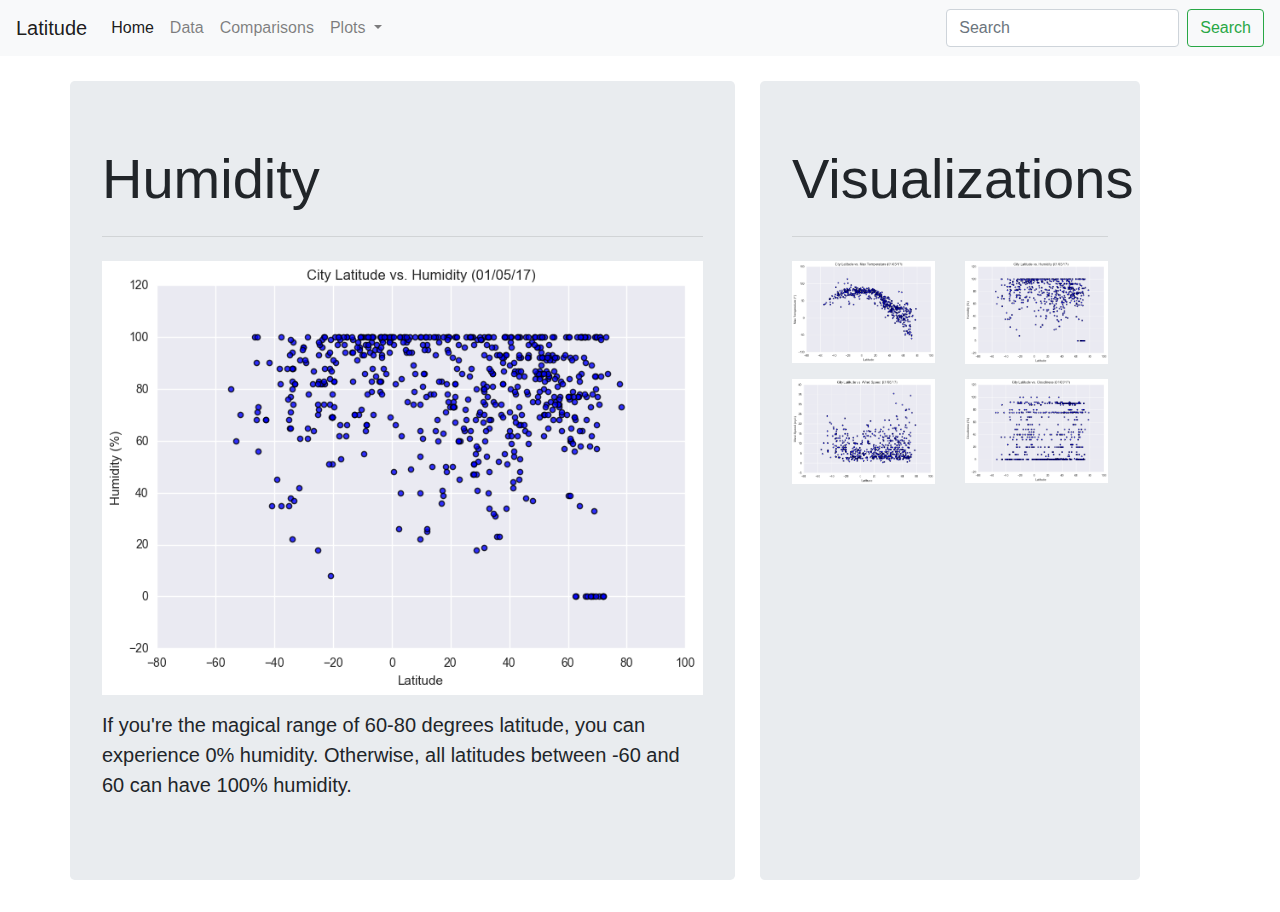
<file: humiditymap.html>
<!DOCTYPE html>
<html lang="en">

<head>
  <meta charset="UTF-8">
  <title>Humidity</title>
  <link rel="stylesheet" href="https://stackpath.bootstrapcdn.com/bootstrap/4.3.1/css/bootstrap.min.css" integrity="sha384-ggOyR0iXCbMQv3Xipma34MD+dH/1fQ784/j6cY/iJTQUOhcWr7x9JvoRxT2MZw1T" crossorigin="anonymous">

  <script src="https://code.jquery.com/jquery-3.3.1.slim.min.js" integrity="sha384-q8i/X+965DzO0rT7abK41JStQIAqVgRVzpbzo5smXKp4YfRvH+8abtTE1Pi6jizo" crossorigin="anonymous"></script>
  <script src="https://cdnjs.cloudflare.com/ajax/libs/popper.js/1.14.7/umd/popper.min.js" integrity="sha384-UO2eT0CpHqdSJQ6hJty5KVphtPhzWj9WO1clHTMGa3JDZwrnQq4sF86dIHNDz0W1" crossorigin="anonymous"></script>
  <script src="https://stackpath.bootstrapcdn.com/bootstrap/4.3.1/js/bootstrap.min.js" integrity="sha384-JjSmVgyd0p3pXB1rRibZUAYoIIy6OrQ6VrjIEaFf/nJGzIxFDsf4x0xIM+B07jRM" crossorigin="anonymous"></script>

  <link rel="stylesheet" href="style.css">
</head>
<body>
  <nav class="navbar navbar-expand-lg navbar-light bg-light">
    <a class="navbar-brand" href="#"> Latitude</a>
    <button class="navbar-toggler" type="button" data-toggle="collapse" data-target="#navbarSupportedContent" aria-controls="navbarSupportedContent" aria-expanded="false" aria-label="Toggle navigation">
      <span class="navbar-toggler-icon"></span>
    </button>

    <div class="collapse navbar-collapse" id="navbarSupportedContent">
      <ul class="navbar-nav mr-auto">
        <li class="nav-item active">
          <a class="nav-link" href="index.html">Home </a>
        </li>
        <li class="nav-item">
          <a class="nav-link" href="data.html">Data</a>
        </li>
        <li class="nav-item">
                <a class="nav-link" href="comparisons.html">Comparisons</a>
        </li>
        <li class="nav-item dropdown">
          <a class="nav-link dropdown-toggle" href="#" id="navbarDropdown" role="button" data-toggle="dropdown" aria-haspopup="true" aria-expanded="false">
            Plots<span class="sr-only">(current)</span>
          </a>
          <div class="dropdown-menu" aria-labelledby="navbarDropdown">
            <a class="dropdown-item" href="windmap.html">Wind</a>
            <a class="dropdown-item" href="temperaturemap.html">Temperature</a>
            <a class="dropdown-item" href="humiditymap.html">Humidity</a>
            <a class="dropdown-item" href="cloudymap.html">Cloudiness</a>
          </div>
        </li>
      </ul>
      <form class="form-inline my-2 my-lg-0">
        <input class="form-control mr-sm-2" type="search" placeholder="Search" aria-label="Search">
        <button class="btn btn-outline-success my-2 my-sm-0" type="submit">Search</button>
      </form>
    </div>
  </nav>
  <div class="parent-container"></div>
    <div class="container" style="margin-top: 25px;">
        <div class="row">
        <div class="jumbotron col-md-7" style="margin-right: 25px;">
        <h1 class="display-4">Humidity</h1>
        <hr class="my-4">
        <div class="row">
                <div class="col-lg-12">
                <img style="padding-bottom: 15px;" src="assets/images/humiditymap.png" width='100%'></div>
                <div class='col-md-12'><p class="lead">If you're the magical range of 60-80 degrees latitude, you can experience
                        0% humidity. Otherwise, all latitudes between -60 and 60 can have 100% humidity.</p></div>
                </div></div>
        <div class="jumbotron col-md-4">
                <h1 class="display-4">Visualizations</h1>
                <hr class="my-4">
                <div class='row'>
                <table>
                    <tr>
                        <div class='col-lg-6'>
                                <a href="temperaturemap.html"><img style="padding-bottom: 15px;" src="assets/images/temperaturemap.png" width='100%'>
                        </a></div>
                        <div class='col-lg-6'>
                                <a href="humiditymap.html"><img style="padding-bottom: 15px;" src="assets/images/humiditymap.png" width='100%'>
                        </a></div>
                        <div class='col-lg-6'>
                            
                                    <a href="windmap.html"><img style="padding-bottom: 15px;" src="assets/images/windmap.png" width='100%'>
                            </a></div>
                        <div class='col-lg-6'>
                                    <a href="cloudymap.html"><img style="padding-bottom: 15px;" src="assets/images/cloudymap.png" width='100%'>
                        </a></div>
                        </tr>
                </table></div>
            
                
        </div></div>
    </div>

    

</body>

</html>
</file>
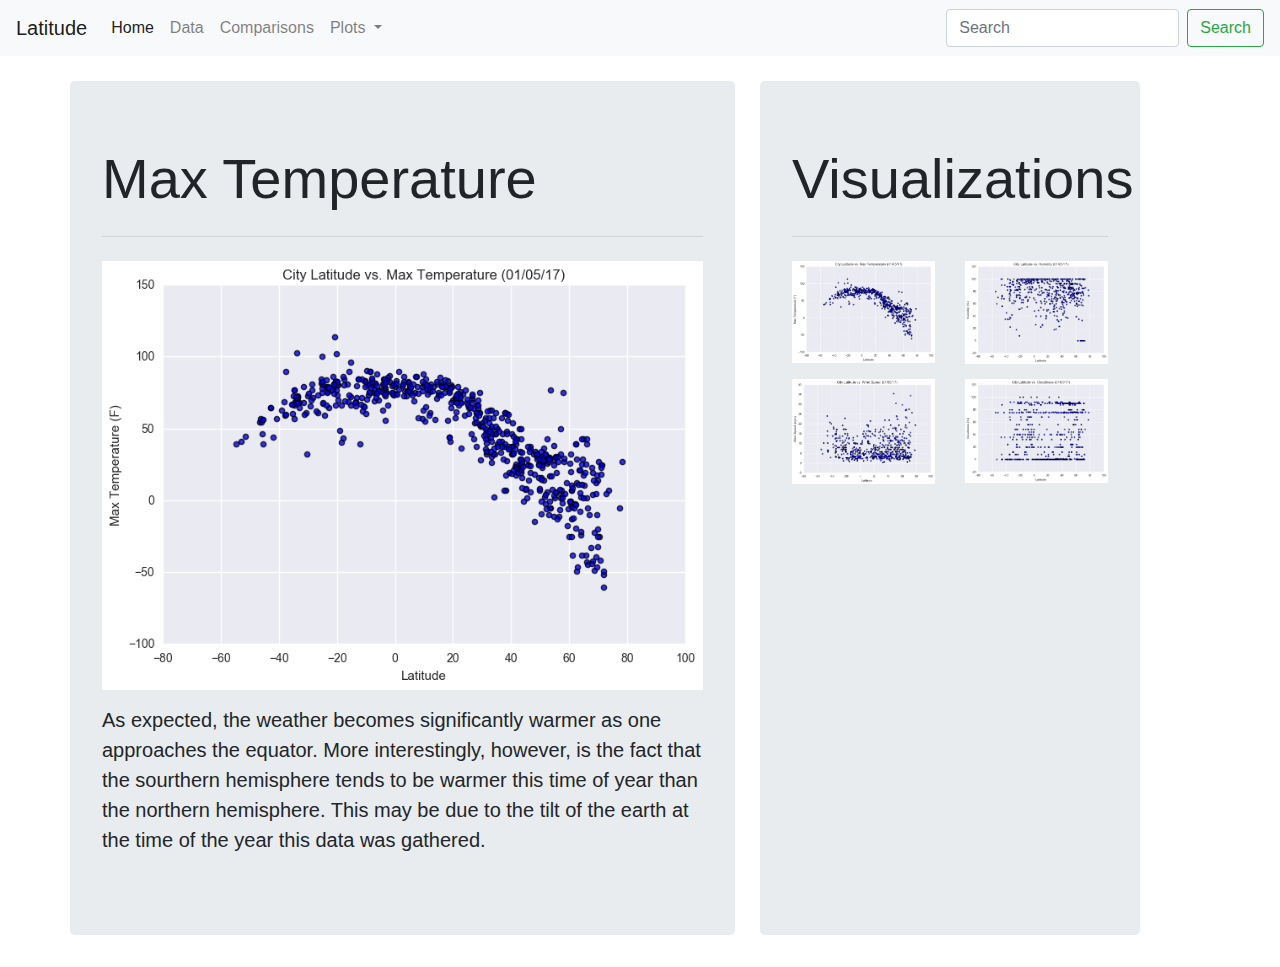
<file: temperaturemap.html>
<!DOCTYPE html>
<html lang="en">

<head>
  <meta charset="UTF-8">
  <title>Max Temperature</title>
  <link rel="stylesheet" href="https://stackpath.bootstrapcdn.com/bootstrap/4.3.1/css/bootstrap.min.css" integrity="sha384-ggOyR0iXCbMQv3Xipma34MD+dH/1fQ784/j6cY/iJTQUOhcWr7x9JvoRxT2MZw1T" crossorigin="anonymous">

  <script src="https://code.jquery.com/jquery-3.3.1.slim.min.js" integrity="sha384-q8i/X+965DzO0rT7abK41JStQIAqVgRVzpbzo5smXKp4YfRvH+8abtTE1Pi6jizo" crossorigin="anonymous"></script>
  <script src="https://cdnjs.cloudflare.com/ajax/libs/popper.js/1.14.7/umd/popper.min.js" integrity="sha384-UO2eT0CpHqdSJQ6hJty5KVphtPhzWj9WO1clHTMGa3JDZwrnQq4sF86dIHNDz0W1" crossorigin="anonymous"></script>
  <script src="https://stackpath.bootstrapcdn.com/bootstrap/4.3.1/js/bootstrap.min.js" integrity="sha384-JjSmVgyd0p3pXB1rRibZUAYoIIy6OrQ6VrjIEaFf/nJGzIxFDsf4x0xIM+B07jRM" crossorigin="anonymous"></script>

  <link rel="stylesheet" href="style.css">
</head>
<body>
  <nav class="navbar navbar-expand-lg navbar-light bg-light">
    <a class="navbar-brand" href="#"> Latitude</a>
    <button class="navbar-toggler" type="button" data-toggle="collapse" data-target="#navbarSupportedContent" aria-controls="navbarSupportedContent" aria-expanded="false" aria-label="Toggle navigation">
      <span class="navbar-toggler-icon"></span>
    </button>

    <div class="collapse navbar-collapse" id="navbarSupportedContent">
      <ul class="navbar-nav mr-auto">
        <li class="nav-item active">
          <a class="nav-link" href="index.html">Home </a>
        </li>
        <li class="nav-item">
          <a class="nav-link" href="data.html">Data</a>
        </li>
        <li class="nav-item">
                <a class="nav-link" href="comparisons.html">Comparisons</a>
        </li>
        <li class="nav-item dropdown">
          <a class="nav-link dropdown-toggle" href="#" id="navbarDropdown" role="button" data-toggle="dropdown" aria-haspopup="true" aria-expanded="false">
            Plots<span class="sr-only">(current)</span>
          </a>
          <div class="dropdown-menu" aria-labelledby="navbarDropdown">
            <a class="dropdown-item" href="windmap.html">Wind</a>
            <a class="dropdown-item" href="temperaturemap.html">Temperature</a>
            <a class="dropdown-item" href="humiditymap.html">Humidity</a>
            <a class="dropdown-item" href="cloudymap.html">Cloudiness</a>
          </div>
        </li>
      </ul>
      <form class="form-inline my-2 my-lg-0">
        <input class="form-control mr-sm-2" type="search" placeholder="Search" aria-label="Search">
        <button class="btn btn-outline-success my-2 my-sm-0" type="submit">Search</button>
      </form>
    </div>
  </nav>
  <div class="parent-container"></div>
    <div class="container" style="margin-top: 25px;">
        <div class="row">
        <div class="jumbotron col-md-7" style="margin-right: 25px;">
        <h1 class="display-4">Max Temperature</h1>
        <hr class="my-4">
        <div class="row">
                <div class="col-lg-12">
                <img style="padding-bottom: 15px;" src="assets/images/temperaturemap.png" width='100%'></div>
                <div class='col-md-12'><p class="lead">As expected, the weather becomes significantly warmer as one approaches the equator.
                        More interestingly, however, is the fact that the sourthern hemisphere tends to be warmer this time of year than the northern hemisphere. This may be due to the tilt of the earth at the time of the year
                    this data was gathered.</p></div>
                </div></div>
        <div class="jumbotron col-md-4">
                <h1 class="display-4">Visualizations</h1>
                <hr class="my-4">
                <div class='row'>
                <table>
                    <tr>
                        <div class='col-lg-6'>
                                <a href="temperaturemap.html"><img style="padding-bottom: 15px;" src="assets/images/temperaturemap.png" width='100%'>
                        </a></div>
                        <div class='col-lg-6'>
                                <a href="humiditymap.html"><img style="padding-bottom: 15px;" src="assets/images/humiditymap.png" width='100%'>
                        </a></div>
                        <div class='col-lg-6'>
                            
                                    <a href="windmap.html"><img style="padding-bottom: 15px;" src="assets/images/windmap.png" width='100%'>
                            </a></div>
                        <div class='col-lg-6'>
                                    <a href="cloudymap.html"><img style="padding-bottom: 15px;" src="assets/images/cloudymap.png" width='100%'>
                        </a></div>
                        </tr>
                </table></div>
            
                
        </div></div>
    </div>

    

</body>

</html>
</file>
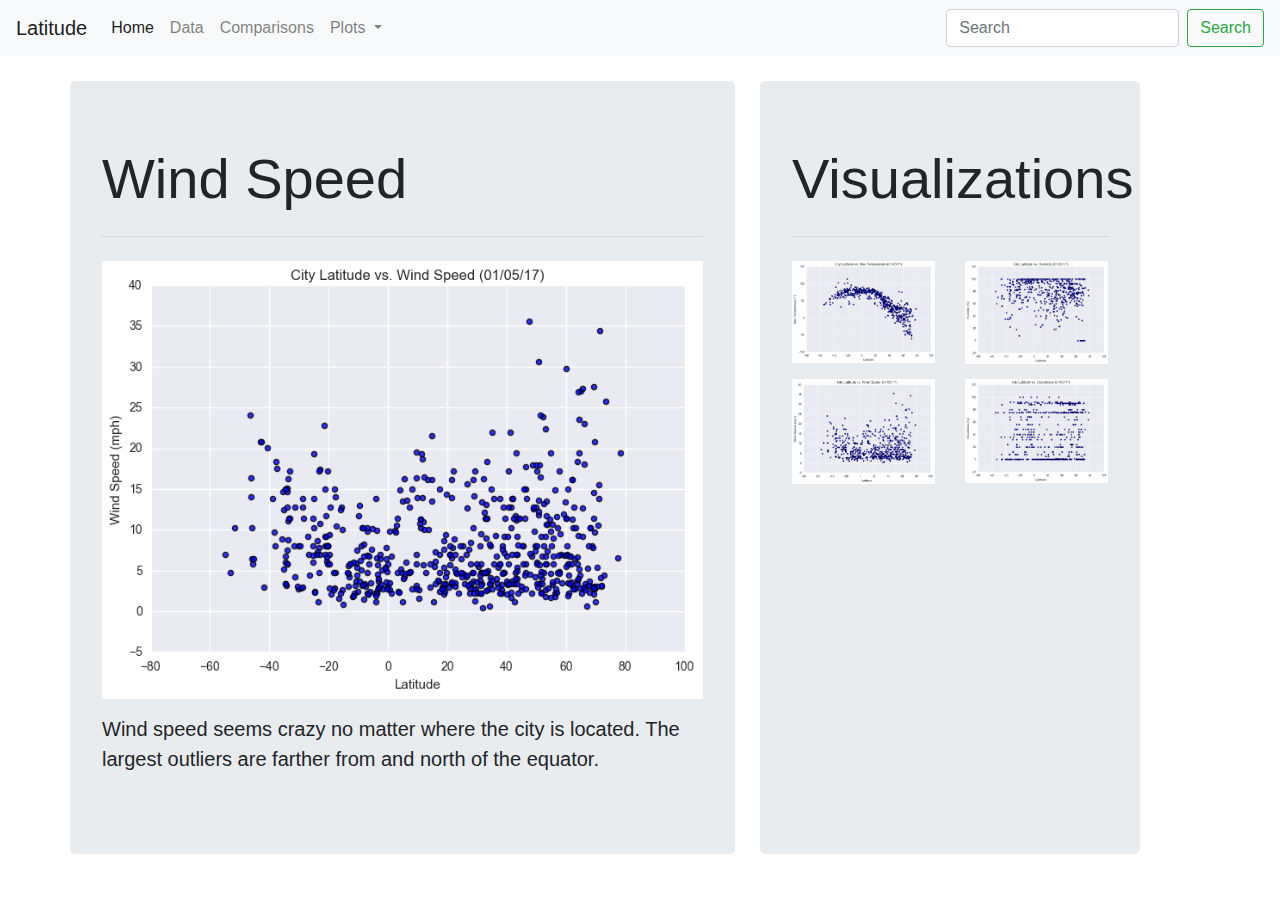
<file: windmap.html>
<!DOCTYPE html>
<html lang="en">

<head>
  <meta charset="UTF-8">
  <title>Wind Speed</title>
  <link rel="stylesheet" href="https://stackpath.bootstrapcdn.com/bootstrap/4.3.1/css/bootstrap.min.css" integrity="sha384-ggOyR0iXCbMQv3Xipma34MD+dH/1fQ784/j6cY/iJTQUOhcWr7x9JvoRxT2MZw1T" crossorigin="anonymous">

  <script src="https://code.jquery.com/jquery-3.3.1.slim.min.js" integrity="sha384-q8i/X+965DzO0rT7abK41JStQIAqVgRVzpbzo5smXKp4YfRvH+8abtTE1Pi6jizo" crossorigin="anonymous"></script>
  <script src="https://cdnjs.cloudflare.com/ajax/libs/popper.js/1.14.7/umd/popper.min.js" integrity="sha384-UO2eT0CpHqdSJQ6hJty5KVphtPhzWj9WO1clHTMGa3JDZwrnQq4sF86dIHNDz0W1" crossorigin="anonymous"></script>
  <script src="https://stackpath.bootstrapcdn.com/bootstrap/4.3.1/js/bootstrap.min.js" integrity="sha384-JjSmVgyd0p3pXB1rRibZUAYoIIy6OrQ6VrjIEaFf/nJGzIxFDsf4x0xIM+B07jRM" crossorigin="anonymous"></script>

  <link rel="stylesheet" href="style.css">
</head>
<body>
  <nav class="navbar navbar-expand-lg navbar-light bg-light">
    <a class="navbar-brand" href="#"> Latitude</a>
    <button class="navbar-toggler" type="button" data-toggle="collapse" data-target="#navbarSupportedContent" aria-controls="navbarSupportedContent" aria-expanded="false" aria-label="Toggle navigation">
      <span class="navbar-toggler-icon"></span>
    </button>

    <div class="collapse navbar-collapse" id="navbarSupportedContent">
      <ul class="navbar-nav mr-auto">
        <li class="nav-item active">
          <a class="nav-link" href="index.html">Home <span class="sr-only">(current)</span></a>
        </li>
        <li class="nav-item">
          <a class="nav-link" href="data.html">Data</a>
        </li>
        <li class="nav-item">
                <a class="nav-link" href="comparisons.html">Comparisons</a>
        </li>
        <li class="nav-item dropdown">
          <a class="nav-link dropdown-toggle" href="#" id="navbarDropdown" role="button" data-toggle="dropdown" aria-haspopup="true" aria-expanded="false">
            Plots
          </a>
          <div class="dropdown-menu" aria-labelledby="navbarDropdown">
            <a class="dropdown-item" href="windmap.html">Wind</a>
            <a class="dropdown-item" href="temperaturemap.html">Temperature</a>
            <a class="dropdown-item" href="humiditymap.html">Humidity</a>
            <a class="dropdown-item" href="cloudymap.html">Cloudiness</a>
          </div>
        </li>
      </ul>
      <form class="form-inline my-2 my-lg-0">
        <input class="form-control mr-sm-2" type="search" placeholder="Search" aria-label="Search">
        <button class="btn btn-outline-success my-2 my-sm-0" type="submit">Search</button>
      </form>
    </div>
  </nav>
  <div class="parent-container"></div>
    <div class="container" style="margin-top: 25px;">
        <div class="row">
        <div class="jumbotron col-md-7" style="margin-right: 25px;">
        <h1 class="display-4">Wind Speed</h1>
        <hr class="my-4">
        <div class="row">
        <div class="col-lg-12">
        <img style="padding-bottom: 15px;" src="assets/images/windmap.png" width='100%'></div>
        <div class='col-md-12'><p class="lead">Wind speed seems crazy no matter where the city is located. The largest outliers are farther from and north of the equator.</p></div>
        </div>
        </div>
        <div class="jumbotron col-md-4">
            <h1 class="display-4">Visualizations</h1>
            <hr class="my-4">
            <div class='row'>
            <table>
                <tr>
                    <div class='col-lg-6'>
                            <a href="temperaturemap.html"><img style="padding-bottom: 15px;" src="assets/images/temperaturemap.png" width='100%'>
                    </a></div>
                    <div class='col-lg-6'>
                            <a href="humiditymap.html"><img style="padding-bottom: 15px;" src="assets/images/humiditymap.png" width='100%'>
                    </a></div>
                    <div class='col-lg-6'>
                        
                                <a href="windmap.html"><img style="padding-bottom: 15px;" src="assets/images/windmap.png" width='100%'>
                        </a></div>
                    <div class='col-lg-6'>
                                <a href="cloudymap.html"><img style="padding-bottom: 15px;" src="assets/images/cloudymap.png" width='100%'>
                    </a></div>
                    </tr>
            </table></div>
            
                
        </div></div>
    </div>

    

</body>

</html>
</file>
<file: style.css>
.table {
    margin: auto;
    width: 100% !important; 
 }

@media (max-width: 767px) {
    .navbar {
        background-color: royalblue;
    }
}
</file>
